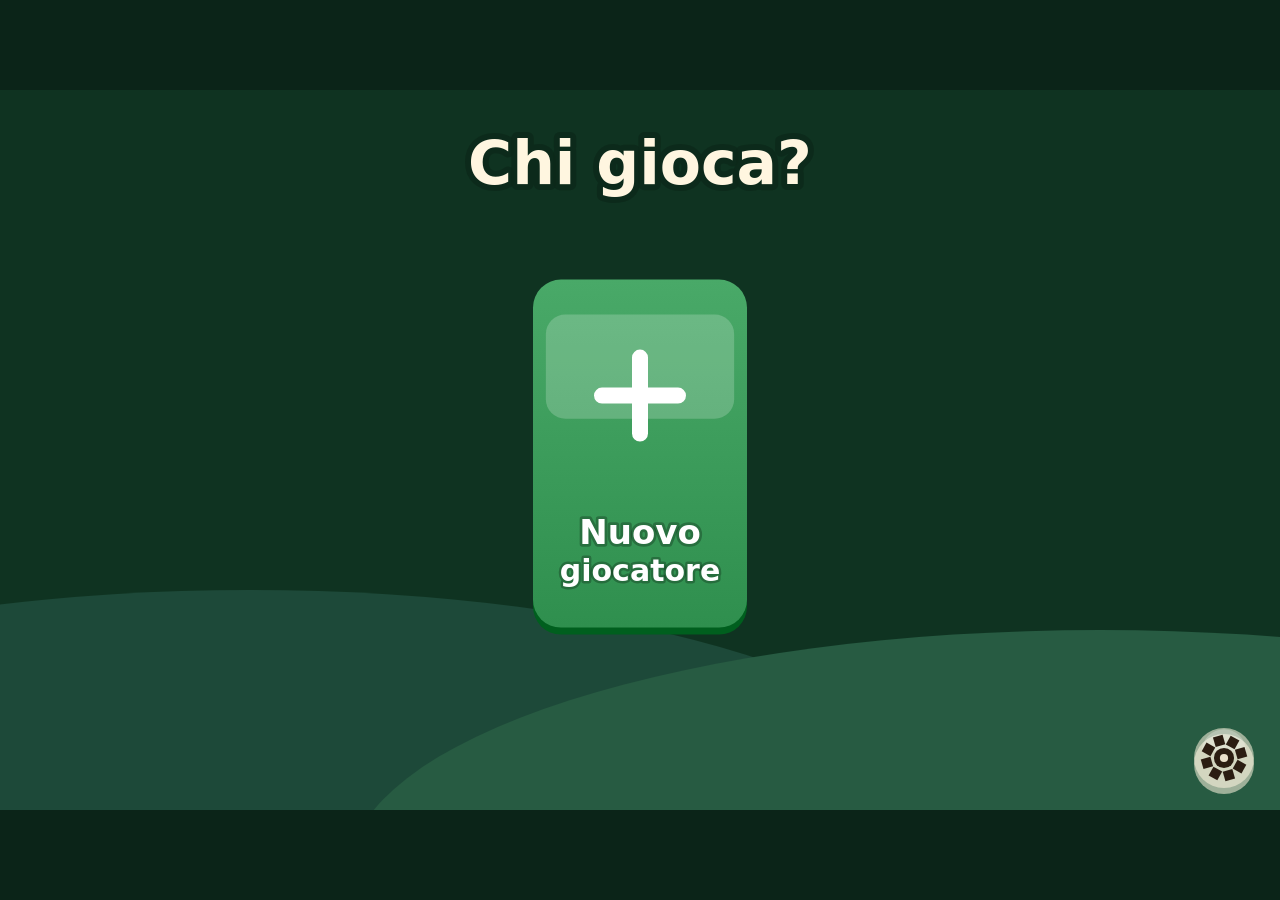
<file: index.html>
<!doctype html>
<html lang="it">
<head>
<meta charset="utf-8">
<meta name="viewport" content="width=device-width,initial-scale=1,maximum-scale=1,user-scalable=no,viewport-fit=cover">
<meta name="description" content="Dino Officina — monta il tuo veicolo e guidalo, per tablet.">
<meta name="theme-color" content="#183f37">
<meta name="mobile-web-app-capable" content="yes">
<meta name="apple-mobile-web-app-capable" content="yes">
<meta name="apple-mobile-web-app-status-bar-style" content="black-translucent">
<meta name="apple-mobile-web-app-title" content="Dino Officina">
<title>Dino Officina</title>
<link rel="manifest" href="manifest.webmanifest">
<link rel="icon" href="icon.svg" type="image/svg+xml">
<link rel="apple-touch-icon" href="icon-180.png">
<style>*, *::before, *::after { box-sizing: border-box; }
html, body {
  margin: 0; padding: 0; height: 100%; width: 100%;
  overflow: hidden; background: #0b2418;
  -webkit-tap-highlight-color: transparent;
  -webkit-user-select: none; user-select: none;
  overscroll-behavior: none; touch-action: none;
  font-family: system-ui, -apple-system, "Segoe UI", Roboto, sans-serif;
}
#c { position: fixed; inset: 0; display: block; touch-action: none; }

/* ---- text entry overlay (only place we use DOM: we want the native keyboard) ---- */
#ovl {
  position: fixed; inset: 0; display: none; z-index: 10;
  align-items: center; justify-content: center;
  background: rgba(8, 26, 18, .72); backdrop-filter: blur(3px);
  padding: 16px;
}
#ovl.on { display: flex; }
#ovl .card {
  background: #fff6e0; border: 6px solid #7a4a26; border-radius: 26px;
  padding: 22px 24px; width: min(460px, 92vw);
  box-shadow: 0 18px 40px rgba(0,0,0,.45);
}
#ovl h2 { margin: 0 0 14px; font-size: 24px; color: #2b1d12; font-weight: 800; }
#ovl input {
  width: 100%; font-size: 26px; padding: 12px 14px; border-radius: 14px;
  border: 4px solid #cdb389; background: #fffdf6; color: #2b1d12;
  font-family: inherit; font-weight: 700; outline: none;
}
#ovl input:focus { border-color: #2f8f4e; }
#ovl .row { display: flex; gap: 12px; margin-top: 18px; }
#ovl button {
  flex: 1; font-size: 22px; font-weight: 800; padding: 14px 10px;
  border-radius: 16px; border: none; color: #fff; font-family: inherit;
  cursor: pointer; min-height: 60px;
}
#ovl .ok { background: #2f8f4e; }
#ovl .no { background: #a8998a; }

/* ---- portrait nudge ---- */
#rot {
  position: fixed; inset: 0; display: none; z-index: 20;
  flex-direction: column; align-items: center; justify-content: center;
  gap: 20px; background: #123d29; color: #fff6e0; text-align: center; padding: 30px;
}
#rot.on { display: flex; }
#rot .ico { font-size: 84px; animation: tilt 1.8s ease-in-out infinite; }
#rot p { font-size: 26px; font-weight: 800; margin: 0; line-height: 1.35; }
@keyframes tilt { 0%,100% { transform: rotate(0deg); } 50% { transform: rotate(-90deg); } }

@media (prefers-reduced-motion: reduce) { #rot .ico { animation: none; } }
</style>
</head>
<body>
<canvas id="c"></canvas>

<div id="ovl" role="dialog" aria-modal="true">
  <div class="card">
    <h2 id="ovl-t">Come ti chiami?</h2>
    <input id="ovl-i" type="text" autocomplete="off" autocapitalize="words" spellcheck="false" maxlength="14">
    <div class="row">
      <button class="no" id="ovl-n">Annulla</button>
      <button class="ok" id="ovl-y">Va bene</button>
    </div>
  </div>
</div>

<div id="rot"><div class="ico">📱</div><p>Gira il tablet<br>di lato!</p></div>

<script>
/* ==================== 00-core.js ==================== */
/* Dino Officina — core engine (shared with Dino Run and Super Dino).
   Fixed 1280x720 logical world, letterboxed. Canvas only, no assets, no deps.
   Everything a scene needs hangs off the global `G`. */
(function () {
  'use strict';

  var W = 1280, H = 720;
  var G = (window.G = { W: W, H: H, t: 0, dt: 0, frame: 0 });

  /* ---------------------------------------------------------------- palette */
  G.C = {
    leaf: '#2f8f4e', leafDark: '#1c5c33', leafLight: '#63c777', leafDeep: '#123d29',
    bark: '#7a4a26', barkDark: '#4e2f18',
    sky: '#8fd8e8', skyDeep: '#4bb6d6', sun: '#ffd75e',
    sand: '#f2d9a8', water: '#3fb6c9',
    cream: '#fff6e0', ink: '#2b1d12', shadow: 'rgba(20,10,0,.22)',
    berry: '#e8536b', plum: '#8f5bd6', tangerine: '#ff9f43', mint: '#38d9a9',
    pinkPop: '#ff6fae', blueberry: '#4d80e4',
    dino: '#57c98a', dinoDark: '#379a67', dinoBelly: '#f6e7c1'
  };

  /* ------------------------------------------------------------------ maths */
  G.clamp = function (v, a, b) { return v < a ? a : v > b ? b : v; };
  G.lerp = function (a, b, t) { return a + (b - a) * t; };
  G.ease = function (t) { t = G.clamp(t, 0, 1); return 1 - Math.pow(1 - t, 3); };
  G.easeIn = function (t) { t = G.clamp(t, 0, 1); return t * t * t; };
  G.easeInOut = function (t) { t = G.clamp(t, 0, 1); return t < .5 ? 4 * t * t * t : 1 - Math.pow(-2 * t + 2, 3) / 2; };
  G.easeBack = function (t) { t = G.clamp(t, 0, 1); var c = 1.70158, c3 = c + 1; return 1 + c3 * Math.pow(t - 1, 3) + c * Math.pow(t - 1, 2); };
  G.rnd = function (a, b) { if (b === undefined) { b = a; a = 0; } return a + Math.random() * (b - a); };
  G.rndi = function (a, b) { return Math.floor(a + Math.random() * (b - a + 1)); };
  G.pick = function (arr) { return arr[Math.floor(Math.random() * arr.length)]; };
  G.shuffle = function (arr) {
    var a = arr.slice(), i, j, t;
    for (i = a.length - 1; i > 0; i--) { j = Math.floor(Math.random() * (i + 1)); t = a[i]; a[i] = a[j]; a[j] = t; }
    return a;
  };
  G.dist = function (ax, ay, bx, by) { return Math.hypot(ax - bx, ay - by); };

  /* ------------------------------------------------------------- canvas fit */
  var cv = document.getElementById('c');
  var ctx = (G.ctx = cv.getContext('2d', { alpha: false }));
  var view = { s: 1, ox: 0, oy: 0, dpr: 1 };
  G.view = view;
  var rotEl = document.getElementById('rot');

  function resize() {
    var cw = window.innerWidth, ch = window.innerHeight;
    var dpr = Math.min(window.devicePixelRatio || 1, 1.5, 1440 / Math.max(window.innerWidth, window.innerHeight));
    view.dpr = dpr;
    view.s = Math.min(cw / W, ch / H);
    view.ox = (cw - W * view.s) / 2;
    view.oy = (ch - H * view.s) / 2;
    cv.width = Math.max(1, Math.round(cw * dpr));
    cv.height = Math.max(1, Math.round(ch * dpr));
    cv.style.width = cw + 'px';
    cv.style.height = ch + 'px';
    ctx.imageSmoothingEnabled = true;
    if (rotEl) rotEl.classList.toggle('on', ch > cw * 1.08);
  }
  window.addEventListener('resize', resize);
  window.addEventListener('orientationchange', function () { setTimeout(resize, 120); });
  resize();

  /* -------------------------------------------------------------- draw help */
  var FONT = '"Trebuchet MS", "Segoe UI", system-ui, -apple-system, Roboto, sans-serif';
  G.font = function (size, weight) { return (weight || 900) + ' ' + size + 'px ' + FONT; };

  G.text = function (str, x, y, o) {
    o = o || {};
    var c = o.ctx || ctx;
    c.save();
    c.font = G.font(o.size || 32, o.weight);
    c.textAlign = o.align || 'center';
    c.textBaseline = o.baseline || 'middle';
    if (o.stroke) {
      c.lineWidth = o.strokeWidth || Math.max(4, (o.size || 32) * .16);
      c.strokeStyle = o.stroke; c.lineJoin = 'round';
      c.strokeText(str, x, y, o.maxWidth);
    }
    c.fillStyle = o.color || G.C.ink;
    c.fillText(str, x, y, o.maxWidth);
    c.restore();
  };

  G.roundRect = function (c, x, y, w, h, r) {
    r = Math.min(r || 0, Math.abs(w) / 2, Math.abs(h) / 2);
    c.beginPath();
    c.moveTo(x + r, y);
    c.arcTo(x + w, y, x + w, y + h, r);
    c.arcTo(x + w, y + h, x, y + h, r);
    c.arcTo(x, y + h, x, y, r);
    c.arcTo(x, y, x + w, y, r);
    c.closePath();
  };
  G.shadow = function (c, blur, color, dy) {
    c.shadowBlur = blur; c.shadowColor = color || G.C.shadow;
    c.shadowOffsetX = 0; c.shadowOffsetY = dy === undefined ? blur * .35 : dy;
  };
  G.noShadow = function (c) { c.shadowBlur = 0; c.shadowColor = 'transparent'; c.shadowOffsetX = 0; c.shadowOffsetY = 0; };

  /* ------------------------------------------------------------------ audio */
  var AC = null, master = null, noiseBuf = null;
  function audio() {
    if (AC) return AC;
    var Ctor = window.AudioContext || window.webkitAudioContext;
    if (!Ctor) return null;
    AC = new Ctor();
    master = AC.createGain();
    master.gain.value = .5;
    master.connect(AC.destination);
    var n = AC.createBuffer(1, AC.sampleRate * .5, AC.sampleRate), d = n.getChannelData(0), i;
    for (i = 0; i < d.length; i++) d[i] = Math.random() * 2 - 1;
    noiseBuf = n;
    return AC;
  }
  G.resumeAudio = function () { var a = audio(); if (a && a.state === 'suspended') a.resume(); };

  function tone(freq, at, dur, type, gain, slideTo) {
    var a = audio(); if (!a) return;
    var t0 = a.currentTime + at;
    var o = a.createOscillator(), g = a.createGain();
    o.type = type || 'sine';
    o.frequency.setValueAtTime(freq, t0);
    if (slideTo) o.frequency.exponentialRampToValueAtTime(Math.max(30, slideTo), t0 + dur);
    g.gain.setValueAtTime(0.0001, t0);
    g.gain.exponentialRampToValueAtTime(gain || .22, t0 + Math.min(.02, dur * .3));
    g.gain.exponentialRampToValueAtTime(0.0001, t0 + dur);
    o.connect(g); g.connect(master);
    o.start(t0); o.stop(t0 + dur + .02);
  }
  function noise(at, dur, gain, freq) {
    var a = audio(); if (!a || !noiseBuf) return;
    var t0 = a.currentTime + at;
    var s = a.createBufferSource(), f = a.createBiquadFilter(), g = a.createGain();
    s.buffer = noiseBuf; f.type = 'bandpass'; f.frequency.value = freq || 1400; f.Q.value = .8;
    g.gain.setValueAtTime(gain || .18, t0);
    g.gain.exponentialRampToValueAtTime(0.0001, t0 + dur);
    s.connect(f); f.connect(g); g.connect(master);
    s.start(t0); s.stop(t0 + dur);
  }

  var SFX = {
    tap: function () { tone(680, 0, .07, 'sine', .16, 880); },
    pop: function () { tone(900, 0, .12, 'sine', .2, 420); },
    good: function () { tone(523, 0, .12, 'triangle', .2); tone(659, .09, .12, 'triangle', .2); tone(784, .18, .2, 'triangle', .22); },
    bad: function () { tone(320, 0, .16, 'sine', .16, 240); },
    coin: function () { tone(1180, 0, .07, 'square', .1); tone(1560, .06, .12, 'square', .1); },
    chime: function () { tone(1046, 0, .5, 'sine', .16); tone(1568, .02, .45, 'sine', .07); },
    whoosh: function () { noise(0, .22, .1, 900); },
    win: function () {
      [523, 659, 784, 1046].forEach(function (f, i) { tone(f, i * .1, .3, 'triangle', .2); });
      tone(1318, .42, .5, 'sine', .14);
    },
    hatch: function () { noise(0, .1, .12, 2400); tone(600, .08, .2, 'triangle', .18, 1000); }
  };
  G.sfx = function (name) {
    if (G.save && G.save.mute) return;
    var f = SFX[name]; if (f) { audio(); if (AC) f(); }
  };

  /* ----------------------------------------------------------------- speech */
  var voice = null, voiceTried = false;
  function findVoice() {
    if (!window.speechSynthesis) return null;
    var vs = speechSynthesis.getVoices() || [];
    if (!vs.length) return null;
    return vs.filter(function (v) { return /^it/i.test(v.lang); })[0] || null;
  }
  if (window.speechSynthesis) {
    speechSynthesis.addEventListener && speechSynthesis.addEventListener('voiceschanged', function () { voice = findVoice(); });
  }
  G.say = function (str, o) {
    if (!window.speechSynthesis || !str) return;
    if (G.save && G.save.mute) return;
    o = o || {};
    if (!voiceTried) { voice = findVoice(); voiceTried = true; }
    try {
      speechSynthesis.cancel();
      var u = new SpeechSynthesisUtterance(String(str));
      u.lang = 'it-IT';
      if (voice) u.voice = voice;
      u.rate = o.rate || .95;
      u.pitch = o.pitch || 1.15;
      u.volume = o.volume === undefined ? 1 : o.volume;
      speechSynthesis.speak(u);
    } catch (e) { /* speech is a bonus, never a blocker */ }
  };
  G.hush = function () { try { window.speechSynthesis && speechSynthesis.cancel(); } catch (e) {} };

  /* ---------------------------------------------------------------- storage */
  var LS = {
    get: function (k, d) { try { var v = localStorage.getItem(k); return v === null ? d : JSON.parse(v); } catch (e) { return d; } },
    set: function (k, v) { try { localStorage.setItem(k, JSON.stringify(v)); return true; } catch (e) { return false; } },
    del: function (k) { try { localStorage.removeItem(k); } catch (e) {} }
  };
  G.LS = LS;

  var K_ACCTS = 'do.accounts', K_LAST = 'do.last', K_SAVE = 'do.save.';

  function blankSave() {
    return {
      fruits: 0, stars: 0, mute: false, hat: null, hats: [],
      conta: {}, fili: {}, nido: {}, seen: {}, playSec: 0, updated: 0
    };
  }
  function fillSave(s) {
    var b = blankSave(), k;
    for (k in b) if (s[k] === undefined || s[k] === null) s[k] = b[k];
    return s;
  }

  G.account = null;
  G.profile = null;
  G.level = 1;
  G.save = blankSave();

  var saveTimer = 0, saveDirty = false;
  function writeSave() {
    if (!G.account) return;
    G.save.updated = Date.now();
    LS.set(K_SAVE + G.account.id, G.save);
    saveDirty = false;
    if (G.cloud && G.cloud.push) G.cloud.push();
  }
  G.saveNow = function () { saveDirty = true; };
  G.saveFlush = writeSave;

  G.accounts = {
    list: function () { return LS.get(K_ACCTS, []); },
    byId: function (id) { return G.accounts.list().filter(function (a) { return a.id === id; })[0] || null; },
    create: function (o) {
      var list = G.accounts.list();
      var acct = {
        id: 'a' + Date.now().toString(36) + Math.floor(Math.random() * 1e4).toString(36),
        name: (o.name || 'Dino').slice(0, 14),
        color: o.color || G.C.dino,
        level: o.level === 2 ? 2 : 1,
        secret: o.secret && o.secret.length ? o.secret : null,
        created: Date.now()
      };
      list.push(acct);
      LS.set(K_ACCTS, list);
      LS.set(K_SAVE + acct.id, blankSave());
      return acct;
    },
    update: function (id, patch) {
      var list = G.accounts.list(), i;
      for (i = 0; i < list.length; i++) if (list[i].id === id) {
        for (var k in patch) list[i][k] = patch[k];
        LS.set(K_ACCTS, list);
        if (G.account && G.account.id === id) G.account = list[i];
        return list[i];
      }
      return null;
    },
    remove: function (id) {
      LS.set(K_ACCTS, G.accounts.list().filter(function (a) { return a.id !== id; }));
      LS.del(K_SAVE + id);
      if (LS.get(K_LAST, null) === id) LS.del(K_LAST);
    },
    login: function (id) {
      var a = G.accounts.byId(id);
      if (!a) return false;
      if (G.account) writeSave();
      G.account = a;
      G.profile = a.id;
      G.level = a.level;
      G.save = fillSave(LS.get(K_SAVE + id, blankSave()));
      LS.set(K_LAST, id);
      if (G.cloud && G.cloud.pull) G.cloud.pull();
      return true;
    },
    logout: function () {
      writeSave();
      G.hush();
      G.account = null; G.profile = null; G.save = blankSave();
      LS.del(K_LAST);
    },
    last: function () { return LS.get(K_LAST, null); }
  };

  /* ------------------------------------------------------------------ input */
  var pointer = { x: 0, y: 0, down: false, id: null };
  G.pointer = pointer;

  function toLogical(clientX, clientY) {
    var r = cv.getBoundingClientRect();
    return {
      x: (clientX - r.left - view.ox) / view.s,
      y: (clientY - r.top - view.oy) / view.s
    };
  }

  /* --------------------------------------------------- immediate-mode UI */
  var uiRects = [];       // registered this frame
  var uiHot = [];         // registered last frame (what the pointer tests against)
  var pressedKey = null;
  var uiPointer = null;
  var activePointers = new Set();
  var ui = (G.ui = {});

  function rectKey(o) { return o.id || (o.label || '') + '|' + Math.round(o.x) + ',' + Math.round(o.y) + ',' + Math.round(o.w) + ',' + Math.round(o.h); }

  function shade(hex, amt) {
    var m = /^#?([a-f\d]{2})([a-f\d]{2})([a-f\d]{2})$/i.exec(hex);
    if (!m) return hex;
    var f = function (h) { return G.clamp(Math.round(parseInt(h, 16) + amt), 0, 255); };
    var to = function (v) { return ('0' + v.toString(16)).slice(-2); };
    return '#' + to(f(m[1])) + to(f(m[2])) + to(f(m[3]));
  }
  G.shade = shade;

  ui.button = function (o) {
    var c = o.ctx || ctx;
    var key = rectKey(o);
    var down = pressedKey === key && !o.disabled;
    var r = o.r === undefined ? Math.min(26, o.h * .32) : o.r;
    var col = o.disabled ? '#b9ada0' : (o.color || G.C.leaf);
    var dy = down ? 5 : 0;

    c.save();
    c.globalAlpha = o.disabled ? .72 : 1;
    if (o.ghost) {
      // Invisible hit area over artwork drawn by the scene (e.g. a player card).
      if (down) {
        c.fillStyle = 'rgba(20,10,0,.14)';
        G.roundRect(c, o.x, o.y, o.w, o.h, r); c.fill();
      }
    } else {
      // base (the "3d" underside)
      c.fillStyle = shade(col, -48);
      G.roundRect(c, o.x, o.y + 7, o.w, o.h, r); c.fill();
      // face
      var g = c.createLinearGradient(0, o.y + dy, 0, o.y + o.h + dy);
      g.addColorStop(0, shade(col, 26)); g.addColorStop(1, col);
      c.fillStyle = g;
      G.roundRect(c, o.x, o.y + dy, o.w, o.h, r); c.fill();
      // gloss
      c.fillStyle = 'rgba(255,255,255,.20)';
      G.roundRect(c, o.x + o.w * .06, o.y + dy + o.h * .10, o.w * .88, o.h * .30, r * .7); c.fill();
    }

    var cx = o.x + o.w / 2, cy = o.y + dy + o.h / 2;
    if (o.icon) {
      var isz = o.iconSize || Math.min(o.w, o.h) * .52;
      o.icon(c, o.label ? o.x + o.h * .58 : cx, cy, isz);
    }
    if (o.label) {
      var tx = o.icon ? cx + o.h * .26 : cx;
      G.text(o.label, tx, o.sub ? cy - o.h * .12 : cy, {
        ctx: c, size: o.fontSize || Math.min(o.h * .40, 46),
        color: o.textColor || '#fff', stroke: o.outline || 'rgba(0,0,0,.22)',
        maxWidth: o.w - (o.icon ? o.h * .9 : o.w * .12)
      });
      if (o.sub) G.text(o.sub, tx, cy + o.h * .24, { ctx: c, size: o.h * .21, color: 'rgba(255,255,255,.9)', weight: 700 });
    }
    c.restore();

    if (!o.disabled) uiRects.push({ key: key, x: o.x, y: o.y, w: o.w, h: o.h, onTap: o.onTap, silent: o.silent, round: false });
    return down;
  };

  ui.round = function (o) {
    var c = o.ctx || ctx;
    var key = o.id || 'r' + Math.round(o.x) + ',' + Math.round(o.y);
    var down = pressedKey === key && !o.disabled;
    var col = o.disabled ? '#b9ada0' : (o.color || G.C.cream);
    var dy = down ? 4 : 0;
    c.save();
    c.globalAlpha = o.alpha === undefined ? 1 : o.alpha;
    c.fillStyle = shade(col, -50);
    c.beginPath(); c.arc(o.x, o.y + 6, o.r, 0, 7); c.fill();
    c.fillStyle = col;
    c.beginPath(); c.arc(o.x, o.y + dy, o.r, 0, 7); c.fill();
    c.fillStyle = 'rgba(255,255,255,.25)';
    c.beginPath(); c.arc(o.x, o.y + dy - o.r * .22, o.r * .74, Math.PI, 0); c.fill();
    if (o.icon) o.icon(c, o.x, o.y + dy, o.r * 1.05);
    c.restore();
    if (!o.disabled) uiRects.push({ key: key, x: o.x - o.r, y: o.y - o.r, w: o.r * 2, h: o.r * 2, onTap: o.onTap, silent: o.silent, round: true, cx: o.x, cy: o.y, cr: o.r });
    return down;
  };

  function hitTest(p) {
    var i, r;
    for (i = uiHot.length - 1; i >= 0; i--) {
      r = uiHot[i];
      if (r.round) { if (G.dist(p.x, p.y, r.cx, r.cy) <= r.cr + 12) return r; }
      else if (p.x >= r.x - 6 && p.x <= r.x + r.w + 6 && p.y >= r.y - 6 && p.y <= r.y + r.h + 6) return r;
    }
    return null;
  }

  /* ----------------------------------------------------------------- scenes */
  var scenes = {};
  var cur = null, curName = '';
  var fade = { a: 0, dir: 0, next: null, params: null };
  G.current = '';

  G.scene = function (name, obj) { scenes[name] = obj; obj._name = name; return obj; };
  G.go = function (name, params) {
    if (!scenes[name]) { console.warn('scena assente:', name); return; }
    if (fade.dir === 1) return;                 // a transition is already under way
    fade.dir = 1; fade.next = name; fade.params = params || null;
    G.hush();
  };
  G.home = function () { G.go('giungla'); };
  G.sceneOf = function (n) { return scenes[n]; };

  function swap() {
    if (cur && cur.exit) { try { cur.exit(); } catch (e) { console.error(e); } }
    writeSave();
    cur = scenes[fade.next];
    curName = fade.next; G.current = curName;
    uiRects = []; uiHot = []; clearPointerInput();
    if (cur && cur.enter) { try { cur.enter(fade.params); } catch (e) { console.error(e); } }
  }

  /* --------------------------------------------------------------- effects */
  var parts = [], floats = [], rings = [], flyers = [];
  var shakeAmt = 0;
  G.shake = function (a) { shakeAmt = Math.min(10, Math.max(shakeAmt, a || 4)); };

  var fx = (G.fx = {});
  fx.burst = function (x, y, o) {
    o = o || {};
    var n = o.count || 14, i, a, sp;
    for (i = 0; i < n; i++) {
      a = o.angle === undefined ? G.rnd(0, Math.PI * 2) : o.angle + G.rnd(-.7, .7);
      sp = (o.speed || 260) * G.rnd(.45, 1.2);
      parts.push({
        x: x, y: y, vx: Math.cos(a) * sp, vy: Math.sin(a) * sp - (o.lift || 0),
        life: o.life || G.rnd(.5, .95), age: 0, size: (o.size || 12) * G.rnd(.6, 1.25),
        color: o.color || G.C.sun, grav: o.gravity === undefined ? 620 : o.gravity,
        shape: o.shape || 'circle', spin: G.rnd(-8, 8), rot: G.rnd(0, 6.3)
      });
    }
  };
  fx.confetti = function () {
    var cols = [G.C.berry, G.C.sun, G.C.mint, G.C.pinkPop, G.C.blueberry, G.C.tangerine], i;
    for (i = 0; i < 90; i++) {
      parts.push({
        x: G.rnd(0, W), y: G.rnd(-160, -10), vx: G.rnd(-70, 70), vy: G.rnd(120, 330),
        life: G.rnd(1.6, 2.8), age: 0, size: G.rnd(9, 18), color: cols[i % cols.length],
        grav: 90, shape: 'rect', spin: G.rnd(-9, 9), rot: G.rnd(0, 6.3)
      });
    }
  };
  fx.text = function (x, y, str, color, size) {
    floats.push({ x: x, y: y, str: String(str), color: color || G.C.cream, size: size || 42, age: 0, life: 1.1 });
  };
  fx.ring = function (x, y, color, max) {
    rings.push({ x: x, y: y, color: color || '#fff', age: 0, life: .55, max: max || 130 });
  };

  var HUD_FRUIT = { x: 48, y: 46 }, HUD_STAR = { x: 212, y: 46 };
  function flyTo(n, x, y, target, kind) {
    var i, count = G.clamp(n, 1, 10);
    var per = Math.floor(n / count), rest = n - per * count;
    for (i = 0; i < count; i++) {
      flyers.push({
        x: x === undefined ? W / 2 : x + G.rnd(-24, 24),
        y: y === undefined ? H / 2 : y + G.rnd(-24, 24),
        tx: target.x, ty: target.y, age: 0, delay: i * .055,
        life: .62, val: per + (i < rest ? 1 : 0), kind: kind
      });
    }
  }
  G.addFruits = function (n, x, y) {
    n = Math.round(n); if (n <= 0) return;
    flyTo(n, x, y, HUD_FRUIT, 'fruit'); G.sfx('coin');
  };
  G.addStars = function (n, x, y) {
    n = Math.round(n); if (n <= 0) return;
    flyTo(n, x, y, HUD_STAR, 'star'); G.sfx('chime');
  };
  G.spend = function (n) {
    if (G.save.fruits < n) return false;
    G.save.fruits -= n; G.saveNow(); G.sfx('pop'); return true;
  };

  function stepFx(dt) {
    var i, p;
    for (i = parts.length - 1; i >= 0; i--) {
      p = parts[i]; p.age += dt;
      if (p.age >= p.life) { parts.splice(i, 1); continue; }
      p.vy += p.grav * dt; p.x += p.vx * dt; p.y += p.vy * dt; p.rot += p.spin * dt;
    }
    for (i = floats.length - 1; i >= 0; i--) {
      p = floats[i]; p.age += dt; p.y -= 62 * dt;
      if (p.age >= p.life) floats.splice(i, 1);
    }
    for (i = rings.length - 1; i >= 0; i--) {
      p = rings[i]; p.age += dt; if (p.age >= p.life) rings.splice(i, 1);
    }
    for (i = flyers.length - 1; i >= 0; i--) {
      p = flyers[i];
      if (p.delay > 0) { p.delay -= dt; continue; }
      p.age += dt;
      if (p.age >= p.life) {
        if (p.kind === 'star') G.save.stars += p.val; else G.save.fruits += p.val;
        G.saveNow();
        fx.ring(p.tx, p.ty, p.kind === 'star' ? G.C.sun : G.C.berry, 60);
        flyers.splice(i, 1);
      }
    }
    if (shakeAmt > 0) shakeAmt = Math.max(0, shakeAmt - dt * 22);
  }

  function drawParts(c) {
    var i, p, k;
    for (i = 0; i < parts.length; i++) {
      p = parts[i];
      k = 1 - p.age / p.life;
      c.save();
      c.globalAlpha = G.clamp(k * 1.6, 0, 1);
      c.translate(p.x, p.y); c.rotate(p.rot);
      c.fillStyle = p.color;
      if (p.shape === 'rect') c.fillRect(-p.size / 2, -p.size / 3, p.size, p.size * .66);
      else if (p.shape === 'star') { starPath(c, 0, 0, p.size); c.fill(); }
      else { c.beginPath(); c.arc(0, 0, p.size / 2, 0, 7); c.fill(); }
      c.restore();
    }
    for (i = 0; i < rings.length; i++) {
      p = rings[i]; k = p.age / p.life;
      c.save();
      c.globalAlpha = (1 - k) * .8;
      c.strokeStyle = p.color; c.lineWidth = 8 * (1 - k) + 2;
      c.beginPath(); c.arc(p.x, p.y, G.ease(k) * p.max, 0, 7); c.stroke();
      c.restore();
    }
    for (i = 0; i < floats.length; i++) {
      p = floats[i]; k = p.age / p.life;
      c.save();
      c.globalAlpha = 1 - k * k;
      G.text(p.str, p.x, p.y, { ctx: c, size: p.size, color: p.color, stroke: 'rgba(40,20,0,.5)' });
      c.restore();
    }
  }
  function drawFlyers(c) {
    var i, p, k, x, y;
    for (i = 0; i < flyers.length; i++) {
      p = flyers[i];
      if (p.delay > 0) continue;
      k = G.ease(p.age / p.life);
      x = G.lerp(p.x, p.tx, k);
      y = G.lerp(p.y, p.ty, k) - Math.sin(k * Math.PI) * 90;
      if (p.kind === 'star') starIcon(c, x, y, 22);
      else if (window.A && A.fruit) A.fruit(c, x, y, 20, 'fragola');
      else { c.fillStyle = G.C.berry; c.beginPath(); c.arc(x, y, 16, 0, 7); c.fill(); }
    }
  }

  function starPath(c, x, y, r) {
    var i, a, rr;
    c.beginPath();
    for (i = 0; i < 10; i++) {
      a = -Math.PI / 2 + i * Math.PI / 5;
      rr = i % 2 ? r * .46 : r;
      c[i ? 'lineTo' : 'moveTo'](x + Math.cos(a) * rr, y + Math.sin(a) * rr);
    }
    c.closePath();
  }
  G.starPath = starPath;
  function starIcon(c, x, y, r) {
    c.save();
    c.fillStyle = G.C.sun; c.strokeStyle = '#c8901c'; c.lineWidth = Math.max(2, r * .12);
    starPath(c, x, y, r); c.fill(); c.stroke();
    c.restore();
  }
  G.starIcon = starIcon;

  /* -------------------------------------------------------------------- HUD */
  var gearHold = 0;
  function drawHUD(c) {
    if (!cur || cur.hud === false || !G.account) return;
    var pill = function (x, w, drawIcon, value, col) {
      c.save();
      G.shadow(c, 12, 'rgba(0,0,0,.28)', 4);
      c.fillStyle = 'rgba(255,246,224,.94)';
      G.roundRect(c, x, 16, w, 60, 30); c.fill();
      G.noShadow(c);
      c.restore();
      drawIcon(c, x + 32, 46, 24);
      // maxWidth or the fruit counter runs out of its own pill at five digits
      // and lands on the star pill, which starts at x = 180.
      G.text(String(value), x + 62, 47, {
        ctx: c, size: 34, color: col, align: 'left', maxWidth: w - 74
      });
    };
    pill(16, 150, function (cc, x, y, r) {
      if (window.A && A.fruit) A.fruit(cc, x, y, r, 'fragola');
      else { cc.fillStyle = G.C.berry; cc.beginPath(); cc.arc(x, y, r, 0, 7); cc.fill(); }
    }, Math.floor(G.save.fruits), G.C.ink);
    pill(180, 132, function (cc, x, y, r) { starIcon(cc, x, y, r); }, Math.floor(G.save.stars), G.C.ink);

    // right cluster
    if (cur.back !== false && curName !== 'giungla') {
      ui.round({
        x: W - 60, y: 48, r: 40, color: G.C.tangerine, id: 'hud-home',
        icon: function (cc, x, y, r) {
          cc.save(); cc.strokeStyle = '#5b2c00'; cc.fillStyle = '#fff6e0';
          cc.lineWidth = 5; cc.lineJoin = 'round';
          cc.beginPath();
          cc.moveTo(x - r * .42, y + r * .04); cc.lineTo(x, y - r * .40); cc.lineTo(x + r * .42, y + r * .04);
          cc.lineTo(x + r * .30, y + r * .04); cc.lineTo(x + r * .30, y + r * .38);
          cc.lineTo(x - r * .30, y + r * .38); cc.lineTo(x - r * .30, y + r * .04);
          cc.closePath(); cc.fill(); cc.stroke(); cc.restore();
        },
        onTap: function () { G.home(); }
      });
    }
    var mx = (cur.back !== false && curName !== 'giungla') ? W - 152 : W - 60;
    ui.round({
      x: mx, y: 48, r: 34, color: G.save.mute ? '#b9ada0' : G.C.cream, id: 'hud-mute',
      icon: function (cc, x, y, r) {
        cc.save(); cc.fillStyle = G.C.ink;
        cc.beginPath();
        cc.moveTo(x - r * .34, y - r * .14); cc.lineTo(x - r * .12, y - r * .14);
        cc.lineTo(x + r * .10, y - r * .38); cc.lineTo(x + r * .10, y + r * .38);
        cc.lineTo(x - r * .12, y + r * .14); cc.lineTo(x - r * .34, y + r * .14);
        cc.closePath(); cc.fill();
        cc.strokeStyle = G.C.ink; cc.lineWidth = r * .12; cc.lineCap = 'round';
        if (G.save.mute) {
          cc.beginPath(); cc.moveTo(x + r * .22, y - r * .20); cc.lineTo(x + r * .48, y + r * .20);
          cc.moveTo(x + r * .48, y - r * .20); cc.lineTo(x + r * .22, y + r * .20); cc.stroke();
        } else {
          cc.beginPath(); cc.arc(x + r * .16, y, r * .26, -.9, .9); cc.stroke();
          cc.beginPath(); cc.arc(x + r * .16, y, r * .46, -.9, .9); cc.stroke();
        }
        cc.restore();
      },
      onTap: function () {
        G.save.mute = !G.save.mute; G.saveNow();
        if (G.save.mute) G.hush(); else G.sfx('pop');
      }
    });
    // parent gear — long press only, so kids cannot wander into settings
    var gx = mx - 84, gy = 48, gr = 26;
    c.save();
    c.globalAlpha = .55 + gearHold * .45;
    c.fillStyle = G.C.cream;
    c.beginPath(); c.arc(gx, gy, gr + gearHold * 6, 0, 7); c.fill();
    c.fillStyle = G.C.ink;
    for (var i = 0; i < 8; i++) {
      var a = i * Math.PI / 4 + G.t * .5;
      c.save(); c.translate(gx + Math.cos(a) * gr * .62, gy + Math.sin(a) * gr * .62); c.rotate(a);
      c.fillRect(-3, -5.5, 11, 11); c.restore();
    }
    c.beginPath(); c.arc(gx, gy, gr * .40, 0, 7); c.fill();
    c.fillStyle = G.C.cream; c.beginPath(); c.arc(gx, gy, gr * .17, 0, 7); c.fill();
    if (gearHold > 0) {
      c.strokeStyle = G.C.berry; c.lineWidth = 5; c.lineCap = 'round';
      c.beginPath(); c.arc(gx, gy, gr + 9, -Math.PI / 2, -Math.PI / 2 + gearHold * 6.283); c.stroke();
    }
    c.restore();
    uiRects.push({ key: 'hud-gear', x: gx - gr - 8, y: gy - gr - 8, w: (gr + 8) * 2, h: (gr + 8) * 2, hold: true, round: true, cx: gx, cy: gy, cr: gr + 10 });
  }

  /* ---------------------------------------------------------------- overlay */
  var ovl = document.getElementById('ovl');
  var ovlT = document.getElementById('ovl-t'), ovlI = document.getElementById('ovl-i');
  var ovlCb = null;
  function closeOvl(val) {
    ovl.classList.remove('on');
    ovlI.blur();
    var cb = ovlCb; ovlCb = null;
    if (cb) cb(val);
  }
  document.getElementById('ovl-y').addEventListener('click', function () { closeOvl(ovlI.value.trim()); });
  document.getElementById('ovl-n').addEventListener('click', function () { closeOvl(null); });
  ovlI.addEventListener('keydown', function (e) { if (e.key === 'Enter') closeOvl(ovlI.value.trim()); });
  G.prompt = function (title, initial, cb) {
    ovlT.textContent = title;
    ovlI.value = initial || '';
    ovlCb = cb;
    ovl.classList.add('on');
    setTimeout(function () { ovlI.focus(); ovlI.select(); }, 60);
  };
  G.overlayOpen = function () { return ovl.classList.contains('on'); };

  /* ------------------------------------------------------------ event wiring */
  function endUIPress() { uiPointer = null; pressedKey = null; gearHold = 0; }
  function clearPointerInput() { activePointers.clear(); pointer.down = false; endUIPress(); }
  function onDown(e) {
    if (G.overlayOpen()) return;
    G.resumeAudio();
    var p = toLogical(e.clientX, e.clientY);
    p.id = e.pointerId;
    activePointers.add(p.id);
    pointer.x = p.x; pointer.y = p.y; pointer.down = true; pointer.id = p.id;
    if (fade.dir !== 0) return;
    var hit = hitTest(p);
    if (hit) {
      if (uiPointer === null) {
        uiPointer = p.id;
        if (hit.hold) gearHold = .001;
        else pressedKey = hit.key;
      }
      return;
    }
    if (cur && cur.onDown) cur.onDown(p);
  }
  function onMove(e) {
    if (G.overlayOpen()) return;
    var p = toLogical(e.clientX, e.clientY);
    p.id = e.pointerId;
    pointer.x = p.x; pointer.y = p.y;
    if (!activePointers.has(p.id)) return;
    if (uiPointer === p.id) {
      var h = hitTest(p);
      if (gearHold > 0 && (!h || !h.hold)) gearHold = 0;
      if (pressedKey && (!h || h.key !== pressedKey)) pressedKey = null;
      return;
    }
    if (cur && cur.onMove) cur.onMove(p);
  }
  function onUp(e) {
    if (G.overlayOpen()) return;
    var p = toLogical(e.clientX, e.clientY);
    p.id = e.pointerId;
    activePointers.delete(p.id);
    pointer.x = p.x; pointer.y = p.y; pointer.down = activePointers.size > 0;
    if (uiPointer === p.id) {
      var hit = hitTest(p);
      var key = pressedKey;
      endUIPress();
      if (key && hit && hit.key === key && hit.onTap) {
        if (!hit.silent) G.sfx('tap');
        hit.onTap();
      }
      return;
    }
    if (cur && cur.onUp) cur.onUp(p);
  }
  cv.addEventListener('pointerdown', function (e) { e.preventDefault(); cv.setPointerCapture && cv.setPointerCapture(e.pointerId); onDown(e); });
  cv.addEventListener('pointermove', function (e) { e.preventDefault(); onMove(e); });
  cv.addEventListener('pointerup', function (e) { e.preventDefault(); onUp(e); });
  cv.addEventListener('pointercancel', function (e) {
    activePointers.delete(e.pointerId); pointer.down = activePointers.size > 0;
    if (uiPointer === e.pointerId) { endUIPress(); return; }
    var p = { x: pointer.x, y: pointer.y, id: e.pointerId };
    if (cur && cur.onCancel) cur.onCancel(p);
    else if (cur && cur.onUp) cur.onUp(p);
  });
  cv.addEventListener('contextmenu', function (e) { e.preventDefault(); });
  window.addEventListener('blur', clearPointerInput);

  /* ------------------------------------------------------------------- loop */
  var last = 0, running = true;
  document.addEventListener('visibilitychange', function () {
    running = !document.hidden;
    if (!running) { clearPointerInput(); writeSave(); G.hush(); }
    else { last = 0; G.resumeAudio(); }
  });
  window.addEventListener('pagehide', writeSave);
  window.addEventListener('beforeunload', writeSave);

  function frame(ts) {
    requestAnimationFrame(frame);
    if (!running) return;
    if (!last) last = ts;
    var dt = Math.min((ts - last) / 1000, .05);
    last = ts;
    G.dt = dt; G.t += dt; G.frame++;

    if (G.account) G.save.playSec += dt;

    // gear long-press
    if (gearHold > 0 && pointer.down) {
      gearHold = Math.min(1, gearHold + dt / 1.4);
      if (gearHold >= 1) {
        clearPointerInput(); G.sfx('chime');
        G.go('gate', { then: 'genitori', back: curName });
      }
    }

    // autosave
    if (saveDirty) { saveTimer += dt; if (saveTimer > .8) { saveTimer = 0; writeSave(); } }

    // fade / scene swap
    if (fade.dir === 1) {
      fade.a += dt / .20;
      if (fade.a >= 1) {
        fade.a = 1;
        // Clear the flag *before* swapping so a scene's enter() is allowed to
        // redirect straight to another scene; if it did, honour that instead.
        fade.dir = 0;
        swap();
        if (fade.dir !== 1) fade.dir = -1;
      }
    } else if (fade.dir === -1) {
      fade.a -= dt / .22;
      if (fade.a <= 0) { fade.a = 0; fade.dir = 0; }
    }

    if (cur && cur.update && fade.dir !== 1) { try { cur.update(dt); } catch (e) { console.error(e); } }
    stepFx(dt);

    // ---- render
    uiHot = uiRects; uiRects = [];
    ctx.setTransform(view.dpr, 0, 0, view.dpr, 0, 0);
    ctx.fillStyle = '#0b2418';
    ctx.fillRect(0, 0, cv.width / view.dpr, cv.height / view.dpr);
    ctx.setTransform(view.dpr * view.s, 0, 0, view.dpr * view.s, view.dpr * view.ox, view.dpr * view.oy);
    ctx.save();
    // Clip first, shake second: otherwise the shake drags the letterbox in.
    ctx.beginPath(); ctx.rect(0, 0, W, H); ctx.clip();
    if (shakeAmt > 0) ctx.translate(G.rnd(-shakeAmt, shakeAmt), G.rnd(-shakeAmt, shakeAmt));

    if (cur && cur.draw) { try { cur.draw(ctx); } catch (e) { console.error(e); } }
    drawParts(ctx);
    drawHUD(ctx);
    drawFlyers(ctx);

    ctx.restore();
    if (fade.a > 0) {
      ctx.fillStyle = 'rgba(9,32,21,' + fade.a.toFixed(3) + ')';
      ctx.fillRect(-200, -200, W + 400, H + 400);
    }
  }
  requestAnimationFrame(frame);

  /* --------------------------------------------------------------- boot API */
  G.start = function (name, params) {
    cur = scenes[name]; curName = name; G.current = name;
    if (cur && cur.enter) cur.enter(params || null);
    fade.a = 1; fade.dir = -1;
  };
})();


/* ==================== 01z-family-art.js ==================== */
/* Dino Giungla — procedural art library (namespace `A`).
   Everything is drawn with canvas paths: no images, no external fonts, no emoji.
   House style: chubby rounded shapes, thick dark outline, warm saturated colors,
   big friendly eyes with a specular dot.
   Outline technique used everywhere: build the path (one or more subpaths),
   stroke it thick with INK, then fill it — the fill covers the inner half of the
   stroke and merges overlapping subpaths into a single silhouette. */
(function () {
  'use strict';

  var G = window.G || {};
  var C = G.C || {};
  var INK = C.ink || '#2b1d12';
  var TAU = 6.2831853;
  var A = (window.A = window.A || {});

  /* ------------------------------------------------------------- primitives */
  function _clamp(v, a, b) { return v < a ? a : v > b ? b : v; }
  function _shade(col, amt) { return G.shade ? G.shade(col, amt) : col; }
  function _rgba(hex, a) {
    var m = /^#?([a-f\d]{2})([a-f\d]{2})([a-f\d]{2})$/i.exec(hex || '');
    if (!m) return 'rgba(40,25,10,' + a + ')';
    return 'rgba(' + parseInt(m[1], 16) + ',' + parseInt(m[2], 16) + ',' + parseInt(m[3], 16) + ',' + a + ')';
  }
  // deterministic pseudo-random, stable across frames
  function _rnd(i) { var v = Math.sin(i * 127.1 + 311.7) * 43758.5453; return v - Math.floor(v); }
  // outline width for a shape of size s
  function _lw(s) { return _clamp(s * 0.034, 2.2, 5.5); }

  // subpath adders: always moveTo first, otherwise arc/ellipse joins the previous subpath
  function _cp(c, x, y, r) { r = Math.max(0.2, r); c.moveTo(x + r, y); c.arc(x, y, r, 0, TAU); }
  function _ep(c, x, y, rx, ry, rot) {
    rx = Math.max(0.2, rx); ry = Math.max(0.2, ry); rot = rot || 0;
    c.moveTo(x + rx * Math.cos(rot), y + rx * Math.sin(rot));
    c.ellipse(x, y, rx, ry, rot, 0, TAU);
  }
  function _smile(c, cx, cy, r, k) {
    c.moveTo(cx - r, cy); c.quadraticCurveTo(cx, cy + r * k * 2, cx + r, cy);
  }
  function _circ(c, x, y, r) { c.beginPath(); _cp(c, x, y, r); }
  function _ell(c, x, y, rx, ry, rot) { c.beginPath(); _ep(c, x, y, rx, ry, rot); }

  /* Stroke-then-fill the path already built on `c`. lw = visible outline width. */
  function _shape(c, col, lw) {
    c.lineJoin = 'round'; c.lineCap = 'round';
    if (lw > 0) { c.strokeStyle = INK; c.lineWidth = lw * 2; c.stroke(); }
    c.fillStyle = col; c.fill();
  }
  /* Thick round limb: dark casing + colored core, one path, two strokes. */
  function _limb(c, x0, y0, x1, y1, w, col, lw) {
    c.lineCap = 'round'; c.lineJoin = 'round';
    c.beginPath(); c.moveTo(x0, y0); c.lineTo(x1, y1);
    c.strokeStyle = INK; c.lineWidth = w + lw * 2; c.stroke();
    c.strokeStyle = col; c.lineWidth = w; c.stroke();
  }
  function _starPath(c, x, y, r, inner) {
    var i, a, rr; inner = inner || 0.46;
    c.beginPath();
    for (i = 0; i < 10; i++) {
      a = -Math.PI / 2 + i * Math.PI / 5;
      rr = i % 2 ? r * inner : r;
      c[i ? 'lineTo' : 'moveTo'](x + Math.cos(a) * rr, y + Math.sin(a) * rr);
    }
    c.closePath();
  }
  /* Small glossy highlight, the thing that makes plastic toys look like toys. */
  function _gloss(c, x, y, rx, ry, rot, a) {
    c.save(); c.globalAlpha = a === undefined ? 0.30 : a;
    _ell(c, x, y, rx, ry, rot); c.fillStyle = '#ffffff'; c.fill();
    c.restore();
  }

  /* cached gradients (fixed screen coordinates only — never per-entity) */
  var _gc = {};
  function _lgrad(c, key, x0, y0, x1, y1, stops) {
    var g = _gc[key], i;
    if (!g) {
      g = c.createLinearGradient(x0, y0, x1, y1);
      for (i = 0; i < stops.length; i++) g.addColorStop(stops[i][0], stops[i][1]);
      _gc[key] = g;
    }
    return g;
  }
  function _rgrad(c, key, x, y, r0, r1, stops) {
    var g = _gc[key], i;
    if (!g) {
      g = c.createRadialGradient(x, y, r0, x, y, r1);
      for (i = 0; i < stops.length; i++) g.addColorStop(stops[i][0], stops[i][1]);
      _gc[key] = g;
    }
    return g;
  }

  /* ==================================================================== EYES */
  /* mode: 'open' | 'closed' | 'star' | 'up'. blink 0..1 = vertical openness. */
  function _eye(c, x, y, r, mode, blink, look, lw, rot) {
    var pr = r * 0.52, px = x + look * r * 0.30, py = y + r * 0.10;
    if (mode === 'star') {
      c.fillStyle = C.sun || '#ffd75e';
      _starPath(c, x, y, r * 1.15, 0.42);
      c.strokeStyle = INK; c.lineWidth = lw * 1.2; c.lineJoin = 'round';
      c.stroke(); c.fill();
      return;
    }
    if (mode === 'closed') {
      c.strokeStyle = INK; c.lineWidth = lw * 1.35; c.lineCap = 'round';
      c.beginPath(); c.arc(x, y - r * 0.25, r * 0.92, 0.62, Math.PI - 0.62); c.stroke();
      return;
    }
    var open = _clamp(blink, 0.05, 1);
    if (open < 0.22) {
      c.strokeStyle = INK; c.lineWidth = lw * 1.35; c.lineCap = 'round';
      c.beginPath(); c.moveTo(x - r * 0.8, y); c.lineTo(x + r * 0.8, y); c.stroke();
      return;
    }
    _ell(c, x, y, r, r * 1.06 * open, rot || 0);
    _shape(c, '#ffffff', lw * 0.85);
    if (mode === 'up') py = y - r * 0.18;
    c.fillStyle = INK;
    _ell(c, px, py, pr, pr * 1.05 * open, rot || 0); c.fill();
    c.fillStyle = '#ffffff';
    _ell(c, px - pr * 0.34, py - pr * 0.42 * open, pr * 0.42, pr * 0.40 * open, 0); c.fill();
    c.globalAlpha = 0.6;
    _ell(c, px + pr * 0.30, py + pr * 0.40 * open, pr * 0.20, pr * 0.18 * open, 0); c.fill();
    c.globalAlpha = 1;
  }

  /* =================================================================== DINO */
  A.dino = function (ctx, x, y, s, o) {
    o = o || {};
    s = s > 0 ? s : 160;
    var t = (o.t === undefined || o.t === null) ? (G.t || 0) : o.t;
    var face = o.facing === -1 ? -1 : 1;
    var pose = o.pose || 'idle';
    var col = o.color || C.dino || '#57c98a';
    var dk = _shade(col, -48), lt = _shade(col, 32);
    var lw = _lw(s), u = s, i, a;

    /* What this dino is wearing (see G.look in 01c-art-gear.js).
       Contract: a caller that specifies appearance must specify ALL of it. If
       `gear` is given we use it; if only `hat` is given the caller is drawing
       somebody else's dino, so we add nothing; only when neither is given do we
       fall back to the current save. That is what keeps the "Chi gioca?" cards
       from putting the current player's glasses on every sibling. */
    var L = o.gear || ((o.hat === undefined && typeof G.look === 'function') ? G.look() : null);
    var hatId = o.hat !== undefined ? o.hat : (L ? L.testa : null);

    /* ---- pose parameters */
    var breath = Math.sin(t * 2.1) * 0.010;
    var bob = 0, hop = 0, tailA = Math.sin(t * 1.5) * 0.12, tilt = 0;
    var legPh = 0, armF = 0.80, armB = 1.05, eyes = 'open', blink = 1, walking = 0;
    if (pose === 'walk') {
      walking = 1;
      legPh = Math.sin(t * 8.4);
      bob = Math.abs(Math.sin(t * 8.4)) * 0.020;
      tailA = Math.sin(t * 8.4 + 1.2) * 0.34;
      armF = 0.80 + legPh * 0.55; armB = 1.05 - legPh * 0.55;
      tilt = 0.03;
    } else if (pose === 'happy') {
      hop = Math.abs(Math.sin(t * 5.0)) * 0.10;
      tailA = Math.sin(t * 9.0) * 0.38;
      armF = -1.80 + Math.sin(t * 13) * 0.26;
      armB = -2.05 - Math.sin(t * 13) * 0.26;
      eyes = 'star';
      bob = -hop * 0.10;
    } else if (pose === 'think') {
      tilt = 0.16; eyes = 'up';
      armB = 1.10;
      bob = Math.sin(t * 1.6) * 0.006;
    } else if (pose === 'sleep') {
      breath = Math.sin(t * 1.05) * 0.024;
      eyes = 'closed'; armF = 1.30; armB = 1.42;
      bob = 0.010 + Math.sin(t * 1.05) * 0.005;
      tailA = Math.sin(t * 0.9) * 0.05;
      tilt = 0.10;
    } else {
      bob = Math.sin(t * 2.1) * 0.008;
      var bt = t % 3.7;
      if (bt < 0.16) blink = _clamp(Math.abs(bt - 0.08) / 0.08, 0.05, 1);
    }

    /* ---- geometry (local space: origin at the feet, y up = negative) */
    var byy = -0.475 * u - bob * u;                 // body centre
    var brx = 0.288 * u, bry = (0.272 + breath) * u;
    var hr = 0.205 * u;
    var hx = 0.055 * u, hy = -0.795 * u - bob * u - breath * u * 0.5;
    var pvx = hx, pvy = hy + hr * 0.86;             // head tilt pivot (the neck)
    var cs = Math.cos(tilt), sn = Math.sin(tilt);
    function rx_(px, py) { var dx = px - pvx, dy = py - pvy; return pvx + dx * cs - dy * sn; }
    function ry_(px, py) { var dx = px - pvx, dy = py - pvy; return pvy + dx * sn + dy * cs; }

    var sxr = hx + hr * 0.86, syr = hy + hr * 0.34;  // snout (pre-tilt)
    var srx = hr * 0.66, sry = hr * 0.50;
    var sx = rx_(sxr, syr), sy = ry_(sxr, syr);
    var hcx = rx_(hx, hy), hcy = ry_(hx, hy);

    ctx.save();

    /* ---- ground shadow (stays put while hopping) */
    ctx.globalAlpha = 0.22 * (1 - hop * 3.2);
    if (ctx.globalAlpha > 0.01) {
      _ell(ctx, x, y - u * 0.012, u * 0.30 * (1 - hop * 1.2), u * 0.072 * (1 - hop * 0.9), 0);
      ctx.fillStyle = '#1b2a10'; ctx.fill();
    }
    ctx.globalAlpha = 1;

    ctx.translate(x, y - hop * u);
    ctx.scale(face, 1);

    /* ---- tail (behind everything) */
    var tipx = -0.60 * u, tipy = byy - 0.05 * u - tailA * 0.20 * u;
    ctx.beginPath();
    ctx.moveTo(-0.20 * u, byy - 0.11 * u);
    ctx.quadraticCurveTo(-0.44 * u, byy - 0.30 * u - tailA * 0.16 * u, tipx, tipy);
    ctx.quadraticCurveTo(-0.42 * u, byy + 0.20 * u - tailA * 0.08 * u, -0.18 * u, byy + 0.16 * u);
    ctx.closePath();
    _shape(ctx, col, lw);

    /* ---- crest: spikes along the back + three on the tail */
    ctx.beginPath();
    for (i = 0; i < 4; i++) {
      a = -2.56 + i * 0.20;
      var e0 = a - 0.11, e1 = a + 0.11;
      ctx.moveTo(brx * Math.cos(e0), byy + bry * Math.sin(e0));
      ctx.lineTo(brx * 1.30 * Math.cos(a), byy + bry * 1.32 * Math.sin(a));
      ctx.lineTo(brx * Math.cos(e1), byy + bry * Math.sin(e1));
      ctx.closePath();
    }
    for (i = 0; i < 3; i++) {
      var p = 0.34 + i * 0.24, q = 1 - p;
      var qx = q * q * (-0.20 * u) + 2 * q * p * (-0.44 * u) + p * p * tipx;
      var qy = q * q * (byy - 0.11 * u) + 2 * q * p * (byy - 0.30 * u - tailA * 0.16 * u) + p * p * tipy;
      var sz = (0.062 - i * 0.012) * u;
      ctx.moveTo(qx - sz * 0.8, qy + sz * 0.30);
      ctx.lineTo(qx - sz * 0.15, qy - sz * 1.25);
      ctx.lineTo(qx + sz * 0.7, qy + sz * 0.10);
      ctx.closePath();
    }
    _shape(ctx, _shade(col, -22), lw * 0.9);

    /* ---- tail gear: sits on the tail, behind the body, and rides the wag.
       Drawn at p = 0.70 along the quadratic, where the tail still has some
       thickness, rotated onto the curve's tangent so it never floats. */
    if (L && L.coda && A.gear) {
      var tp = 0.70, tq = 1 - tp;
      var tcx = tq * tq * (-0.20 * u) + 2 * tq * tp * (-0.44 * u) + tp * tp * tipx;
      var tcy = tq * tq * (byy - 0.11 * u) + 2 * tq * tp * (byy - 0.30 * u - tailA * 0.16 * u) + tp * tp * tipy;
      var tdx = 2 * tq * (-0.24 * u) + 2 * tp * (tipx + 0.44 * u);
      var tdy = 2 * tq * (-0.19 * u - tailA * 0.16 * u) + 2 * tp * (tipy - byy + 0.30 * u + tailA * 0.16 * u);
      ctx.save();
      ctx.translate(tcx, tcy);
      ctx.rotate(Math.atan2(tdy, tdx));
      A.gear(ctx, L.coda, 0, 0, u * 0.088, { lw: lw });
      ctx.restore();
    }

    /* ---- far limbs (darker, read as depth) */
    var hipY = byy + 0.16 * u;
    var bLegX = -0.055 * u - (walking ? legPh * 0.10 * u : 0);
    var bLift = walking ? Math.max(0, -legPh) * 0.075 * u : 0;
    _limb(ctx, -0.05 * u, hipY, bLegX, -0.045 * u - bLift, u * 0.125, dk, lw);
    _ell(ctx, bLegX + u * 0.012, -u * 0.036 - bLift, u * 0.098, u * 0.052, 0);
    _shape(ctx, dk, lw);

    var shx = 0.135 * u, shy = byy - 0.045 * u, aL = u * 0.185;
    var bhx = shx + Math.cos(armB) * aL, bhy = shy + Math.sin(armB) * aL;
    _limb(ctx, shx, shy, bhx, bhy, u * 0.085, dk, lw);
    _circ(ctx, bhx, bhy, u * 0.055); _shape(ctx, dk, lw);

    /* ---- body + head + snout as one merged silhouette */
    ctx.beginPath();
    _ep(ctx, 0, byy, brx, bry, 0);
    _ep(ctx, 0.03 * u, byy - bry * 0.62, brx * 0.62, bry * 0.62, 0);   // chest/neck filler
    _ep(ctx, hcx, hcy, hr, hr * 0.98, tilt);
    _ep(ctx, sx, sy, srx, sry, tilt);
    _shape(ctx, col, lw);

    /* ---- belly + volume highlight */
    ctx.globalAlpha = 0.95;
    _ell(ctx, 0.085 * u, byy + 0.055 * u, 0.168 * u, 0.185 * u, 0);
    ctx.fillStyle = C.dinoBelly || '#f6e7c1'; ctx.fill();
    ctx.globalAlpha = 1;
    ctx.strokeStyle = _rgba(_shade(C.dinoBelly || '#f6e7c1', -40), 0.55);
    ctx.lineWidth = lw * 0.55; ctx.lineCap = 'round';
    ctx.beginPath();
    ctx.moveTo(-0.03 * u, byy + 0.01 * u); ctx.quadraticCurveTo(0.085 * u, byy + 0.055 * u, 0.20 * u, byy + 0.01 * u);
    ctx.moveTo(-0.02 * u, byy + 0.115 * u); ctx.quadraticCurveTo(0.085 * u, byy + 0.155 * u, 0.19 * u, byy + 0.115 * u);
    ctx.stroke();
    ctx.globalAlpha = 0.35;
    _ell(ctx, -0.03 * u, byy - bry * 0.66, brx * 0.42, bry * 0.20, -0.25);
    ctx.fillStyle = lt; ctx.fill();
    ctx.globalAlpha = 1;

    /* ---- neck gear: anchored to the tilt pivot, NOT to the chest ellipse.
       pvy carries bob plus half the breath while bry carries the whole breath,
       so anchoring on the chest opens a gap in time with the breathing.
       Drawn before the near limbs on purpose: in 'happy' the raised arm passes
       over it, which is where an arm belongs. */
    if (L && L.collo && A.gear) {
      A.gear(ctx, L.collo, 0.03 * u, pvy + hr * 0.30, u * 0.26, { lw: lw });
    }

    /* ---- near limbs */
    var fLegX = 0.105 * u + (walking ? legPh * 0.10 * u : 0);
    var fLift = walking ? Math.max(0, legPh) * 0.075 * u : 0;
    _limb(ctx, 0.075 * u, hipY, fLegX, -0.045 * u - fLift, u * 0.135, col, lw);
    _ell(ctx, fLegX + u * 0.016, -u * 0.036 - fLift, u * 0.105, u * 0.056, 0);
    _shape(ctx, col, lw);
    ctx.strokeStyle = _rgba(INK, 0.45); ctx.lineWidth = lw * 0.6;
    ctx.beginPath();
    ctx.moveTo(fLegX + u * 0.055, -u * 0.062 - fLift); ctx.lineTo(fLegX + u * 0.062, -u * 0.020 - fLift);
    ctx.moveTo(fLegX + u * 0.008, -u * 0.070 - fLift); ctx.lineTo(fLegX + u * 0.010, -u * 0.016 - fLift);
    ctx.stroke();

    var fhx, fhy;
    if (pose === 'think') { fhx = sx + srx * 0.30; fhy = sy + sry * 1.35; }
    else { fhx = shx + Math.cos(armF) * aL; fhy = shy + Math.sin(armF) * aL; }
    _limb(ctx, shx, shy, fhx, fhy, u * 0.095, col, lw);
    _circ(ctx, fhx, fhy, u * 0.062); _shape(ctx, col, lw);

    /* ---- face */
    var mx = sx + Math.sin(tilt) * 0 + srx * 0.02, my = sy + sry * 0.40;
    ctx.strokeStyle = INK; ctx.lineWidth = lw * 1.05; ctx.lineCap = 'round';
    if (pose === 'happy') {
      ctx.beginPath();
      ctx.moveTo(mx - srx * 0.55, my - sry * 0.18);
      ctx.quadraticCurveTo(mx, my + sry * 0.85, mx + srx * 0.58, my - sry * 0.18);
      ctx.closePath();
      ctx.fillStyle = '#5b2233'; ctx.fill(); ctx.stroke();
      _ell(ctx, mx + srx * 0.02, my + sry * 0.42, srx * 0.30, sry * 0.24, 0);
      ctx.fillStyle = C.pinkPop || '#ff6fae'; ctx.fill();
    } else if (pose === 'sleep') {
      ctx.beginPath(); _smile(ctx, mx, my, srx * 0.46, 0.35); ctx.stroke();
    } else {
      ctx.beginPath();
      ctx.moveTo(mx - srx * 0.48, my - sry * 0.12);
      ctx.quadraticCurveTo(mx, my + sry * 0.52, mx + srx * 0.52, my - sry * 0.14);
      ctx.stroke();
    }
    // nostril
    ctx.fillStyle = _rgba(INK, 0.7);
    _ell(ctx, sx + srx * 0.42 - sn * sry * 0.4, sy - sry * 0.42, srx * 0.13, sry * 0.15, tilt); ctx.fill();
    // cheek
    ctx.globalAlpha = 0.32;
    _ell(ctx, rx_(hx + hr * 0.62, hy + hr * 0.40), ry_(hx + hr * 0.62, hy + hr * 0.40), hr * 0.24, hr * 0.16, tilt);
    ctx.fillStyle = C.pinkPop || '#ff6fae'; ctx.fill();
    ctx.globalAlpha = 1;

    // eyes
    var e1x = hx - hr * 0.24, e1y = hy - hr * 0.20;
    var e2x = hx + hr * 0.46, e2y = hy - hr * 0.16;
    var lk = pose === 'think' ? -0.6 : 0.55;
    _eye(ctx, rx_(e1x, e1y), ry_(e1x, e1y), hr * 0.29, eyes, blink, lk, lw, tilt);
    _eye(ctx, rx_(e2x, e2y), ry_(e2x, e2y), hr * 0.31, eyes, blink, lk, lw, tilt);
    // brows for the "think" pose
    if (pose === 'think') {
      ctx.strokeStyle = INK; ctx.lineWidth = lw * 1.1; ctx.lineCap = 'round';
      ctx.beginPath();
      ctx.moveTo(rx_(e1x - hr * 0.24, e1y - hr * 0.46), ry_(e1x - hr * 0.24, e1y - hr * 0.46));
      ctx.lineTo(rx_(e1x + hr * 0.20, e1y - hr * 0.58), ry_(e1x + hr * 0.20, e1y - hr * 0.58));
      ctx.moveTo(rx_(e2x - hr * 0.18, e2y - hr * 0.60), ry_(e2x - hr * 0.18, e2y - hr * 0.60));
      ctx.lineTo(rx_(e2x + hr * 0.26, e2y - hr * 0.44), ry_(e2x + hr * 0.26, e2y - hr * 0.44));
      ctx.stroke();
    }

    /* ---- eye gear + hat (both ride with the head tilt, drawn pre-tilt) */
    if (L && L.occhi && A.gear) {
      ctx.save();
      ctx.translate(pvx, pvy); ctx.rotate(tilt); ctx.translate(-pvx, -pvy);
      // midpoint of the two pupils: they sit at hx-0.24hr and hx+0.46hr
      A.gear(ctx, L.occhi, hx + hr * 0.11, hy - hr * 0.18, hr * 0.70, { eyes: eyes, lw: lw });
      ctx.restore();
    }
    if (hatId) {
      ctx.save();
      ctx.translate(pvx, pvy); ctx.rotate(tilt); ctx.translate(-pvx, -pvy);
      A.hat(ctx, hx + hr * 0.06, hy - hr * 0.86, hr * 1.95, hatId);
      ctx.restore();
    }

    ctx.restore();

    /* ---- floating extras, drawn unmirrored so text is never flipped */
    if (pose === 'sleep') {
      ctx.save();
      for (i = 0; i < 3; i++) {
        var ph = ((t * 0.42) + i * 0.34) % 1;
        ctx.globalAlpha = Math.sin(ph * Math.PI) * 0.9;
        if (G.text) {
          G.text('z', x + face * (0.24 * u + ph * 0.16 * u), y - u * (1.02 + ph * 0.34), {
            ctx: ctx, size: u * (0.11 + ph * 0.09), color: C.cream || '#fff6e0',
            stroke: _rgba(INK, 0.55)
          });
        }
      }
      ctx.restore();
    } else if (pose === 'think') {
      ctx.save();
      for (i = 0; i < 3; i++) {
        var ph2 = ((t * 0.55) + i * 0.33) % 1;
        ctx.globalAlpha = Math.sin(ph2 * Math.PI) * 0.85;
        _circ(ctx, x - face * (0.16 * u) - face * ph2 * 0.10 * u, y - u * (1.02 + ph2 * 0.30), u * (0.018 + ph2 * 0.030));
        _shape(ctx, C.cream || '#fff6e0', lw * 0.55);
      }
      ctx.restore();
    }
  };

  /* ================================================================== FRUIT */
  /* (x,y) = centre, r ≈ half the height. Must stay readable down to r = 18
     because the core HUD and the reward flyers draw fruit at ~20px. */
  A.fruit = function (ctx, x, y, r, kind) {
    r = r > 0 ? r : 20;
    var lw = _clamp(r * 0.16, 1.8, 4.2);
    ctx.save();
    switch (kind) {
      case 'banana':
        ctx.beginPath();
        ctx.moveTo(x - r * 0.86, y - r * 0.52);
        ctx.quadraticCurveTo(x - r * 0.30, y + r * 1.02, x + r * 0.90, y + r * 0.46);
        ctx.quadraticCurveTo(x - r * 0.10, y + r * 0.46, x - r * 0.52, y - r * 0.62);
        ctx.closePath();
        _shape(ctx, '#ffd93d', lw);
        ctx.fillStyle = '#e0a53a';
        _ell(ctx, x - r * 0.70, y - r * 0.56, r * 0.16, r * 0.13, -0.5); ctx.fill();
        _ell(ctx, x + r * 0.84, y + r * 0.48, r * 0.14, r * 0.12, 0.3); ctx.fill();
        _gloss(ctx, x - r * 0.10, y + r * 0.05, r * 0.42, r * 0.11, 0.55, 0.38);
        break;

      case 'uva':
        ctx.strokeStyle = C.bark || '#7a4a26'; ctx.lineWidth = lw * 1.1; ctx.lineCap = 'round';
        ctx.beginPath(); ctx.moveTo(x, y - r * 0.62); ctx.lineTo(x + r * 0.10, y - r * 1.02); ctx.stroke();
        ctx.beginPath();
        _cp(ctx, x - r * 0.44, y - r * 0.26, r * 0.36);
        _cp(ctx, x + r * 0.40, y - r * 0.28, r * 0.36);
        _cp(ctx, x, y - r * 0.02, r * 0.38);
        _cp(ctx, x - r * 0.40, y + r * 0.40, r * 0.35);
        _cp(ctx, x + r * 0.38, y + r * 0.38, r * 0.35);
        _cp(ctx, x, y + r * 0.72, r * 0.32);
        _shape(ctx, C.plum || '#8f5bd6', lw);
        ctx.fillStyle = C.leaf || '#2f8f4e';
        _ell(ctx, x + r * 0.44, y - r * 0.92, r * 0.30, r * 0.17, -0.5);
        _shape(ctx, C.leaf || '#2f8f4e', lw * 0.8);
        _gloss(ctx, x - r * 0.44, y - r * 0.38, r * 0.16, r * 0.11, -0.6, 0.45);
        _gloss(ctx, x + r * 0.02, y - r * 0.14, r * 0.15, r * 0.10, -0.6, 0.4);
        break;

      case 'melone':
        ctx.beginPath();
        ctx.moveTo(x - r, y + r * 0.46);
        ctx.arc(x, y + r * 0.46, r, Math.PI, 0);
        ctx.closePath();
        _shape(ctx, '#6fbf5a', lw);
        ctx.beginPath();
        ctx.moveTo(x - r * 0.80, y + r * 0.44);
        ctx.arc(x, y + r * 0.44, r * 0.80, Math.PI, 0);
        ctx.closePath();
        ctx.fillStyle = '#fff0c6'; ctx.fill();
        ctx.beginPath();
        ctx.moveTo(x - r * 0.68, y + r * 0.42);
        ctx.arc(x, y + r * 0.42, r * 0.68, Math.PI, 0);
        ctx.closePath();
        ctx.fillStyle = '#ff9f43'; ctx.fill();
        ctx.fillStyle = '#5b3a16';
        _ell(ctx, x - r * 0.30, y + r * 0.10, r * 0.09, r * 0.13, 0.2); ctx.fill();
        _ell(ctx, x + r * 0.04, y - r * 0.06, r * 0.09, r * 0.13, -0.1); ctx.fill();
        _ell(ctx, x + r * 0.36, y + r * 0.12, r * 0.09, r * 0.13, 0.3); ctx.fill();
        break;

      case 'mela':
        ctx.beginPath();
        _ep(ctx, x - r * 0.30, y + r * 0.06, r * 0.66, r * 0.74, -0.08);
        _ep(ctx, x + r * 0.30, y + r * 0.06, r * 0.66, r * 0.74, 0.08);
        _shape(ctx, C.berry || '#e8536b', lw);
        ctx.strokeStyle = C.barkDark || '#4e2f18'; ctx.lineWidth = lw * 1.1; ctx.lineCap = 'round';
        ctx.beginPath();
        ctx.moveTo(x, y - r * 0.58); ctx.quadraticCurveTo(x + r * 0.10, y - r * 0.92, x + r * 0.02, y - r * 1.06);
        ctx.stroke();
        _ell(ctx, x + r * 0.38, y - r * 0.86, r * 0.34, r * 0.18, -0.42);
        _shape(ctx, C.leafLight || '#63c777', lw * 0.8);
        _gloss(ctx, x - r * 0.34, y - r * 0.30, r * 0.24, r * 0.14, -0.6, 0.5);
        break;

      case 'cocco':
        ctx.beginPath(); _cp(ctx, x, y, r * 0.92);
        _shape(ctx, '#8a5a30', lw);
        ctx.strokeStyle = _rgba('#4e2f18', 0.45); ctx.lineWidth = lw * 0.7;
        ctx.beginPath();
        ctx.moveTo(x - r * 0.55, y - r * 0.42); ctx.quadraticCurveTo(x - r * 0.10, y, x - r * 0.48, y + r * 0.48);
        ctx.moveTo(x + r * 0.10, y - r * 0.70); ctx.quadraticCurveTo(x + r * 0.34, y, x + r * 0.06, y + r * 0.68);
        ctx.stroke();
        ctx.fillStyle = '#4a2c14';
        _cp2(ctx, x - r * 0.26, y - r * 0.20, r * 0.13);
        _cp2(ctx, x + r * 0.20, y - r * 0.26, r * 0.13);
        _cp2(ctx, x - r * 0.02, y + r * 0.14, r * 0.13);
        _gloss(ctx, x - r * 0.36, y - r * 0.48, r * 0.26, r * 0.13, -0.6, 0.30);
        break;

      default: /* fragola */
        ctx.beginPath();
        ctx.moveTo(x, y + r * 0.98);
        ctx.quadraticCurveTo(x - r * 0.92, y + r * 0.10, x - r * 0.58, y - r * 0.46);
        ctx.quadraticCurveTo(x, y - r * 0.86, x + r * 0.58, y - r * 0.46);
        ctx.quadraticCurveTo(x + r * 0.92, y + r * 0.10, x, y + r * 0.98);
        ctx.closePath();
        _shape(ctx, C.berry || '#e8536b', lw);
        ctx.fillStyle = '#ffe9a8';
        var si, sj, sx2, sy2;
        for (si = 0; si < 3; si++) {
          for (sj = 0; sj < 2 + (si < 2 ? 1 : 0); sj++) {
            sx2 = x + (sj - (si < 2 ? 1 : 0.5)) * r * 0.40 + (si % 2) * r * 0.10;
            sy2 = y - r * 0.24 + si * r * 0.40;
            _ell(ctx, sx2, sy2, r * 0.08, r * 0.12, 0.2); ctx.fill();
          }
        }
        ctx.beginPath();
        for (si = 0; si < 5; si++) {
          var aa = -Math.PI / 2 + (si - 2) * 0.52;
          ctx.moveTo(x, y - r * 0.44);
          ctx.lineTo(x + Math.cos(aa) * r * 0.76, y - r * 0.44 + Math.sin(aa) * r * 0.48);
          ctx.lineTo(x + Math.cos(aa + 0.26) * r * 0.30, y - r * 0.40 + Math.sin(aa + 0.26) * r * 0.20);
          ctx.closePath();
        }
        _shape(ctx, C.leaf || '#2f8f4e', lw * 0.75);
        _gloss(ctx, x - r * 0.28, y + r * 0.06, r * 0.20, r * 0.12, -0.5, 0.45);
        break;
    }
    ctx.restore();
  };
  function _cp2(c, x, y, r) { c.beginPath(); _cp(c, x, y, r); c.fill(); }

  /* ==================================================================== EGG */
  /* (x,y) = centre, s = height. o.crack 0..1 — at 1 the shell is split in two. */
  A.egg = function (ctx, x, y, s, o) {
    o = o || {};
    s = s > 0 ? s : 120;
    var crack = _clamp(o.crack || 0, 0, 1);
    var col = o.color || '#fff3d6';
    var lw = _lw(s * 0.9);
    var rx = s * 0.355, ry = s * 0.50;
    var i, zx, zy;
    var cy = -ry * 0.06;                     // crack line, in egg-local coords
    var split = crack > 0.62 ? (crack - 0.62) / 0.38 : 0;
    var gap = split * s * 0.17;

    function eggPath(c) {
      c.beginPath();
      c.moveTo(0, -ry);
      c.bezierCurveTo(rx * 0.82, -ry * 0.88, rx * 1.06, ry * 0.28, 0, ry);
      c.bezierCurveTo(-rx * 1.06, ry * 0.28, -rx * 0.82, -ry * 0.88, 0, -ry);
      c.closePath();
    }
    function speckles(c) {
      c.fillStyle = _rgba(_shade(col, -60), 0.30);
      for (i = 0; i < 7; i++) {
        c.beginPath();
        c.ellipse(_rnd(i * 3 + 1) * rx * 1.3 - rx * 0.65, _rnd(i * 3 + 2) * ry * 1.5 - ry * 0.75,
          s * 0.030 * (0.6 + _rnd(i * 3 + 3)), s * 0.024 * (0.6 + _rnd(i * 3 + 3)), 0, 0, TAU);
        c.fill();
      }
    }
    // zigzag used both as the visible crack and as the split boundary
    function zig(c, from) {
      var n = 9, px, py;
      for (i = 0; i <= n; i++) {
        px = -rx * 1.25 + (i / n) * rx * 2.5;
        py = cy + (i % 2 ? -ry * 0.11 : ry * 0.05);
        if (i === 0 && from) c.moveTo(px, py); else c.lineTo(px, py);
      }
    }

    ctx.save();
    ctx.translate(x, y);
    // ground contact shadow
    ctx.globalAlpha = 0.18;
    _ell(ctx, 0, ry * 0.92, rx * 0.86, ry * 0.14, 0);
    ctx.fillStyle = '#1b2a10'; ctx.fill();
    ctx.globalAlpha = 1;

    if (split <= 0) {
      eggPath(ctx); _shape(ctx, col, lw);
      speckles(ctx);
      _gloss(ctx, -rx * 0.36, -ry * 0.40, rx * 0.24, ry * 0.16, -0.5, 0.55);
      if (crack > 0.02) {
        var shown = _clamp(crack / 0.60, 0, 1);
        ctx.save();
        ctx.beginPath(); ctx.rect(-rx * 1.3, cy - ry * 0.4, rx * 2.6 * shown, ry * 0.8); ctx.clip();
        ctx.strokeStyle = INK; ctx.lineWidth = lw * 1.1; ctx.lineJoin = 'round'; ctx.lineCap = 'round';
        ctx.beginPath(); zig(ctx, true); ctx.stroke();
        ctx.restore();
      }
    } else {
      // bottom bowl
      ctx.save();
      ctx.beginPath();
      ctx.moveTo(-rx * 1.4, ry * 1.6); ctx.lineTo(-rx * 1.4, cy + ry * 0.05); zig(ctx, false);
      ctx.lineTo(rx * 1.4, ry * 1.6); ctx.closePath();
      ctx.clip();
      eggPath(ctx); _shape(ctx, col, lw); speckles(ctx);
      ctx.restore();
      ctx.strokeStyle = INK; ctx.lineWidth = lw * 1.2; ctx.lineJoin = 'round'; ctx.lineCap = 'round';
      ctx.beginPath(); zig(ctx, true); ctx.stroke();
      // lifted top half
      ctx.save();
      ctx.translate(gap * 0.35, -gap); ctx.rotate(-split * 0.22);
      ctx.beginPath();
      ctx.moveTo(-rx * 1.4, -ry * 1.6); ctx.lineTo(-rx * 1.4, cy + ry * 0.05); zig(ctx, false);
      ctx.lineTo(rx * 1.4, -ry * 1.6); ctx.closePath();
      ctx.clip();
      eggPath(ctx); _shape(ctx, col, lw); speckles(ctx);
      _gloss(ctx, -rx * 0.36, -ry * 0.42, rx * 0.24, ry * 0.16, -0.5, 0.55);
      ctx.restore();
    }
    ctx.restore();
  };

  /* ================================================================== CHICK */
  /* Newborn dino. (x,y) = centre (per contract), s = height. */
  A.chick = function (ctx, x, y, s, o) {
    o = o || {};
    s = s > 0 ? s : 80;
    var t = (o.t === undefined || o.t === null) ? (G.t || 0) : o.t;
    var col = o.color || C.dino || '#57c98a';
    var dk = _shade(col, -46);
    var lw = _lw(s * 1.4), u = s, i;
    var wob = Math.sin(t * 2.4) * 0.05;
    var brt = Math.sin(t * 3.1) * 0.012;
    var feet = y + u * 0.48;
    var byy = y + u * 0.12, brx = u * 0.335, bry = u * (0.315 + brt);
    var hy = y - u * 0.20, hr = u * 0.30;
    var blink = 1, bt = t % 3.1;
    if (bt < 0.15) blink = _clamp(Math.abs(bt - 0.075) / 0.075, 0.05, 1);

    ctx.save();
    ctx.globalAlpha = 0.18;
    _ell(ctx, x, feet + u * 0.03, u * 0.30, u * 0.06, 0);
    ctx.fillStyle = '#1b2a10'; ctx.fill();
    ctx.globalAlpha = 1;
    ctx.translate(x, feet); ctx.rotate(wob * 0.12); ctx.translate(-x, -feet);

    // tiny tail
    ctx.beginPath();
    ctx.moveTo(x - brx * 0.60, byy - u * 0.04);
    ctx.quadraticCurveTo(x - brx * 1.70, byy - u * 0.16 + wob * u * 0.10, x - brx * 1.52, byy + u * 0.10);
    ctx.quadraticCurveTo(x - brx * 1.10, byy + u * 0.12, x - brx * 0.62, byy + u * 0.10);
    ctx.closePath();
    _shape(ctx, col, lw * 0.9);
    // crest
    ctx.beginPath();
    for (i = 0; i < 3; i++) {
      var ca = -2.42 + i * 0.30, cx0 = x + hr * 0.98 * Math.cos(ca), cy0 = hy + hr * 0.98 * Math.sin(ca);
      ctx.moveTo(cx0 - u * 0.045, cy0 + u * 0.020);
      ctx.lineTo(x + hr * 1.34 * Math.cos(ca - 0.06), hy + hr * 1.36 * Math.sin(ca - 0.06));
      ctx.lineTo(cx0 + u * 0.035, cy0 + u * 0.045);
      ctx.closePath();
    }
    _shape(ctx, _shade(col, -20), lw * 0.8);
    // legs
    _limb(ctx, x - u * 0.09, byy + bry * 0.72, x - u * 0.11, feet - u * 0.02, u * 0.075, dk, lw * 0.8);
    _limb(ctx, x + u * 0.09, byy + bry * 0.72, x + u * 0.12, feet - u * 0.02, u * 0.080, col, lw * 0.8);
    ctx.beginPath();
    _ep(ctx, x - u * 0.105, feet - u * 0.015, u * 0.085, u * 0.045, 0);
    _ep(ctx, x + u * 0.125, feet - u * 0.015, u * 0.088, u * 0.047, 0);
    _shape(ctx, _shade(col, -10), lw * 0.8);
    // body + head, one blob
    ctx.beginPath();
    _ep(ctx, x, byy, brx, bry, 0);
    _ep(ctx, x, hy, hr, hr * 0.96, 0);
    _shape(ctx, col, lw);
    // belly
    ctx.globalAlpha = 0.95;
    _ell(ctx, x, byy + u * 0.055, brx * 0.62, bry * 0.66, 0);
    ctx.fillStyle = C.dinoBelly || '#f6e7c1'; ctx.fill();
    ctx.globalAlpha = 1;
    // stubby arms
    _limb(ctx, x - brx * 0.72, byy - u * 0.05, x - brx * 1.02, byy + u * 0.06 + wob * u * 0.03, u * 0.062, col, lw * 0.8);
    _limb(ctx, x + brx * 0.72, byy - u * 0.05, x + brx * 1.02, byy + u * 0.06 - wob * u * 0.03, u * 0.062, col, lw * 0.8);
    // face
    ctx.globalAlpha = 0.34;
    ctx.fillStyle = C.pinkPop || '#ff6fae';
    _ell(ctx, x - hr * 0.66, hy + hr * 0.34, hr * 0.22, hr * 0.14, 0); ctx.fill();
    _ell(ctx, x + hr * 0.66, hy + hr * 0.34, hr * 0.22, hr * 0.14, 0); ctx.fill();
    ctx.globalAlpha = 1;
    _eye(ctx, x - hr * 0.36, hy - hr * 0.06, hr * 0.30, 'open', blink, 0.25, lw * 0.9, 0);
    _eye(ctx, x + hr * 0.36, hy - hr * 0.06, hr * 0.30, 'open', blink, 0.25, lw * 0.9, 0);
    // little beaky smile
    ctx.strokeStyle = INK; ctx.lineWidth = lw * 0.95; ctx.lineCap = 'round';
    ctx.beginPath(); _smile(ctx, x, hy + hr * 0.50, hr * 0.24, 0.5); ctx.stroke();
    // eggshell cap — freshly hatched
    ctx.beginPath();
    ctx.moveTo(x - hr * 0.86, hy - hr * 0.52);
    ctx.quadraticCurveTo(x, hy - hr * 1.62, x + hr * 0.86, hy - hr * 0.52);
    ctx.lineTo(x + hr * 0.60, hy - hr * 0.66);
    ctx.lineTo(x + hr * 0.30, hy - hr * 0.48);
    ctx.lineTo(x, hy - hr * 0.68);
    ctx.lineTo(x - hr * 0.32, hy - hr * 0.48);
    ctx.lineTo(x - hr * 0.62, hy - hr * 0.66);
    ctx.closePath();
    _shape(ctx, '#fff3d6', lw * 0.9);
    ctx.restore();
  };

  /* =================================================================== STAR */
  A.star = function (ctx, x, y, r, color) {
    r = r > 0 ? r : 20;
    ctx.save();
    _starPath(ctx, x, y, r, 0.46);
    _shape(ctx, color || C.sun || '#ffd75e', _clamp(r * 0.15, 1.6, 4));
    _gloss(ctx, x - r * 0.26, y - r * 0.34, r * 0.20, r * 0.11, -0.6, 0.5);
    ctx.restore();
  };

  /* ================================================================= SHAPES */
  /* Filled silhouettes for the matching minigame: colour-blind children must be
     able to pair them by form alone. Every one is (ctx, x, y, r, color). */
  function _mk(fn) {
    return function (ctx, x, y, r, color) {
      r = r > 0 ? r : 30;
      ctx.save();
      fn(ctx, x, y, r);
      _shape(ctx, color || C.berry || '#e8536b', _clamp(r * 0.16, 2, 5));
      _gloss(ctx, x - r * 0.30, y - r * 0.42, r * 0.26, r * 0.13, -0.55, 0.34);
      ctx.restore();
    };
  }
  A.SHAPES = {
    cerchio: _mk(function (c, x, y, r) { _circ(c, x, y, r); }),
    quadrato: _mk(function (c, x, y, r) {
      var d = r * 0.86;
      if (G.roundRect) G.roundRect(c, x - d, y - d, d * 2, d * 2, r * 0.26);
      else { c.beginPath(); c.rect(x - d, y - d, d * 2, d * 2); }
    }),
    triangolo: _mk(function (c, x, y, r) {
      c.beginPath();
      c.moveTo(x, y - r * 1.02);
      c.lineTo(x + r * 0.94, y + r * 0.68);
      c.lineTo(x - r * 0.94, y + r * 0.68);
      c.closePath();
    }),
    cuore: _mk(function (c, x, y, r) {
      c.beginPath();
      c.moveTo(x, y + r * 0.92);
      c.bezierCurveTo(x - r * 1.42, y - r * 0.18, x - r * 0.68, y - r * 1.18, x, y - r * 0.42);
      c.bezierCurveTo(x + r * 0.68, y - r * 1.18, x + r * 1.42, y - r * 0.18, x, y + r * 0.92);
      c.closePath();
    }),
    stella: _mk(function (c, x, y, r) { _starPath(c, x, y, r, 0.46); }),
    fiore: _mk(function (c, x, y, r) {
      var i, a;
      c.beginPath();
      for (i = 0; i < 6; i++) {
        a = i * TAU / 6;
        _ep(c, x + Math.cos(a) * r * 0.56, y + Math.sin(a) * r * 0.56, r * 0.46, r * 0.36, a);
      }
      _cp(c, x, y, r * 0.40);
    }),
    luna: _mk(function (c, x, y, r) {
      var a = 0.62, dx = r * 0.55;
      var px = r * Math.cos(a) - dx, py = r * Math.sin(a);
      var r2 = Math.sqrt(px * px + py * py), ang = Math.atan2(py, px);
      c.beginPath();
      c.arc(x, y, r, a, -a, false);
      c.arc(x + dx, y, r2, -ang, ang, true);
      c.closePath();
    }),
    rombo: _mk(function (c, x, y, r) {
      c.beginPath();
      c.moveTo(x, y - r * 1.04);
      c.lineTo(x + r * 0.76, y);
      c.lineTo(x, y + r * 1.04);
      c.lineTo(x - r * 0.76, y);
      c.closePath();
    })
  };

  A._ok = true;
})();


/* ==================== 05-migrate.js ==================== */
/* The old Dino Officina ran on its own small engine and kept its children in
   'dino-officina.profiles'. The new one shares the engine of Dino Run and
   Super Dino ('do.' keys). On the first start we carry every child over —
   same id, name, colour, age and three-figure secret — so nobody has to make
   their dino again, and the stars they earned come along. Runs once. */
(function () {
  'use strict';
  try {
    if (localStorage.getItem('do.accounts')) return;
    var old = JSON.parse(localStorage.getItem('dino-officina.profiles') || '[]');
    if (!Array.isArray(old) || !old.length) return;
    var list = old.map(function (p) {
      return { id: p.id, name: String(p.name || 'Dino').slice(0, 14), color: p.color || G.C.dino, level: p.level === 2 ? 2 : 1,
        secret: p.secret && p.secret.length === 3 ? p.secret : null, created: p.created || Date.now() };
    });
    list.forEach(function (p) {
      var prev = {};
      try { prev = JSON.parse(localStorage.getItem('dino-officina.save.' + p.id) || '{}') || {}; } catch (e) {}
      localStorage.setItem('do.save.' + p.id, JSON.stringify({ fruits: 0, stars: Math.max(0, prev.stars | 0), mute: !!prev.mute, hat: null, hats: [], conta: {}, fili: {}, nido: {}, seen: {}, playSec: 0, updated: 0 }));
    });
    localStorage.setItem('do.accounts', JSON.stringify(list));
    var last = localStorage.getItem('dino-officina.last');
    if (last) localStorage.setItem('do.last', JSON.stringify(last));
  } catch (e) { /* a broken old save must never stop the game from starting */ }
})();


/* ==================== 10-veicolo.js ==================== */
/* The vehicle: four slots, and every piece changes how it drives.
     telaio  auto (fast on land) | barca (floats, a bit slower on land)
     ruote   piccole (fast, climbs little) | grandi (climbs hills) | cingoli (climbs anything, slow)
     motore  normale | turbo (faster, a little more grip) | elica (pushes in water)
     extra   niente | razzo (button: thrust) | ali (glide) | palloncini (light) | molla (button: jump)
   The numbers are what the courses are built around: a 'ripida' hill is 26°,
   piccole hold 16° (21° with the turbo), grandi 30°, cingoli 44°. */
(function () {
  'use strict';
  var C = G.C;
  var SLOTS = ['telaio', 'ruote', 'motore', 'extra'];
  var PARTS = {
    telaio: [{ id: 'auto', name: 'Macchina' }, { id: 'barca', name: 'Barca' }],
    ruote: [{ id: 'piccole', name: 'Ruote piccole' }, { id: 'grandi', name: 'Ruote giganti' }, { id: 'cingoli', name: 'Cingoli' }],
    motore: [{ id: 'normale', name: 'Motore' }, { id: 'turbo', name: 'Turbo' }, { id: 'elica', name: 'Elica' }],
    extra: [{ id: 'niente', name: 'Nessuno' }, { id: 'razzo', name: 'Razzo' }, { id: 'ali', name: 'Ali' }, { id: 'palloncini', name: 'Palloncini' }, { id: 'molla', name: 'Molla' }]
  };
  var WHEEL_R = { piccole: 19, grandi: 31, cingoli: 22 };

  function stats(v) {
    var w = v.ruote, m = v.motore;
    return {
      speed: 330 * ({ piccole: 1.15, grandi: .95, cingoli: .7 })[w] * ({ normale: 1, turbo: 1.35, elica: .85 })[m] * (v.telaio === 'barca' ? .88 : 1) * (v.extra === 'palloncini' ? .9 : 1),
      accel: 430 * ({ normale: 1, turbo: 1.3, elica: .9 })[m],
      climb: ({ piccole: 16, grandi: 30, cingoli: 44 })[w] + (m === 'turbo' ? 5 : 0),
      floats: v.telaio === 'barca', swim: m === 'elica' ? 1.15 : .6,
      gravity: v.extra === 'palloncini' ? .55 : 1, glide: v.extra === 'ali', rocket: v.extra === 'razzo', spring: v.extra === 'molla',
      wheel: WHEEL_R[w]
    };
  }

  /* ---------------------------------------------------------------- drawing
     (x, y) = the ground under the middle of the vehicle; s = scale (1 = road size). */
  function wheel(c, x, y, r, rot) {
    c.fillStyle = '#2b2b33'; c.beginPath(); c.arc(x, y, r, 0, 7); c.fill();
    c.fillStyle = '#c9ced4'; c.beginPath(); c.arc(x, y, r * .5, 0, 7); c.fill();
    c.strokeStyle = '#6e7780'; c.lineWidth = r * .14;
    for (var k = 0; k < 3; k++) { var a = rot + k * 2.094; c.beginPath(); c.moveTo(x, y); c.lineTo(x + Math.cos(a) * r * .5, y + Math.sin(a) * r * .5); c.stroke(); }
  }
  function drawVehicle(c, v, x, y, o) {
    o = o || {};
    var s = o.s || 1, ang = o.ang || 0, rot = o.rot || 0, t = o.t || G.t, col = o.color || (G.account && G.account.color) || C.dino;
    var r = WHEEL_R[v.ruote] || 20, bodyY = -r - 8;
    if (!v.telaio || !v.ruote) return drawPartial(c, v, x, y, s, ang, rot, t, col, r, bodyY, o);
    c.save(); c.translate(x, y); c.scale(s, s); c.rotate(ang);
    if (o.ghost) c.globalAlpha = .28;
    // palloncini above everything else, on strings
    if (v.extra === 'palloncini') {
      [[-30, -150, C.berry], [8, -168, C.sun], [40, -146, C.blueberry]].forEach(function (b, i) {
        var bob = Math.sin(t * 2 + i) * 4;
        c.strokeStyle = '#6e7780'; c.lineWidth = 2; c.beginPath(); c.moveTo(0, bodyY - 40); c.lineTo(b[0], b[1] + 26 + bob); c.stroke();
        c.fillStyle = b[2]; c.beginPath(); c.ellipse(b[0], b[1] + bob, 20, 25, 0, 0, 7); c.fill();
        c.fillStyle = 'rgba(255,255,255,.45)'; c.beginPath(); c.ellipse(b[0] - 7, b[1] - 8 + bob, 5, 8, -.4, 0, 7); c.fill();
      });
    }
    if (v.extra === 'ali') {
      c.fillStyle = '#e9f3f7'; c.strokeStyle = '#7fa6b5'; c.lineWidth = 3;
      c.beginPath(); c.moveTo(-60, bodyY - 30); c.quadraticCurveTo(-10, bodyY - 70, 75, bodyY - 44); c.lineTo(70, bodyY - 30); c.quadraticCurveTo(0, bodyY - 42, -60, bodyY - 30); c.fill(); c.stroke();
    }
    // the driver: a little dino behind the dashboard
    if (window.A && A.dino) A.dino(c, 4, bodyY - 18, 64, { facing: 1, pose: o.happy ? 'happy' : 'idle', t: t, color: col, hat: null });
    // engine at the back
    if (v.motore === 'elica') {
      c.fillStyle = '#6e7780'; c.fillRect(-92, bodyY - 30, 14, 18);
      c.save(); c.translate(-96, bodyY - 21); c.scale(.35, 1); c.rotate(t * 30);
      c.fillStyle = '#8a5a32'; c.fillRect(-4, -30, 8, 60); c.fillRect(-30, -4, 60, 8); c.restore();
    } else if (v.motore) {
      c.fillStyle = v.motore === 'turbo' ? '#e8362b' : '#7b8188'; G.roundRect(c, -96, bodyY - 36, 30, 28, 6); c.fill();
      c.fillStyle = '#4a4f55'; c.fillRect(-104, bodyY - 20, 12, 7);
      if (v.motore === 'turbo') { c.fillStyle = C.sun; c.beginPath(); c.moveTo(-84, bodyY - 36); c.lineTo(-80, bodyY - 48); c.lineTo(-76, bodyY - 36); c.fill(); }
      if (o.gas) { c.fillStyle = 'rgba(200,200,200,.6)'; c.beginPath(); c.arc(-112 - (t * 60 % 20), bodyY - 18, 7, 0, 7); c.fill(); }
    }
    // body
    if (v.telaio === 'barca') {
      c.fillStyle = '#b07a44'; c.beginPath(); c.moveTo(-82, bodyY - 30); c.lineTo(84, bodyY - 30); c.lineTo(66, bodyY + 6); c.lineTo(-70, bodyY + 6); c.closePath(); c.fill();
      c.fillStyle = '#8a5a32'; c.fillRect(-82, bodyY - 30, 166, 8);
      c.fillStyle = '#fff6e0'; c.beginPath(); c.arc(50, bodyY - 12, 7, 0, 7); c.fill(); c.strokeStyle = C.berry; c.lineWidth = 3; c.stroke();
    } else {
      c.fillStyle = col; G.roundRect(c, -82, bodyY - 32, 166, 40, 16); c.fill();
      c.fillStyle = G.shade ? G.shade(col, -40) : col; c.fillRect(-82, bodyY - 4, 166, 8);
      c.fillStyle = '#bfe7f5'; G.roundRect(c, 40, bodyY - 56, 30, 28, 8); c.fill();
      c.fillStyle = C.sun; c.beginPath(); c.arc(78, bodyY - 16, 6, 0, 7); c.fill();
    }
    if (v.extra === 'razzo') {
      c.fillStyle = '#e9e2d0'; G.roundRect(c, -60, bodyY - 56, 70, 22, 11); c.fill();
      c.fillStyle = C.berry; c.beginPath(); c.moveTo(10, bodyY - 56); c.lineTo(28, bodyY - 45); c.lineTo(10, bodyY - 34); c.fill();
      c.fillStyle = C.berry; c.fillRect(-60, bodyY - 60, 12, 30);
      if (o.boost) { c.fillStyle = C.tangerine; c.beginPath(); c.moveTo(-60, bodyY - 52); c.lineTo(-100 - Math.sin(t * 40) * 10, bodyY - 45); c.lineTo(-60, bodyY - 38); c.fill(); c.fillStyle = C.sun; c.beginPath(); c.moveTo(-60, bodyY - 49); c.lineTo(-80, bodyY - 45); c.lineTo(-60, bodyY - 41); c.fill(); }
    }
    if (v.extra === 'molla') {
      c.strokeStyle = '#4d80e4'; c.lineWidth = 5; c.beginPath();
      var sq = o.spring ? 6 : 14;
      for (var k = 0; k <= 6; k++) c.lineTo(-30 + (k % 2) * 14, bodyY + 6 + k * sq / 6 * (r / 14));
      c.stroke();
    }
    // wheels / tracks
    if (o.noWheels) { c.restore(); return; }
    if (v.ruote === 'cingoli') {
      c.fillStyle = '#3a3d44'; G.roundRect(c, -64, -2 * r, 128, 2 * r, r); c.fill();
      c.strokeStyle = '#6e7780'; c.lineWidth = 3; c.setLineDash ? c.setLineDash([6, 6]) : 0; c.lineDashOffset = -rot * 10;
      G.roundRect(c, -64, -2 * r, 128, 2 * r, r); c.stroke(); if (c.setLineDash) c.setLineDash([]);
      wheel(c, -42, -r, r * .7, rot); wheel(c, 42, -r, r * .7, rot); wheel(c, 0, -r, r * .55, rot);
    } else { wheel(c, -52, -r, r, rot); wheel(c, 52, -r, r, rot); }
    c.restore();
  }

  /* a vehicle still being built: a bare frame on stands, and only the pieces already on it */
  function drawPartial(c, v, x, y, s, ang, rot, t, col, r, bodyY, o) {
    c.save(); c.translate(x, y); c.scale(s, s);
    c.fillStyle = '#6e7780'; c.fillRect(-60, -r * 2 + 4, 14, r * 2 - 4); c.fillRect(46, -r * 2 + 4, 14, r * 2 - 4);
    c.restore();
    var full = { telaio: v.telaio || 'auto', ruote: v.ruote || 'piccole', motore: v.motore, extra: v.extra };
    // the missing frame is drawn as an outline, missing wheels are not drawn at all
    c.save(); c.translate(x, y); c.scale(s, s);
    if (!v.telaio) { c.strokeStyle = '#6e7780'; c.lineWidth = 6; c.setLineDash && c.setLineDash([12, 10]); G.roundRect(c, -82, bodyY - 32, 166, 40, 16); c.stroke(); c.setLineDash && c.setLineDash([]); }
    c.restore();
    if (v.telaio) drawVehicle(c, { telaio: v.telaio, ruote: 'none', motore: v.motore, extra: v.extra }, x, y, Object.assign({}, o, { noWheels: true }));
    if (v.ruote) {
      c.save(); c.translate(x, y); c.scale(s, s);
      if (v.ruote === 'cingoli') { c.fillStyle = '#3a3d44'; G.roundRect(c, -64, -2 * r, 128, 2 * r, r); c.fill(); wheel(c, -42, -r, r * .7, rot); wheel(c, 42, -r, r * .7, rot); }
      else { wheel(c, -52, -r, r, rot); wheel(c, 52, -r, r, rot); }
      c.restore();
    }
  }

  /* one piece alone, for the cards in the workshop */
  function drawPart(c, cat, id, x, y, sz) {
    var f = sz / 60, base = { telaio: 'auto', ruote: 'piccole', motore: 'normale', extra: 'niente' };
    c.save(); c.translate(x, y); c.scale(f, f);
    if (cat === 'ruote') {
      if (id === 'cingoli') { c.fillStyle = '#3a3d44'; G.roundRect(c, -40, -16, 80, 32, 16); c.fill(); wheel(c, -24, 0, 12, 0); wheel(c, 24, 0, 12, 0); }
      else wheel(c, 0, 0, WHEEL_R[id] * 1.15, .5);
    } else if (cat === 'extra') {
      if (id === 'niente') { c.strokeStyle = '#b9ada0'; c.lineWidth = 6; c.beginPath(); c.arc(0, 0, 22, 0, 7); c.moveTo(-15, 15); c.lineTo(15, -15); c.stroke(); }
      else { var v = { telaio: 'none', ruote: 'none', motore: 'none', extra: id }; drawExtraIcon(c, id); }
    } else if (cat === 'motore') {
      if (id === 'elica') { c.fillStyle = '#8a5a32'; c.save(); c.rotate(.5); c.fillRect(-6, -34, 12, 68); c.fillRect(-34, -6, 68, 12); c.restore(); c.fillStyle = '#6e7780'; c.beginPath(); c.arc(0, 0, 9, 0, 7); c.fill(); }
      else { c.fillStyle = id === 'turbo' ? '#e8362b' : '#7b8188'; G.roundRect(c, -30, -22, 60, 44, 10); c.fill(); c.fillStyle = '#4a4f55'; c.fillRect(-42, 0, 14, 9); if (id === 'turbo') { c.fillStyle = C.sun; c.beginPath(); c.moveTo(-6, -22); c.lineTo(0, -40); c.lineTo(6, -22); c.fill(); } }
    } else {
      if (id === 'barca') { c.fillStyle = '#b07a44'; c.beginPath(); c.moveTo(-44, -14); c.lineTo(44, -14); c.lineTo(32, 16); c.lineTo(-34, 16); c.closePath(); c.fill(); c.fillStyle = '#8a5a32'; c.fillRect(-44, -14, 88, 6); }
      else { c.fillStyle = (G.account && G.account.color) || C.dino; G.roundRect(c, -44, -14, 88, 28, 10); c.fill(); c.fillStyle = '#bfe7f5'; G.roundRect(c, 14, -30, 20, 18, 5); c.fill(); }
    }
    c.restore();
  }
  function drawExtraIcon(c, id) {
    if (id === 'razzo') { c.rotate(-.6); c.fillStyle = '#e9e2d0'; G.roundRect(c, -30, -11, 56, 22, 11); c.fill(); c.fillStyle = C.berry; c.beginPath(); c.moveTo(26, -11); c.lineTo(42, 0); c.lineTo(26, 11); c.fill(); c.fillStyle = C.tangerine; c.beginPath(); c.moveTo(-30, -7); c.lineTo(-48, 0); c.lineTo(-30, 7); c.fill(); }
    else if (id === 'ali') { c.fillStyle = '#e9f3f7'; c.strokeStyle = '#7fa6b5'; c.lineWidth = 4; c.beginPath(); c.moveTo(-44, 8); c.quadraticCurveTo(0, -36, 44, -4); c.lineTo(40, 10); c.quadraticCurveTo(0, -6, -44, 8); c.fill(); c.stroke(); }
    else if (id === 'palloncini') { [[-16, -6, C.berry], [6, -18, C.sun], [20, 0, C.blueberry]].forEach(function (b) { c.fillStyle = b[2]; c.beginPath(); c.ellipse(b[0], b[1], 14, 18, 0, 0, 7); c.fill(); }); c.strokeStyle = '#6e7780'; c.lineWidth = 2; c.beginPath(); c.moveTo(0, 34); c.lineTo(-16, 12); c.moveTo(0, 34); c.lineTo(6, 0); c.moveTo(0, 34); c.lineTo(20, 18); c.stroke(); }
    else if (id === 'molla') { c.strokeStyle = '#4d80e4'; c.lineWidth = 7; c.beginPath(); for (var k = 0; k <= 6; k++) c.lineTo(k % 2 ? 18 : -18, 30 - k * 10); c.stroke(); c.fillStyle = C.berry; G.roundRect(c, -24, -36, 48, 10, 5); c.fill(); }
  }

  G.officina = { SLOTS: SLOTS, PARTS: PARTS, stats: stats, drawVehicle: drawVehicle, drawPart: drawPart, WHEEL_R: WHEEL_R };
})();


/* ==================== 20-percorsi.js ==================== */
/* Courses: a ground line sampled every 8 px, built from segments. The
   obstacles are what makes a piece necessary:
     steep (26°)    -> ruote grandi or cingoli       vsteep (38°) -> cingoli
     water          -> the barca                       gap          -> razzo, ali (or a fast ramp jump)
     wall           -> molla or razzo
   Every mission has a `sol`: the vehicle Piccolo sees as a silhouette, and the
   one test/smoke.js drives to the finish. */
(function () {
  'use strict';
  var STEP = 8, BASE = 520;

  function build(segs) {
    var ys = [], zone = [], obst = [], cps = [0], fruits = [], waters = [], pickup = null, y = BASE, x = 0;
    function put(yy, z) { ys.push(yy); zone.push(z || 0); x += STEP; }
    function fruitsAlong(x0, x1, lift) { for (var fx = x0 + 60; fx < x1 - 40; fx += 140) fruits.push({ x: fx, dy: lift || 70 }); }
    function smooth(t) { return t * t * (3 - 2 * t); }
    segs.forEach(function (s) {
      var k = s[0], L = s[1] || 0, h = s[2] || 0, x0 = x, i, n = Math.round(L / STEP);
      if (k === 'pickup') { pickup = x; return; }
      if (k !== 'flat' && k !== 'hills' && k !== 'down' && k !== 'finish') cps.push(Math.max(0, x0 - 160));
      if (k === 'flat') { for (i = 0; i < n; i++) put(y); fruitsAlong(x0, x); }
      else if (k === 'hills') { var bumps = Math.max(1, Math.round(L / 400)); for (i = 0; i < n; i++) put(y - h * (1 - Math.cos(Math.PI * 2 * bumps * i / n)) / 2); fruitsAlong(x0, x, 70 + h); }
      else if (k === 'up' || k === 'steep' || k === 'vsteep') { for (i = 0; i < n; i++) put(y - h * smooth(i / n)); y -= h; if (k !== 'up') obst.push({ k: k === 'vsteep' ? 'vsteep' : 'steep', x0: x0, x1: x }); fruitsAlong(x0, x, 60); }
      else if (k === 'down') { for (i = 0; i < n; i++) put(y + h * smooth(i / n)); y += h; fruitsAlong(x0, x, 60); }
      // a ramp is a kicker: straight, so it throws you at the lip, and any wheel can take it
      else if (k === 'ramp') { n = Math.round(150 / STEP); for (i = 0; i < n; i++) put(y - h * (i + 1) / n, 'ramp'); }
      else if (k === 'gap') {
        var top = ys[ys.length - 1];
        for (i = 0; i < n; i++) { put(9999, 'gap'); if (i % 6 === 3) fruits.push({ x: x - STEP / 2, y: top - 140 * Math.sin(Math.PI * (i + .5) / n) - 30, abs: true }); }
        y += h; obst.push({ k: 'gap', x0: x0, x1: x });
      }
      else if (k === 'water') {
        var wl = y, bank = 10, depth = h || 90; waters.push({ x0: x0, x1: x0 + n * STEP, level: wl });
        for (i = 0; i < n; i++) { var u = i < bank ? smooth(i / bank) : i > n - bank ? smooth((n - i) / bank) : 1; put(wl + depth * u, 'water'); }
        for (var wx = x0 + 120; wx < x - 80; wx += 130) fruits.push({ x: wx, y: wl - 70, abs: true });
        obst.push({ k: 'water', x0: x0, x1: x });
      }
      else if (k === 'wall') { put(y); y -= h; put(y); obst.push({ k: 'wall', x0: x0, x1: x }); }
      else if (k === 'finish') { for (i = 0; i < Math.round(700 / STEP); i++) put(y); }
    });
    fruits.forEach(function (f) { if (!f.abs) { var i = Math.min(ys.length - 1, Math.floor(f.x / STEP)); f.y = ys[i] - f.dy; } });
    return { ys: ys, zone: zone, obst: obst, cps: cps, fruits: fruits, waters: waters, pickup: pickup, len: x, finish: x - 500 };
  }

  var V = function (telaio, ruote, motore, extra) { return { telaio: telaio, ruote: ruote, motore: motore, extra: extra }; };
  var RACCOLTE = [
    { name: 'Prime gite', color: '#f5b82e', sky: ['#8fd8e8', '#e3f6f7'], missions: [
      { name: 'La prima gita', segs: [['flat', 400], ['hills', 1200, 26], ['flat', 300], ['hills', 800, 30], ['finish']], sol: V('auto', 'piccole', 'normale', 'niente') },
      { name: 'Su e giù', segs: [['flat', 300], ['up', 500, 85], ['down', 500, 85], ['hills', 800, 30], ['up', 400, 70], ['down', 400, 70], ['finish']], sol: V('auto', 'grandi', 'normale', 'niente') },
      { name: 'La rampa', segs: [['flat', 500], ['hills', 400, 20], ['flat', 200], ['ramp', 0, 90], ['gap', 230], ['flat', 400], ['ramp', 0, 90], ['gap', 250], ['flat', 400], ['finish']], sol: V('auto', 'piccole', 'turbo', 'niente') },
      { name: 'La salita ripida', segs: [['flat', 400], ['steep', 500, 165], ['flat', 300], ['down', 500, 165], ['flat', 200], ['steep', 450, 150], ['flat', 300], ['finish']], sol: V('auto', 'grandi', 'normale', 'niente') }] },
    { name: 'Acqua', color: '#4d80e4', sky: ['#7fd0f0', '#dff4fb'], missions: [
      { name: 'Il laghetto', segs: [['flat', 400], ['hills', 400, 24], ['water', 500, 90], ['flat', 400], ['finish']], sol: V('barca', 'piccole', 'elica', 'niente') },
      { name: 'Fiume e collina', segs: [['flat', 300], ['water', 400, 90], ['flat', 200], ['steep', 450, 150], ['down', 400, 150], ['water', 500, 90], ['flat', 300], ['finish']], sol: V('barca', 'grandi', 'elica', 'niente') },
      { name: 'Il fiume largo', segs: [['flat', 300], ['water', 1100, 100], ['flat', 200], ['hills', 500, 24], ['water', 700, 90], ['flat', 300], ['finish']], sol: V('barca', 'piccole', 'elica', 'niente') },
      { name: 'La cascata', segs: [['flat', 300], ['up', 400, 110], ['flat', 150], ['down', 300, 110], ['water', 600, 100], ['steep', 400, 135], ['flat', 300], ['finish']], sol: V('barca', 'grandi', 'elica', 'niente') }] },
    { name: 'Cielo', color: '#8f5bd6', sky: ['#b9a8f0', '#f0eaff'], missions: [
      { name: 'Il burrone', segs: [['flat', 400], ['hills', 400, 20], ['flat', 200], ['gap', 260, 60], ['flat', 400], ['finish']], sol: V('auto', 'piccole', 'normale', 'razzo') },
      { name: 'Salto lungo', segs: [['flat', 500], ['ramp', 0, 120], ['gap', 380, 100], ['flat', 500], ['finish']], sol: V('auto', 'piccole', 'normale', 'ali') },
      { name: 'Il muro', segs: [['flat', 400], ['wall', 0, 110], ['flat', 300], ['wall', 0, 110], ['flat', 300], ['finish']], sol: V('auto', 'piccole', 'normale', 'molla') },
      { name: 'Nuvole', segs: [['flat', 400], ['ramp', 0, 100], ['gap', 300, 60], ['flat', 250], ['wall', 0, 100], ['flat', 250], ['gap', 260, 60], ['flat', 300], ['finish']], sol: V('auto', 'piccole', 'normale', 'razzo') }] },
    { name: 'Montagna', color: '#2f9e57', sky: ['#a8d8c8', '#eef8f2'], missions: [
      { name: 'Cingoli in salita', segs: [['flat', 300], ['vsteep', 420, 220], ['flat', 300], ['down', 600, 220], ['flat', 200], ['vsteep', 380, 200], ['flat', 300], ['finish']], sol: V('auto', 'cingoli', 'normale', 'niente') },
      { name: 'Sassi e salite', segs: [['flat', 300], ['hills', 900, 30], ['steep', 500, 165], ['down', 400, 165], ['hills', 600, 28], ['steep', 450, 150], ['flat', 300], ['finish']], sol: V('auto', 'grandi', 'turbo', 'niente') },
      { name: 'Il ponte rotto', segs: [['flat', 300], ['steep', 450, 150], ['flat', 250], ['gap', 260, 60], ['flat', 250], ['down', 400, 90], ['flat', 300], ['finish']], sol: V('auto', 'grandi', 'normale', 'razzo') },
      { name: 'La vetta', segs: [['flat', 300], ['steep', 450, 150], ['flat', 200], ['vsteep', 380, 200], ['flat', 250], ['wall', 0, 100], ['flat', 300], ['finish']], sol: V('auto', 'cingoli', 'turbo', 'molla') }] },
    { name: 'Gran tour', color: '#ff6fae', sky: ['#ffc98a', '#fff1dc'], missions: [
      { name: 'Lago e collina', segs: [['flat', 300], ['water', 600, 90], ['flat', 200], ['steep', 450, 150], ['down', 450, 150], ['flat', 300], ['finish']], sol: V('barca', 'grandi', 'elica', 'niente') },
      { name: 'Fiume e burrone', segs: [['flat', 300], ['water', 500, 90], ['flat', 300], ['gap', 260, 60], ['flat', 300], ['finish']], sol: V('barca', 'piccole', 'elica', 'razzo') },
      { name: 'Palloncini', segs: [['flat', 600], ['ramp', 0, 110], ['gap', 520, 150], ['flat', 500], ['finish']], sol: V('auto', 'piccole', 'turbo', 'palloncini') },
      { name: 'Il gran tour', segs: [['flat', 300], ['hills', 500, 26], ['steep', 450, 150], ['down', 400, 150], ['water', 500, 90], ['flat', 250], ['gap', 260, 60], ['flat', 250], ['wall', 0, 100], ['flat', 300], ['finish']], sol: V('barca', 'grandi', 'turbo', 'razzo') }] }
  ];
  var MISSIONS = [];
  RACCOLTE.forEach(function (r, ri) { r.missions.forEach(function (m, mi) { m.r = ri; m.n = mi; m.idx = MISSIONS.length; m.course = build(m.segs); MISSIONS.push(m); }); });
  // Short test tracks, available as soon as the garage opens.
  var FREE_TRACKS = {
    colline: { name: 'Colline', r: 0, tip: 'Prova le ruote e i motori.', segs: [['flat', 320], ['hills', 800, 26], ['up', 400, 64], ['down', 400, 64], ['finish']] },
    acqua: { name: 'Acqua', r: 1, tip: 'Prova la barca e l’elica.', segs: [['flat', 400], ['water', 560, 80], ['flat', 400], ['finish']] },
    salti: { name: 'Salti', r: 2, tip: 'Prendi la rincorsa e prova il razzo.', segs: [['flat', 600], ['gap', 200, 80], ['flat', 500], ['ramp', 0, 100], ['gap', 192, 60], ['flat', 380], ['finish']] }
  };
  Object.keys(FREE_TRACKS).forEach(function (key) { var track = FREE_TRACKS[key]; track.course = build(track.segs); });
  function freeTrack(key) {
    return Object.prototype.hasOwnProperty.call(FREE_TRACKS, key) ? FREE_TRACKS[key] : FREE_TRACKS.colline;
  }

  var RESCUE_ID = -2;
  var RESCUE_ROUTES = {
    fiume: {
      id: 'fiume', name: 'Via del fiume', r: 1, icon: 'water', tip: 'Due bracci di fiume con una forte corrente.',
      sol: V('barca', 'piccole', 'elica', 'niente'),
      course: build([['flat', 520], ['water', 670, 90], ['flat', 320], ['pickup'], ['flat', 300], ['water', 750, 90], ['flat', 400], ['finish']])
    },
    rampa: {
      id: 'rampa', name: 'Via delle rampe', r: 2, icon: 'gap', tip: 'Una salita ripida, due rampe e due burroni.',
      sol: V('auto', 'grandi', 'normale', 'razzo'),
      course: build([['flat', 380], ['steep', 420, 145], ['ramp', 0, 98], ['gap', 390, 85], ['flat', 480], ['pickup'], ['flat', 420], ['ramp', 0, 90], ['gap', 360, 95], ['flat', 400], ['finish']])
    }
  };
  Object.keys(RESCUE_ROUTES).forEach(function (id) { RESCUE_ROUTES[id].course.fruits = []; });
  var returnWater = RESCUE_ROUTES.fiume.course.waters[1];
  RESCUE_ROUTES.fiume.course.waves = [160, 360, 565].map(function (offset, i) {
    return { x: returnWater.x0 + offset, y: returnWater.level, width: 74, height: [48, 55, 63][i] };
  });

  function mission(mi, track) {
    if (mi === RESCUE_ID) return track === 'rampa' ? RESCUE_ROUTES.rampa : RESCUE_ROUTES.fiume;
    return mi < 0 ? freeTrack(track) : MISSIONS[mi];
  }

  function groundAt(cs, x) {
    var f = x / STEP, i = Math.floor(f);
    if (i < 0) return { y: cs.ys[0], slope: 0, zone: 0 };
    if (i >= cs.ys.length - 1) return { y: cs.ys[cs.ys.length - 1], slope: 0, zone: 0 };
    var a = cs.ys[i], b = cs.ys[i + 1], z = cs.zone[i];
    if (z === 'gap' || a > 5000 || b > 5000) return { y: 99999, slope: 0, zone: 'gap' };
    return { y: a + (b - a) * (f - i), slope: (b - a) / STEP, zone: z };
  }
  function waterAt(cs, x) { for (var i = 0; i < cs.waters.length; i++) { var w = cs.waters[i]; if (x >= w.x0 && x <= w.x1) return w; } return null; }
  function obstacleAt(cs, x) { var best = null; cs.obst.forEach(function (o) { if (x >= o.x0 - 260 && x <= o.x1 + 60) best = o; }); return best; }

  G.percorsi = {
    RACCOLTE: RACCOLTE, MISSIONS: MISSIONS, FREE: FREE_TRACKS.colline, FREE_TRACKS: FREE_TRACKS, freeTrack: freeTrack,
    RESCUE_ID: RESCUE_ID, RESCUE_ROUTES: RESCUE_ROUTES, mission: mission, groundAt: groundAt, waterAt: waterAt, obstacleAt: obstacleAt, STEP: STEP
  };
})();


/* ==================== 30-officina.js ==================== */
/* The workshop: four rows of pieces on the left, the vehicle on the lift on
   the right, and PROVA.
   A new mission starts from an empty frame and any piece can go on: the road
   decides. A wrong piece is not refused here — the vehicle just will not
   climb the hill, float on the river or clear the ravine, and the road says
   why and offers 'Aggiusta'.
   Piccolo: a framed picture of the vehicle ('il progetto') to copy; a green
   tick marks every row that matches it. Grande: no picture; the mission shows
   what is on the road (hill, river, ravine, wall), and working out which
   pieces it needs is the game. */
(function () {
  'use strict';
  var C = G.C, W = G.W, H = G.H;
  var S = {}, CARD = { w: 94, h: 112, gap: 8, x0: 126 }, ROWS = [118, 268, 418, 568];
  var LABEL = { telaio: 'Telaio', ruote: 'Ruote', motore: 'Motore', extra: 'Extra' };
  var PART_TIP = {
    auto: 'La macchina va più veloce sulla terra.', barca: 'La barca galleggia sull’acqua.',
    piccole: 'Le ruote piccole corrono in piano.', grandi: 'Le ruote grandi scalano le salite.', cingoli: 'I cingoli salgono anche sui pendii più ripidi.',
    normale: 'Il motore va bene per una gita.', turbo: 'Il turbo ti fa andare più veloce.', elica: 'L’elica spinge la barca in acqua.',
    niente: 'Il veicolo è più semplice, senza extra.', razzo: 'Tocca il razzo per volare sopra gli ostacoli.', ali: 'Le ali ti fanno planare dopo una rampa.',
    palloncini: 'I palloncini ti fanno scendere piano.', molla: 'Tocca la molla per saltare in alto.'
  };

  G.officinaSave = function () {
    var s = G.save.officina || (G.save.officina = {});
    s.open = s.open || 0; s.stars = s.stars || {}; s.builds = s.builds || {}; s.rescues = s.rescues || {};
    return s;
  };
  function rescue() { return S.mi === G.percorsi.RESCUE_ID; }
  function mission() { return G.percorsi.mission(S.mi, S.track); }
  // the project is a picture to copy, never a lock: any piece can go on, and the road decides
  function matches(slot) { var m = mission(); return G.level === 1 && !!m.sol && S.v[slot] === m.sol[slot]; }
  function complete() { return G.officina.SLOTS.every(function (s) { return !!S.v[s]; }); }
  var EMPTY = function () { return { telaio: null, ruote: null, motore: null, extra: null }; };
  function buildKey() { return rescue() ? 'soccorso-' + S.track : S.mi; }
  function restoreBuild(sv) { S.v = Object.assign(EMPTY(), sv.builds[buildKey()]); }

  function obstacleKinds(m) { var k = []; m.course.obst.forEach(function (o) { if (k.indexOf(o.k) < 0) k.push(o.k); }); return k; }
  function obstIcon(c, k, x, y, s) {
    c.save(); c.translate(x, y); c.scale(s, s);
    c.fillStyle = '#9fd18a'; G.roundRect(c, -40, -32, 80, 64, 14); c.fill();
    if (k === 'steep' || k === 'vsteep') { c.fillStyle = '#9a6b3f'; c.beginPath(); c.moveTo(-36, 28); c.lineTo(k === 'vsteep' ? 14 : 30, -22); c.lineTo(36, -22); c.lineTo(36, 28); c.fill(); c.fillStyle = '#4fae4a'; c.fillRect(-36, 24, 72, 6); }
    else if (k === 'water') { c.fillStyle = '#9a6b3f'; c.fillRect(-36, 6, 72, 22); c.fillStyle = '#3fa9d6'; c.fillRect(-24, 0, 48, 28); c.fillStyle = '#fff'; c.fillRect(-18, 6, 14, 3); c.fillRect(4, 12, 14, 3); }
    else if (k === 'gap') { c.fillStyle = '#9a6b3f'; c.fillRect(-36, 4, 24, 24); c.fillRect(12, 4, 24, 24); c.fillStyle = '#2b1d12'; c.fillRect(-12, 10, 24, 18); }
    else if (k === 'wall') { c.fillStyle = '#c8703a'; c.fillRect(-6, -24, 30, 52); c.strokeStyle = '#7a3b1a'; c.lineWidth = 3; for (var i = 0; i < 4; i++) { c.beginPath(); c.moveTo(-6, -12 + i * 12); c.lineTo(24, -12 + i * 12); c.stroke(); } c.fillStyle = '#9a6b3f'; c.fillRect(-36, 20, 72, 8); }
    c.restore();
  }
  G.officinaObstIcon = obstIcon; G.officinaObstacleKinds = obstacleKinds;

  function enter(o) {
    o = o || {};
    var sv = G.officinaSave();
    S = { mi: o.mi === undefined ? -1 : o.mi, hint: o.hint || null, track: sv.track || 'colline', snap: {}, tip: '', preview: 0 };
    if (rescue()) {
      S.track = G.percorsi.mission(S.mi, o.track || sv.rescueRoute).id;
      if (sv.rescueRoute !== S.track) { sv.rescueRoute = S.track; G.saveNow(); }
    }
    var m = mission();
    restoreBuild(sv);
    var current = S;
    if (!G.mute) setTimeout(function () {
      if (G.current !== 'officina' || S !== current || S.tip) return;
      if (rescue()) G.say('Un uovo è rimasto sull’isolotto! Scegli la strada e monta il veicolo.');
      else if (S.mi < 0) G.say('Monta quello che vuoi, poi provalo!');
      else if (G.level === 1) G.say('Guarda il progetto e monta i pezzi!');
      else G.say(m.name + '. Guarda cosa c\'è sulla strada e scegli i pezzi.');
    }, 300);
  }
  function saveBuild() {
    G.officinaSave().builds[buildKey()] = Object.assign({}, S.v);
    G.saveNow();
  }
  function choose(slot, id) {
    S.v[slot] = id; S.snap[slot] = .35; S.preview = 0; S.hint = null;
    S.tip = PART_TIP[id]; saveBuild(); G.sfx('pop');
    var missing = G.officina.SLOTS.find(function (s) { return !S.v[s]; });
    G.say(S.tip + (!missing ? ' Puoi provare su strada.' : missing === 'extra' ? ' Scegli un extra, oppure Nessuno.' : ''));
  }
  function chooseTrack(key) {
    if (S.track === key) return;
    S.track = key; S.hint = null; S.tip = '';
    var sv = G.officinaSave();
    if (rescue()) {
      sv.rescueRoute = key;
      S.preview = 0; S.snap = {};
      restoreBuild(sv);
    } else sv.track = key;
    G.saveNow();
    G.say(mission().tip);
  }
  function prova() {
    if (!complete()) {
      var missing = G.officina.SLOTS.find(function (slot) { return !S.v[slot]; });
      S.tip = 'Scegli un pezzo nella riga ' + LABEL[missing] + '.';
      G.sfx('tap'); G.say(S.tip); return;
    }
    G.go('strada', { mi: S.mi, v: Object.assign({}, S.v), track: S.track });
  }

  function draw(c) {
    var m = mission(), OF = G.officina;
    // the workshop: wall, pegboard, floor
    c.fillStyle = '#1c3446'; c.fillRect(0, 0, W, H);
    c.fillStyle = '#27485b'; G.roundRect(c, 675, 104, 589, 600, 26); c.fill();
    c.fillStyle = '#365a6d';
    for (var x = 700; x < 1240; x += 26) c.fillRect(x, 112, 1, 572);
    for (var y0 = 126; y0 < 698; y0 += 26) c.fillRect(682, y0, 575, 1);
    c.fillStyle = '#304f60'; G.roundRect(c, 16, 104, 650, 600, 26); c.fill();
    // top bar
    c.fillStyle = '#122c3a'; c.fillRect(0, 0, W, 96);
    G.ui.button({ id: 'of-map', x: 16, y: 8, w: 200, h: 80, r: 24, color: C.water, label: 'Mappa', fontSize: 30, onTap: function () { G.go('menu'); } });
    var title = rescue() ? 'L’uovo sull’isolotto' : S.mi >= 0 ? G.percorsi.RACCOLTE[m.r].name + ' · ' + m.name : 'Officina libera';
    G.text(title, 640, 48, { size: 34, color: C.sun, maxWidth: 760 });
    if (OF.SLOTS.some(function (slot) { return !!S.v[slot]; })) {
      G.ui.button({ id: 'of-clear', x: 1072, y: 16, w: 188, h: 64, r: 20, color: '#39596b', label: 'Smonta tutto', fontSize: 23, onTap: function () {
        S.v = EMPTY(); S.preview = 0; S.hint = null; S.tip = 'Scegli i pezzi per il prossimo veicolo.'; saveBuild();
      } });
    }
    // the rows of pieces
    OF.SLOTS.forEach(function (slot, r) {
      var y = ROWS[r], ok = matches(slot);
      c.fillStyle = S.v[slot] ? '#3e6575' : '#234454'; G.roundRect(c, 26, y - 8, 630, CARD.h + 16, 20); c.fill();
      G.text(LABEL[slot], 74, y + CARD.h / 2, { size: 21, color: C.cream, maxWidth: 96 });
      if (ok) { c.fillStyle = C.leaf; c.beginPath(); c.arc(74, y + 20, 14, 0, 7); c.fill(); c.strokeStyle = '#fff'; c.lineWidth = 4; c.beginPath(); c.moveTo(67, y + 20); c.lineTo(73, y + 26); c.lineTo(82, y + 14); c.stroke(); }
      OF.PARTS[slot].forEach(function (p, i) {
        var cx = CARD.x0 + i * (CARD.w + CARD.gap), sel = S.v[slot] === p.id;
        c.fillStyle = sel ? '#fff0ad' : '#e4edf1'; G.roundRect(c, cx, y, CARD.w, CARD.h, 18); c.fill();
        if (sel) { c.strokeStyle = '#f4b646'; c.lineWidth = 5; G.roundRect(c, cx + 3, y + 3, CARD.w - 6, CARD.h - 6, 16); c.stroke(); }
        OF.drawPart(c, slot, p.id, cx + CARD.w / 2, y + 46, 62);
        G.text(p.name.replace('Ruote ', ''), cx + CARD.w / 2, y + CARD.h - 16, { size: 16, color: C.ink, maxWidth: CARD.w - 8 });
        G.ui.button({ id: 'pc-' + slot + i, ghost: true, x: cx, y: y, w: CARD.w, h: CARD.h, r: 18, onTap: function () { choose(slot, p.id); } });
      });
    });
    // the lift and the vehicle
    c.fillStyle = '#152e3e'; G.roundRect(c, 750, 551, 422, 30, 13); c.fill();
    c.fillStyle = '#f4b646';
    for (var stripe = 766; stripe < 1154; stripe += 38) c.fillRect(stripe, 560, 18, 9);
    var bounce = 0; OF.SLOTS.forEach(function (s) { if (S.snap[s] > 0) bounce = Math.max(bounce, S.snap[s]); });
    var active = S.preview > 0;
    var lift = active ? 56 * Math.sin(Math.PI * S.preview / 1.2) : 0;
    OF.drawVehicle(c, S.v, 1027 + (active ? (1.2 - S.preview) * 22 : 0), 552 - lift - Math.sin(bounce * 9) * 10 * bounce,
      { s: 1.43, t: G.t, happy: complete(), boost: active && S.v.extra === 'razzo', spring: active && S.v.extra === 'molla' });
    if (complete() && (S.v.extra === 'razzo' || S.v.extra === 'molla')) {
      G.ui.button({ id: 'of-preview', x: 692, y: 440, w: 157, h: 62, r: 18, color: C.plum, label: S.v.extra === 'razzo' ? 'Accendi razzo' : 'Prova molla', fontSize: 20,
        onTap: function () { S.preview = 1.2; G.sfx(S.v.extra === 'razzo' ? 'whoosh' : 'pop'); } });
    }
    // Piccolo: the picture to copy. Grande: what waits on the road.
    if (rescue()) {
      G.text(G.level === 1 ? 'Scegli il tuo progetto' : 'Scegli la strada', 970, 125, { size: 24, color: C.cream });
      Object.keys(G.percorsi.RESCUE_ROUTES).forEach(function (key, i) {
        var route = G.percorsi.RESCUE_ROUTES[key], x = 700 + i * 280;
        c.fillStyle = route === m ? '#fff0ad' : '#e4edf1'; G.roundRect(c, x, 145, 260, 112, 18); c.fill();
        if (route === m) { c.strokeStyle = '#f4b646'; c.lineWidth = 4; c.stroke(); }
        G.text(route.name, x + 130, 165, { size: 22, color: C.ink });
        if (G.level === 1) OF.drawVehicle(c, route.sol, x + 130, 248, { s: .46, t: G.t });
        else if (key === 'rampa') { obstIcon(c, 'steep', x + 86, 217, .77); obstIcon(c, 'gap', x + 174, 217, .77); }
        else obstIcon(c, route.icon, x + 130, 217, .83);
        if (G.officinaSave().rescues[key]) A.star(c, x + 234, 174, 13, C.sun);
        G.ui.button({ id: 'rescue-' + key, ghost: true, x: x, y: 145, w: 260, h: 112, r: 18, onTap: function () { chooseTrack(key); } });
      });
      if (G.level === 1 && OF.SLOTS.some(function (slot) { return !matches(slot); })) {
        G.ui.button({ id: 'rescue-build', x: 699, y: 357, w: 227, h: 61, r: 18,
          color: '#356981', label: 'Monta il progetto', fontSize: 22, onTap: function () {
            S.v = Object.assign({}, m.sol);
            OF.SLOTS.forEach(function (slot) { S.snap[slot] = .35; });
            S.hint = null; S.tip = 'Veicolo pronto per il soccorso!';
            saveBuild(); G.sfx('chime'); G.say(S.tip);
          } });
      }
    } else if (S.mi >= 0 && G.level === 1) {
      c.fillStyle = '#fff6e0'; G.roundRect(c, 760, 112, 340, 150, 20); c.fill(); c.strokeStyle = '#8a5a32'; c.lineWidth = 8; c.stroke();
      G.text('Il progetto', 930, 140, { size: 22, color: C.leafDeep });
      OF.drawVehicle(c, m.sol, 930, 249, { s: .65, t: G.t });
    } else if (S.mi >= 0) {
      c.fillStyle = 'rgba(255,246,224,.9)'; G.roundRect(c, 700, 112, 560, 150, 20); c.fill();
      G.text('Sulla strada:', 980, 140, { size: 22, color: C.leafDeep });
      var ks = obstacleKinds(m), x0 = 980 - (ks.length - 1) * 55;
      if (!ks.length) G.text('solo colline: buon viaggio!', 980, 205, { size: 22, color: C.ink });
      ks.forEach(function (k, i) { obstIcon(c, k, x0 + i * 110, 208, 1.05); });
    } else {
      G.text('Scegli la pista di prova', 970, 136, { size: 30, color: C.cream });
      Object.keys(G.percorsi.FREE_TRACKS).forEach(function (key, i) {
        var track = G.percorsi.FREE_TRACKS[key];
        G.ui.button({ id: 'track-' + key, x: 710 + i * 172, y: 167, w: 160, h: 75, r: 19,
          color: track === m ? C.plum : '#3d687b', label: track.name, fontSize: 27, onTap: function () { chooseTrack(key); } });
      });
    }
    var tip = S.hint ? G.strada.HINT[S.hint] : S.tip || (S.mi < 0 ? m.tip : '');
    if (tip) {
      c.fillStyle = '#1b3546'; G.roundRect(c, 700, 272, 540, 52, 16); c.fill();
      G.text(tip, 970, 298, { size: 22, color: C.cream, maxWidth: 511 });
    }
    var ready = complete();
    var count = OF.SLOTS.filter(function (s) { return !!S.v[s]; }).length;
    G.text(count + ' di 4 pezzi montati', 950, 600, { size: 22, color: '#fff6e0', stroke: '#59402f', strokeWidth: 5 });
    G.ui.button({ id: 'prova', x: 762, y: 617, w: 376, h: 90, r: 28, color: ready ? C.leaf : '#77695e', label: rescue() ? 'Salva l’uovo!' : 'Prova su strada', fontSize: 34, onTap: prova });
  }

  G.scene('officina', {
    hud: false, back: false, enter: enter, draw: draw,
    update: function (dt) { S.preview = Math.max(0, S.preview - dt); for (var k in S.snap) S.snap[k] = Math.max(0, S.snap[k] - dt); }
  });
  G.officinaShop = { state: function () { return S; }, choose: choose, chooseTrack: chooseTrack, prova: prova, complete: complete, matches: matches };
})();


/* ==================== 40-strada.js ==================== */
/* The road: drive what you built. Side view, the vehicle is a point on the
   ground line with a velocity — simple enough to be sure about, rich enough
   that every piece shows: grip on hills, speed, floating, flying.

   No punishment: falling in a river or a ravine puts you back just before it,
   with a hint about the piece that would help; being stuck on a hill for a few
   seconds offers to go back to the workshop and fix the vehicle.
   All rules live in S (plain data, fixed 1/60 s step) for test/smoke.js. */
(function () {
  'use strict';
  var C = G.C, W = G.W, H = G.H, DT = 1 / 60, GRAV = 1400, PICKUP_TIME = 1.05;
  var P = function () { return G.percorsi; }, O = function () { return G.officina; };
  var S = null, quiet = false, acc = 0, touches = {}, keys = {}, actPending = false;

  var HINT = {
    steep: 'Troppo ripida! Servono ruote più grandi.',
    vsteep: 'Ripidissima! Solo i cingoli si arrampicano qui.',
    water: 'Splash! Per l\'acqua serve la barca.',
    current: 'Monta l’elica per risalire la corrente.',
    cargo: 'Il cesto ha salvato l’uovo! Usa «Tieni l’uovo» al prossimo urto.',
    gap: 'Il burrone è largo: prova il razzo, le ali o i palloncini.',
    wall: 'Il muro è alto: serve la molla o il razzo.'
  };

  function sfx(n) { if (!quiet) G.sfx(n); }
  function say(s) { if (!quiet) G.say(s); }
  function course() { return mission().course; }
  function mission() { return P().mission(S.mi, S.track); }
  function rescue() { return S.mi === P().RESCUE_ID; }

  function reset(mi, v, track) {
    var m = P().mission(mi, track), cs = m.course;
    if (mi === P().RESCUE_ID) track = m.id;
    S = { mi: mi, v: v, track: track, phase: 'drive', t: 0, x: 120, y: P().groundAt(cs, 120).y, vx: 0, vy: 0, on: true, ang: 0, rot: 0, got: {}, fruit: 0, fails: 0, failAt: {},
      rt: 0, rcd: 0, spring: 0, maxX: 120, stuckT: 0, hint: null, msgT: 0, timer: 0, prevAct: false, lastFail: null, cruise: false,
      cargo: false, wobble: 0, wobbleSpeed: 0, assist: false, strain: 0, secured: false, jolt: 0, afloat: false };
    acc = 0; clearControls();
  }

  function launchNearby(cs) {
    return cs.obst.some(function (o) {
      return (o.k === 'gap' || o.k === 'wall') && o.x0 - S.x >= -20 && o.x0 - S.x <= 95;
    });
  }
  function settleCargo() {
    S.cargo = true; S.phase = 'drive'; S.maxX = S.x; S.stuckT = 0; S.rcd = 0;
    say(S.track === 'fiume' ? 'Ora ci sono le onde! Premi «Tieni l’uovo» mentre le attraversi.' :
      'Al prossimo salto hai l’uovo con te! Premi «Tieni l’uovo» mentre atterri.');
  }
  function liftEgg() {
    if (S.phase !== 'island') return;
    S.phase = 'pickup'; S.timer = PICKUP_TIME; sfx('chime');
  }
  function fail(kind) {
    if (S.phase !== 'drive') return;
    S.phase = 'fail'; S.timer = 1.1; S.fails++; S.lastFail = kind;
    S.failAt[kind] = (S.failAt[kind] || 0) + 1;
    S.hint = kind; S.msgT = 3.5;
    sfx('bad'); say(HINT[kind] || 'Riproviamo!');
    if (!quiet) G.shake(5);
  }
  function respawn() {
    var cs = course(), cp = 0;
    cs.cps.forEach(function (c) { if (c < S.x - 30 && c > cp) cp = c; });
    if (S.cargo) cp = Math.max(cp, cs.pickup);
    S.x = Math.max(120, cp); S.y = P().groundAt(cs, S.x).y; S.vx = 0; S.vy = 0; S.on = true; S.rt = 0; S.rcd = 0; S.spring = 0; S.phase = 'drive';
    S.maxX = S.x; S.stuckT = 0; S.wobble = 0; S.wobbleSpeed = 0; S.assist = false; S.strain = 0; S.jolt = 0; S.afloat = false;
  }

  function waterline(cs, level, x) {
    var waves = cs.waves;
    if (!waves) return level;
    for (var i = 0; i < waves.length; i++) {
      var wave = waves[i], u = (x - wave.x) / wave.width;
      if (Math.abs(u) < 1) return level - wave.height * (.5 + .5 * Math.cos(Math.PI * u));
    }
    return level;
  }
  function waterSlope(cs, level, x) {
    return (waterline(cs, level, x + 18) - waterline(cs, level, x - 18)) / 36;
  }

  function step(inp) {
    S.t += DT; S.msgT = Math.max(0, S.msgT - DT);
    if (S.phase === 'win' && rescue()) {
      var eggWasClosed = S.timer < 1.15;
      S.timer += DT;
      if (eggWasClosed && S.timer >= 1.15) sfx('chime');
      return;
    }
    if (S.phase === 'fail') { if ((S.timer -= DT) <= 0) respawn(); return; }
    if (S.phase === 'island') { if (inp.fire) liftEgg(); return; }
    if (S.phase === 'pickup') { if ((S.timer -= DT) <= 0) settleCargo(); return; }
    if (S.phase !== 'drive') return;
    var cs = course(), st = O().stats(S.v), g = GRAV * st.gravity, gr = P().groundAt(cs, S.x), w = P().waterAt(cs, S.x);
    var previousVX = S.vx, previousX = S.x, landing = 0;
    if (S.cargo) {
      S.secured = !!inp.secure;
      S.jolt = Math.max(0, S.jolt - DT);
      S.strain = Math.max(0, S.strain - DT * (S.secured ? .36 : .018));
      st.speed *= S.secured && S.on ? .72 : .84; st.accel *= .78;
    }
    var actEdge = inp.fire || (inp.act && !S.prevAct); S.prevAct = !!inp.act;
    S.rcd = Math.max(0, S.rcd - DT); S.spring = Math.max(0, S.spring - DT);

    if (rescue() && G.level === 1 && st.rocket && S.on && S.rcd <= 0 && launchNearby(cs)) {
      if (!S.assist && !actEdge && !inp.back) say('Tocca il razzo!');
      S.assist = !inp.back;
      if (S.assist && !actEdge) { S.vx = 0; return; }
      if (S.assist) S.vx = Math.max(S.vx, st.speed * .85);
    }
    S.assist = false;
    // buttons: rocket and spring
    if (actEdge && st.rocket && S.rcd <= 0) { S.rt = 1.1; S.rcd = 2.6; S.vy = Math.min(-100, S.vy); sfx('whoosh'); }
    if (actEdge && st.spring && S.on) { S.vy = -720; S.on = false; S.spring = .3; sfx('pop'); }
    if (S.rt > 0) { S.rt -= DT; S.on = false; S.vy -= 1900 * DT; S.vx = Math.min(st.speed * 1.6, S.vx + 700 * DT); }

    var inWater = w && gr.y > w.level + 2;   // the bed is under water here
    var surfaceY = inWater ? waterline(cs, w.level, S.x) : 0;
    if (inWater && (S.afloat || S.y >= surfaceY - 1) && S.rt <= 0) {
      if (!st.floats) { if (S.y > surfaceY + 6) { fail('water'); return; } }
      else {
        // afloat: the propeller pushes, wheels only paddle
        var top = st.speed * st.swim;
        if (inp.gas) S.vx = Math.min(top, S.vx + st.accel * .6 * DT); else S.vx *= Math.pow(.4, DT);
        if (inp.back) S.vx = Math.max(-top * .5, S.vx - st.accel * .5 * DT);
        var current = rescue() ? 75 + 20 * Math.sin(S.t * 2) : 0;
        var slope = waterSlope(cs, w.level, S.x);
        var drag = G.clamp(-slope * 51, -18, 60);
        S.x += (S.vx - current - drag) * DT;
        S.y = waterline(cs, w.level, S.x); S.vy = 0; S.on = true; S.afloat = true;
        S.ang += (G.clamp(Math.atan(waterSlope(cs, w.level, S.x)), -.49, .49) - S.ang) * (cs.waves ? .18 : .10);
        S.rot += S.vx * DT / st.wheel;
        return after(cs, inp, previousVX, previousX, 0);
      }
    }
    S.afloat = false;

    if (S.on && S.rt <= 0) {
      var ang = Math.atan(gr.slope), uphill = -ang * 180 / Math.PI, ramp = gr.zone === 'ramp', grip = ramp || uphill <= st.climb, a = 0;
      if (inp.gas && grip) {
        // wheels that hold: the engine wins, slower the steeper it gets
        var target = st.speed * (uphill > 0 && !ramp ? Math.max(.35, 1 - uphill / 80) : 1 + Math.max(0, -uphill) / 70);
        a = S.vx < target ? st.accel : -st.accel * .6;
      } else {
        if (inp.back) a -= st.accel * .8;
        if (!inp.gas && !inp.back) a -= Math.sign(S.vx) * Math.min(Math.abs(S.vx) / DT, 260);
        a += g * Math.sin(ang) * (ramp ? .2 : .9);      // no grip: it rolls back down
      }
      S.vx = G.clamp(S.vx + a * DT, -st.speed * .6, st.speed * 1.3);
      S.vy = S.vx * gr.slope;
      var nx = S.x + S.vx * DT, g2 = P().groundAt(cs, nx), by = S.y + S.vy * DT + .5 * g * DT * DT;
      if (g2.zone !== 'gap' && g2.y < S.y - 26) { S.vx = 0; S.vy = 0; }            // a wall: wheels stop against it
      else if (g2.zone === 'gap' || g2.y > by + 1) { S.x = nx; S.y = by; S.vy += g * DT; S.on = false; } // the ground falls away: we fly
      else { S.x = nx; S.y = g2.y; }
      S.ang += (Math.atan(P().groundAt(cs, S.x).slope) - S.ang) * .3;
    } else {
      S.vy += g * DT;
      if (st.glide && S.vy > 110 && S.rt <= 0) { S.vy = 110; S.vx = Math.max(S.vx, st.speed * .8); }
      if (inp.gas) S.vx = Math.min(Math.max(S.vx, 0) + 120 * DT, Math.max(S.vx, st.speed));
      var ax = S.x + S.vx * DT, ay = S.y + S.vy * DT, ga = P().groundAt(cs, ax), here = P().groundAt(cs, S.x);
      if (ga.zone !== 'gap' && ay >= ga.y) {
        if (here.zone !== 'gap' && here.y - ga.y > 26 && S.y > ga.y - 2) { S.vx = 0; S.y = ay; }   // hit the face of a wall
        else if (here.zone === 'gap' && S.y > ga.y + 20) { S.vx = 0; S.y = ay; }                            // under the far rim of a ravine
        else { landing = S.vy; S.x = ax; S.y = ga.y; S.on = true; S.vy = S.vx * ga.slope; if (!quiet && Math.abs(S.vy) < 600) sfx('tap'); }
      } else { S.x = ax; S.y = ay; }
      S.ang += (G.clamp(S.vy / 900, -.5, .5) - S.ang) * .08;
      if (S.y > lowest(cs) + 500) { fail('gap'); return; }
    }
    S.rot += S.vx * DT / st.wheel;
    after(cs, inp, previousVX, previousX, landing);
  }
  function after(cs, inp, previousVX, previousX, landing) {
    var start = S.cargo ? cs.pickup : 0;
    if (S.x < start) { S.x = start; S.vx = Math.max(0, S.vx); }
    if (S.cargo) {
      var lean = G.clamp((previousVX - S.vx) / 15, -.48, .48) - .55 * S.ang;
      S.wobbleSpeed += (lean - S.wobble) * 19 * DT;
      S.wobbleSpeed *= S.secured ? .86 : .93; S.wobble += S.wobbleSpeed * DT;
      var wave = cs.waves && cs.waves.some(function (crest) { return previousX < crest.x && S.x >= crest.x; });
      var impact = wave ? (Math.abs(S.x - previousX) / DT > 130 ? .43 : .21) : landing > 435 ? 1.06 : 0;
      if (impact) {
        S.strain += impact * (S.secured ? .12 : G.level === 1 && !wave ? .74 : 1);
        S.wobbleSpeed += S.secured ? .9 : 4.6;
        S.jolt = .36;
        sfx(S.secured ? 'tap' : 'pop');
        if (S.strain >= 1) { fail('cargo'); return; }
      }
    }
    if (rescue() && !S.cargo && S.x >= cs.pickup) {
      S.x = cs.pickup; S.vx = 0;
      if (S.on) {
        S.phase = 'island'; S.hint = null; S.msgT = 0;
        S.rt = 0; S.spring = 0; S.ang = 0; sfx('coin'); say('Tocca l’uovo per metterlo nel cesto!');
      }
      return;
    }
    // fruit
    cs.fruits.forEach(function (f, i) { if (!S.got[i] && Math.hypot(f.x - S.x, f.y - (S.y - 50)) < 62) { S.got[i] = 1; S.fruit++; sfx('coin'); } });
    // stuck on a hill: offer to fix the vehicle instead of letting the child push forever
    if (S.x > S.maxX + 4) { S.maxX = S.x; S.stuckT = 0; }
    else if (inp.gas) S.stuckT += DT;
    if (S.stuckT > 3.5 && S.msgT <= 0) {
      var o = P().obstacleAt(cs, S.x);
      S.hint = o ? o.k : 'steep';
      if (rescue() && S.hint === 'water' && S.v.telaio === 'barca') S.hint = 'current';
      S.msgT = 4; S.stuckT = 0; say(HINT[S.hint]);
    }
    if (S.x >= cs.finish) {
      if (rescue() && !S.on) { S.x = cs.finish; S.vx = 0; }
      else win();
    }
  }
  function lowest(cs) { if (cs.low === undefined) { cs.low = 0; cs.ys.forEach(function (y) { if (y < 5000 && y > cs.low) cs.low = y; }); } return cs.low; }
  function stars() { var n = course().fruits.length; var f = n ? S.fruit / n : 1; return f >= .8 ? 3 : f >= .45 ? 2 : 1; }
  function win() {
    S.phase = 'win'; S.timer = 0; sfx('win'); if (!quiet) G.fx.confetti();
    if (S.mi >= 0) {
      var sv = G.officinaSave(); sv.stars[S.mi] = Math.max(sv.stars[S.mi] || 0, stars()); sv.open = Math.max(sv.open, Math.min(P().MISSIONS.length - 1, S.mi + 1)); G.saveNow();
    } else if (rescue()) {
      var saved = G.officinaSave();
      saved.rescues[S.track] = 1; saved.rescueRoute = S.track; G.saveNow();
    }
    say(rescue() ? 'Missione compiuta! L’uovo è al sicuro nel nido.' : 'Ce l\'hai fatta! Che macchina!');
  }

  /* ================================================================ drawing */
  var camX = 0, camY = 0;
  function egg(c, x, y, r) {
    c.save(); c.translate(x, y); c.scale(r / 30, r / 30);
    c.fillStyle = '#fff0b9'; c.strokeStyle = '#5a4651'; c.lineWidth = 3;
    c.beginPath(); c.moveTo(0, -35); c.bezierCurveTo(19, -35, 29, -7, 27, 12);
    c.bezierCurveTo(23, 37, -23, 37, -27, 12); c.bezierCurveTo(-29, -7, -19, -35, 0, -35);
    c.closePath(); c.fill(); c.stroke();
    c.fillStyle = '#6ab7ab';
    [[-13, 11, 6], [10, -8, 7], [11, 20, 4]].forEach(function (spot) {
      c.beginPath(); c.arc(spot[0], spot[1], spot[2], 0, 7); c.fill();
    });
    c.restore();
  }
  G.officinaEgg = egg;
  function nest(c, x, y, radius) {
    c.fillStyle = '#7a4536'; c.beginPath(); c.ellipse(x, y, radius, radius * .33, 0, 0, 7); c.fill();
    c.strokeStyle = '#bd814c'; c.lineWidth = 4;
    for (var i = -2; i <= 2; i++) {
      c.beginPath(); c.moveTo(x + i * radius * .35 - 8, y - radius * .19);
      c.lineTo(x + i * radius * .35 + 6, y + radius * .19); c.stroke();
    }
  }
  function hatch(c, x, y) {
    nest(c, x, y + 44, 70);
    if (S.timer >= 1.15) {
      var rise = Math.min(1, (S.timer - 1.15) * 5);
      A.dino(c, x + 8, y + 66 - rise * 30, 94, { pose: 'happy', hat: null, facing: 1, t: S.timer, color: '#7cd2a4' });
      c.fillStyle = '#fff0b9'; c.strokeStyle = '#76574a'; c.lineWidth = 3;
      c.beginPath(); c.moveTo(x - 33, y + 20); c.lineTo(x - 14, y + 28); c.lineTo(x + 1, y + 18);
      c.lineTo(x + 16, y + 29); c.lineTo(x + 32, y + 19);
      c.quadraticCurveTo(x + 30, y + 48, x, y + 49); c.quadraticCurveTo(x - 29, y + 48, x - 33, y + 20); c.closePath(); c.fill(); c.stroke();
    } else {
      var shake = S.timer > .55 ? Math.sin(S.timer * 34) * 4 : 0;
      egg(c, x + shake, y + 4, 39);
      if (S.timer > .55) {
        c.strokeStyle = '#9c6854'; c.lineWidth = 3; c.beginPath();
        c.moveTo(x - 24 + shake, y + 3); c.lineTo(x - 8 + shake, y + 1);
        c.lineTo(x + 2 + shake, y + 11); c.lineTo(x + 14 + shake, y + 4); c.lineTo(x + 28 + shake, y + 13); c.stroke();
      }
    }
  }
  function rescueLandmark(c, cs, marker, label) {
    var x = marker - camX, y = P().groundAt(cs, marker).y - camY;
    if (x < -150 || x > W + 150) return;
    c.fillStyle = '#714537'; c.fillRect(x - 5, y - 170, 10, 107);
    c.fillStyle = '#234355'; G.roundRect(c, x - 92, y - 196, 184, 48, 14); c.fill();
    G.text(label, x, y - 172, { size: 24, color: '#fff1bd' });
    c.fillStyle = '#e7bc76'; G.roundRect(c, x - 70, y - 61, 140, 48, 13); c.fill();
    nest(c, x, y - 63, 45);
    if (marker === cs.pickup && !S.cargo && S.phase !== 'pickup') {
      egg(c, x, y - 97 + Math.sin(S.t * 3) * 3, 30);
      A.star(c, x + 37, y - 123, 8 + 3 * Math.sin(S.t * 5), C.sun);
    } else if (marker === cs.finish) {
      A.dino(c, x + 115, y + 2, 85, { facing: -1, pose: S.phase === 'win' ? 'happy' : 'idle', t: S.t, color: '#f0a463', hat: null });
      if (S.phase === 'win') egg(c, x, y - 97, 30);
    }
  }
  function drawCargo(c, st, x, y) {
    if (S.phase === 'win' || (!S.cargo && S.phase !== 'pickup')) return;
    c.save(); c.translate(x, y); c.rotate(S.ang);
    var progress = S.cargo ? 1 : 1 - S.timer / PICKUP_TIME;
    var holderY = -st.wheel - 36, eggY = holderY - 27;
    nest(c, 63, holderY, 32);
    if (S.cargo) {
      c.translate(63, eggY - Math.sin(S.jolt / .36 * Math.PI) * (S.secured ? 4 : 16));
      c.rotate(S.wobble); egg(c, 0, 0, 25);
      if (S.secured) {
        c.strokeStyle = '#21686c'; c.lineWidth = 7; c.beginPath();
        c.moveTo(-20, 4); c.quadraticCurveTo(4, 19, 22, -5); c.stroke();
      }
    }
    else egg(c, progress * 63, -97 + progress * (eggY + 97) - 45 * Math.sin(progress * Math.PI), 30 - 5 * progress);
    c.restore();
  }
  function hash(n) { n = Math.imul(n ^ 0x5bd1e995, 0x27d4eb2d); n ^= n >>> 15; return ((n >>> 0) % 1000) / 1000; }
  function rescueScenery(c) {
    var high = S.track === 'rampa', g = c.createLinearGradient(0, 0, 0, H);
    g.addColorStop(0, high ? '#717cc2' : '#70c8d0'); g.addColorStop(1, high ? '#ffcbaa' : '#f0ebba');
    c.fillStyle = g; c.fillRect(0, 0, W, H);
    c.fillStyle = '#fff0bd'; c.beginPath(); c.arc(high ? 980 : 1030, 167, 72, 0, 7); c.fill();
    for (var layer = 0; layer < 2; layer++) {
      c.fillStyle = layer === 0 ? (high ? '#9788ba' : '#7ab9ad') : (high ? '#737daa' : '#528f90');
      c.beginPath(); c.moveTo(0, H);
      for (var i = -1; i <= 9; i++) {
        var x = i * 175 - (camX * (.14 + layer * .13)) % 175;
        var y = 382 + layer * 66 + 35 * Math.sin(i * 2) - camY * (.10 + layer * .12);
        c.lineTo(x, y + 49); c.quadraticCurveTo(x + 45, y - 82 - hash(i + layer) * 47, x + 150, y + 55);
      }
      c.lineTo(W, H); c.closePath(); c.fill();
    }
    c.fillStyle = high ? '#669fab' : '#5daeb0'; c.fillRect(0, 535 - camY * .25, W, H);
    c.fillStyle = '#f6e5bd';
    for (var j = 0; j < 6; j++) {
      var ax = ((j * 319 - camX * .12) % 1510 + 1510) % 1510 - 190;
      var ay = 120 + (j % 3) * 63;
      c.beginPath(); c.ellipse(ax, ay, 71, 10, 0, 0, 7); c.ellipse(ax - 11, ay - 7, 36, 14, 0, 0, 7); c.fill();
    }
  }
  function scenery(c) {
    if (rescue()) { rescueScenery(c); return; }
    var r = P().RACCOLTE[mission().r], g = c.createLinearGradient(0, 0, 0, H);
    g.addColorStop(0, r.sky[0]); g.addColorStop(1, r.sky[1]); c.fillStyle = g; c.fillRect(0, 0, W, H);
    c.fillStyle = 'rgba(255,247,208,.9)'; c.beginPath(); c.arc(1050, 130, 50, 0, 7); c.fill();
    var i, x;
    c.fillStyle = 'rgba(120,160,150,.45)';
    for (i = -1; i < 6; i++) { x = i * 360 - (camX * .15) % 360; c.beginPath(); c.moveTo(x - 220, 520); c.quadraticCurveTo(x, 200 - camY * .1, x + 220, 520); c.fill(); }
    c.fillStyle = 'rgba(255,255,255,.85)';
    for (i = 0; i < 5; i++) { x = ((i * 410 - camX * .08) % 1700 + 1700) % 1700 - 200; c.beginPath(); c.arc(x, 110 + (i % 3) * 40, 34, 0, 7); c.arc(x + 36, 100 + (i % 3) * 40, 28, 0, 7); c.arc(x + 66, 112 + (i % 3) * 40, 24, 0, 7); c.fill(); }
  }
  function terrain(c) {
    var cs = course(), x0 = Math.floor(camX / 8) * 8, sx, open = false, k;
    function close(endX) { c.lineTo(endX, H + 40); c.closePath(); c.fill(); open = false; }
    c.fillStyle = rescue() ? '#a97458' : '#9a6b3f';
    for (sx = x0; sx <= camX + W + 16; sx += 8) {
      var gr = P().groundAt(cs, sx);
      if (gr.zone === 'gap') { if (open) close(sx - camX); continue; }
      if (!open) { c.beginPath(); c.moveTo(sx - camX, H + 40); open = true; }
      c.lineTo(sx - camX, gr.y - camY);
    }
    if (open) close(camX + W + 16 - camX);
    // grass on top
    c.strokeStyle = rescue() ? '#64bc87' : '#4fae4a'; c.lineWidth = 12; c.lineJoin = 'round'; c.beginPath(); open = false;
    for (sx = x0; sx <= camX + W + 16; sx += 8) {
      var g2 = P().groundAt(cs, sx);
      if (g2.zone === 'gap' || g2.zone === 'water') { open = false; continue; }
      if (!open) { c.moveTo(sx - camX, g2.y - camY); open = true; } else c.lineTo(sx - camX, g2.y - camY);
    }
    c.stroke();
    // water
    cs.waters.forEach(function (w) {
      if (w.x1 < camX || w.x0 > camX + W) return;
      c.fillStyle = 'rgba(63,169,214,.78)';
      if (cs.waves && cs.waves.some(function (wave) { return wave.x > w.x0 && wave.x < w.x1; })) {
        c.beginPath(); c.moveTo(w.x0 - camX, w.level - camY);
        for (var px = w.x0 + 6; px < w.x1; px += 6) c.lineTo(px - camX, waterline(cs, w.level, px) - camY);
        c.lineTo(w.x1 - camX, w.level - camY); c.lineTo(w.x1 - camX, H); c.lineTo(w.x0 - camX, H);
        c.closePath(); c.fill();
      } else c.fillRect(w.x0 - camX, w.level - camY, w.x1 - w.x0, H);
      c.fillStyle = 'rgba(255,255,255,.55)';
      for (k = 0; k < (w.x1 - w.x0) / 60; k++) c.fillRect(w.x0 - camX + k * 60 + (Math.sin(S.t * 2 + k) * 8), w.level - camY + 6 + (k % 2) * 8, 26, 3);
      if (rescue()) {
        c.strokeStyle = '#d0f8ed'; c.lineWidth = 4;
        for (var wx = w.x0 + 50; wx < w.x1 - 30; wx += 145) {
          var lx = wx - camX - (S.t * 21) % 42, ly = w.level - camY + 40 + 10 * Math.sin(wx);
          c.beginPath(); c.moveTo(lx + 43, ly); c.lineTo(lx, ly); c.lineTo(lx + 9, ly - 7);
          c.moveTo(lx, ly); c.lineTo(lx + 9, ly + 7); c.stroke();
        }
      }
    });
    // trees and flowers on flat ground
    for (k = Math.floor(camX / 220); k < (camX + W) / 220 + 1; k++) {
      var tx = k * 220 + hash(k) * 120, tg = P().groundAt(cs, tx);
      if (tg.zone || Math.abs(tg.slope) > .25 || tx > cs.finish) continue;
      var sx2 = tx - camX, sy = tg.y - camY + 4;
      if (hash(k * 3) < .5) { c.fillStyle = '#7a4a26'; c.fillRect(sx2 - 5, sy - 46, 10, 46); c.fillStyle = '#2f8f4e'; c.beginPath(); c.arc(sx2, sy - 60, 28, 0, 7); c.fill(); }
      else { c.fillStyle = C.pinkPop; c.beginPath(); c.arc(sx2, sy - 10, 6, 0, 7); c.arc(sx2 + 16, sy - 6, 5, 0, 7); c.fill(); }
    }
    if (rescue()) {
      if (cs.waves) cs.waves.forEach(function (wave) {
        var x = wave.x - camX;
        if (x < -85 || x > W + 85) return;
        c.strokeStyle = '#dbfff9'; c.lineWidth = 6; c.beginPath();
        var start = wave.x - 46, end = wave.x + 43;
        c.moveTo(start - camX, waterline(cs, wave.y, start) - camY + 2);
        for (var fx = start + 3; fx <= end; fx += 3) c.lineTo(fx - camX, waterline(cs, wave.y, fx) - camY + 2);
        c.stroke();
        c.strokeStyle = 'rgba(209,252,247,.52)'; c.lineWidth = 3; c.beginPath();
        c.moveTo(x - 13, wave.y - wave.height - camY + 15);
        c.quadraticCurveTo(x + 13, wave.y - wave.height - camY + 10, x + 44, wave.y - camY - 6);
        c.stroke();
      });
      cs.obst.forEach(function (o) {
        if (o.k !== 'gap' || o.x1 < camX || o.x0 > camX + W) return;
        var surface = P().groundAt(cs, o.x1 + 8).y - camY + 100;
        c.fillStyle = '#55b1cf'; c.fillRect(o.x0 - camX, surface, o.x1 - o.x0, H);
        c.fillStyle = '#dcf9f1';
        for (var px = o.x0 + 24; px < o.x1 - 54; px += 77) c.fillRect(px - camX + Math.sin(S.t * 2 + px) * 10, surface + 9, 39, 3);
      });
      rescueLandmark(c, cs, cs.pickup, 'Isolotto');
      rescueLandmark(c, cs, cs.finish, 'Nido');
      return;
    }
    // finish arch
    var fx = cs.finish - camX, fy = P().groundAt(cs, cs.finish).y - camY;
    for (k = 0; k < 8; k++) { c.fillStyle = k % 2 ? '#fff' : '#2b1d12'; c.fillRect(fx - 6, fy - 180 + k * 22, 12, 22); c.fillRect(fx + 194, fy - 180 + k * 22, 12, 22); }
    for (k = 0; k < 10; k++) { c.fillStyle = k % 2 ? '#fff' : '#2b1d12'; c.fillRect(fx - 6 + k * 21, fy - 190, 21, 18); }
  }
  function draw(c) {
    var cs = course(), st = O().stats(S.v);
    camX += (S.x - 380 - camX) * .15; camY += (S.y - 470 - camY) * .08;
    if (Math.abs(S.x - 380 - camX) > 600) camX = S.x - 380;
    scenery(c); terrain(c);
    cs.fruits.forEach(function (f, i) { if (!S.got[i] && f.x > camX - 40 && f.x < camX + W + 40) A.fruit(c, f.x - camX, f.y - camY + Math.sin(S.t * 3 + i) * 4, 17, ['fragola', 'banana', 'uva', 'mela'][i % 4]); });
    O().drawVehicle(c, S.v, S.x - camX, S.y - camY, { ang: S.ang, rot: S.rot, gas: inputs().gas, boost: S.rt > 0, spring: S.spring > 0, happy: S.phase === 'win' });
    if (rescue()) drawCargo(c, st, S.x - camX, S.y - camY);
    if (S.phase === 'fail' && S.lastFail === 'water') { c.fillStyle = 'rgba(255,255,255,.8)'; for (var k = 0; k < 6; k++) { c.beginPath(); c.arc(S.x - camX - 40 + k * 16, S.y - camY - 20 - Math.sin(k) * 20 * (1.1 - S.timer), 8, 0, 7); c.fill(); } }
    if (!rescue() || S.phase !== 'win') { pads(c, st); hud(c, cs); }
    if (S.phase === 'island') {
      c.fillStyle = 'rgba(17,48,65,.43)'; c.fillRect(0, 90, W, H - 90);
      c.fillStyle = '#fff1d1'; G.roundRect(c, 448, 187, 384, 299, 34); c.fill();
      G.text('Eccolo!', 640, 240, { size: 46, color: '#234355' });
      egg(c, 640, 326 + Math.sin(S.t * 3) * 7, 48);
      G.ui.button({ id: 'lift-egg', x: 480, y: 378, w: 320, h: 81, r: 26, label: 'Carica l’uovo', color: C.leaf, fontSize: 32, onTap: liftEgg });
      G.ui.button({ id: 'lift-egg-tap', ghost: true, x: 573, y: 267, w: 134, h: 111, r: 30, onTap: liftEgg });
    }
    if (S.phase === 'win') {
      c.fillStyle = 'rgba(18,61,41,.66)'; c.fillRect(0, 0, W, H);
      c.fillStyle = C.cream; G.roundRect(c, 260, 130, 760, 460, 36); c.fill();
      G.text(rescue() ? (S.timer >= 1.15 ? 'È nato!' : 'L’uovo è al sicuro!') : 'Ce l\'hai fatta!', 640, 205, { size: 56, color: C.leafDeep });
      G.text(rescue() ? mission().name + ' completata' : S.fruit + ' frutti raccolti', 640, 262, { size: 28, color: C.ink });
      var n = S.mi >= 0 ? stars() : 0;
      for (var s2 = 0; s2 < 3 && S.mi >= 0; s2++) A.star(c, 560 + s2 * 80, 330, 30, s2 < n ? C.sun : '#d8cdb8');
      if (rescue()) {
        hatch(c, 640, 337);
        A.star(c, 561, 333, 17, C.sun); A.star(c, 719, 333, 17, C.sun);
        if (S.timer < 1.15) return;
        G.ui.button({ id: 'w-again', x: 290, y: 420, w: 220, h: 110, color: C.water, label: 'Rigioca', onTap: function () { reset(S.mi, S.v, S.track); } });
        G.ui.button({ id: 'w-other', x: 530, y: 420, w: 220, h: 110, color: C.leaf, label: 'Altra via', onTap: function () { G.go('officina', { mi: S.mi, track: S.track === 'rampa' ? 'fiume' : 'rampa' }); } });
        G.ui.button({ id: 'w-map', x: 770, y: 420, w: 220, h: 110, color: C.tangerine, label: 'Mappa', onTap: function () { G.go('menu'); } });
        return;
      }
      var last = S.mi === P().MISSIONS.length - 1 || S.mi < 0;
      G.ui.button({ id: 'w-again', x: 290, y: 420, w: 220, h: 110, color: C.water, label: 'Riprova', onTap: function () { reset(S.mi, S.v, S.track); } });
      if (!last) G.ui.button({ id: 'w-next', x: 530, y: 420, w: 220, h: 110, color: C.leaf, label: 'Avanti', onTap: function () { G.go('officina', { mi: S.mi + 1 }); } });
      G.ui.button({ id: 'w-map', x: last ? 530 : 770, y: 420, w: 220, h: 110, color: C.tangerine, label: S.mi < 0 ? 'Officina' : 'Mappa', onTap: function () { if (S.mi < 0) G.go('officina', { mi: -1 }); else G.go('menu'); } });
    }
  }
  var PAD = { back: { x: 26, y: 560, w: 150, h: 140 }, gas: { x: 1086, y: 470, w: 170, h: 230 }, act: { cx: 306, cy: 612, r: 86 },
    secure: { x: 448, y: 559, w: 200, h: 141 } };
  function pads(c, st) {
    var inp = inputs();
    function box(b, on, col, dir) {
      c.fillStyle = on ? col : 'rgba(255,246,224,.55)'; G.roundRect(c, b.x, b.y, b.w, b.h, 30); c.fill();
      c.strokeStyle = 'rgba(43,29,18,.35)'; c.lineWidth = 4; c.stroke();
      var cx = b.x + b.w / 2, cy = b.y + b.h / 2; c.fillStyle = C.leafDeep; c.beginPath(); c.moveTo(cx + dir * 34, cy); c.lineTo(cx - dir * 24, cy - 38); c.lineTo(cx - dir * 24, cy + 38); c.fill();
    }
    box(PAD.back, inp.back, 'rgba(255,159,67,.85)', -1);
    box(PAD.gas, inp.gas, 'rgba(99,199,119,.9)', 1);
    if (st.rocket || st.spring) {
      var a = PAD.act, ready = st.rocket ? S.rcd <= 0 : S.on;
      var near = ready && launchNearby(course());
      c.fillStyle = ready ? '#fff1dc' : '#d6ccc1'; c.beginPath(); c.arc(a.cx, a.cy, a.r, 0, 7); c.fill();
      c.strokeStyle = near ? C.sun : ready ? C.berry : '#93887c'; c.lineWidth = near ? 12 : 5; c.stroke();
      if (st.rocket && !ready) {
        c.strokeStyle = C.berry; c.lineWidth = 9; c.beginPath();
        c.arc(a.cx, a.cy, a.r, -Math.PI / 2, -Math.PI / 2 + 2 * Math.PI * (1 - S.rcd / 2.6)); c.stroke();
      }
      O().drawPart(c, 'extra', st.rocket ? 'razzo' : 'molla', a.cx, a.cy - 20, 84);
      G.text(S.assist ? 'SALTA ORA!' : ready ? st.rocket ? 'RAZZO' : 'MOLLA' : st.rocket ? 'RICARICA' : 'IN VOLO', a.cx, a.cy + 41, { size: 22, color: C.ink });
    }
    if (S.cargo && S.phase !== 'win') {
      var b = PAD.secure, center = b.x + b.w / 2;
      var waves = course().waves;
      var impactSoon = !S.on && S.vy > 80 || waves && waves.some(function (wave) { return wave.x > S.x && wave.x - S.x < 210; });
      c.fillStyle = S.secured ? '#b2f1d3' : '#fff1d1';
      c.strokeStyle = S.secured ? '#316879' : S.strain > .66 ? '#ed6564' : impactSoon ? '#ffce65' : '#316879';
      c.lineWidth = impactSoon && !S.secured ? 9 : 5;
      G.roundRect(c, b.x, b.y, b.w, b.h, 27); c.fill(); c.stroke();
      egg(c, center, b.y + 37, 22);
      c.strokeStyle = '#316879'; c.lineWidth = 5; c.beginPath(); c.moveTo(center - 18, b.y + 45); c.lineTo(center + 17, b.y + 31); c.stroke();
      G.text(S.secured ? 'UOVO FISSATO' : 'TIENI L’UOVO', center, b.y + 84, { size: 21, color: '#214757' });
      G.text('Tieni premuto · ↓', center, b.y + 117, { size: 16, color: '#214757' });
      if (S.strain > 0) {
        c.fillStyle = '#f5c78c'; G.roundRect(c, b.x + 12, b.y + 3, (b.w - 24) * Math.min(1, S.strain), 8, 4); c.fill();
      }
    }
  }
  function hud(c, cs) {
    c.fillStyle = 'rgba(23,63,55,.86)'; G.roundRect(c, 250, 10, 780, 76, 24); c.fill();
    var progress = G.clamp(S.x / cs.finish, 0, 1);
    if (rescue()) {
      egg(c, 294, 49, 19);
      G.text(S.cargo ? 'Torna al nido' : S.phase === 'pickup' || S.phase === 'island' ? 'Uovo trovato!' : 'Raggiungi l’isolotto', 327, 49, { size: 25, color: C.cream, align: 'left' });
      c.fillStyle = 'rgba(255,246,224,.25)'; G.roundRect(c, 670, 40, 318, 18, 9); c.fill();
      c.fillStyle = S.cargo ? '#95e6b9' : C.sun; G.roundRect(c, 670, 40, 318 * progress, 18, 9); c.fill();
      c.fillStyle = C.cream; c.beginPath(); c.arc(670 + 318 * cs.pickup / cs.finish, 49, 7, 0, 7); c.fill();
    } else {
      A.fruit(c, 290, 48, 20, 'fragola'); G.text(String(S.fruit), 318, 49, { size: 32, color: C.cream, align: 'left' });
      c.fillStyle = 'rgba(255,246,224,.25)'; G.roundRect(c, 400, 40, 420, 18, 9); c.fill();
      c.fillStyle = C.sun; G.roundRect(c, 400, 40, 420 * progress, 18, 9); c.fill();
      G.text(mission().name, 925, 49, { size: 24, color: C.cream, maxWidth: 190 });
    }
    G.ui.button({ id: 'to-shop', x: 16, y: 8, w: 220, h: 84, r: 24, color: C.tangerine, label: 'Officina', fontSize: 30, onTap: function () { G.go('officina', { mi: S.mi, track: S.track }); } });
    G.ui.button({ id: 'to-map', x: 1048, y: 8, w: 216, h: 84, r: 24, color: C.water, label: 'Mappa', fontSize: 30, onTap: function () { G.go('menu'); } });
    if (S.phase !== 'win') {
      G.ui.button({ id: 'cruise', x: 1048, y: 104, w: 216, h: 64, r: 20, color: S.cruise ? C.berry : C.leafDeep,
        label: S.cruise ? 'Ferma il gas' : 'Gas automatico', fontSize: 23, onTap: function () { S.cruise = !S.cruise; } });
    }
    if (S.msgT > 0 && S.hint && S.phase !== 'win') {
      var canAdjust = S.hint !== 'cargo';
      c.fillStyle = 'rgba(23,63,55,.9)'; G.roundRect(c, 250, 104, 780, canAdjust ? 120 : 68, 26); c.fill();
      G.text(HINT[S.hint], 640, 138, { size: 27, color: C.cream, maxWidth: 740 });
      if (canAdjust) G.ui.button({ id: 'fix', x: 520, y: 160, w: 240, h: 56, r: 20, color: C.tangerine, label: 'Aggiusta', fontSize: 26, onTap: function () { G.go('officina', { mi: S.mi, track: S.track, hint: S.hint }); } });
    }
  }

  function inputs() {
    var o = { gas: !!keys.gas, back: !!keys.back, act: !!keys.act, secure: !!keys.secure };
    for (var id in touches) o[touches[id]] = true;
    o.gas = !o.back && (o.gas || S.cruise);
    return o;
  }
  function clearControls() { touches = {}; keys = {}; actPending = false; if (S) S.cruise = false; }
  function ctrlAt(p) {
    function inR(b) { return p.x >= b.x - 12 && p.x <= b.x + b.w + 12 && p.y >= b.y - 12 && p.y <= b.y + b.h + 12; }
    if (inR(PAD.gas)) return 'gas';
    if (inR(PAD.back)) return 'back';
    if (S.cargo && inR(PAD.secure)) return 'secure';
    var st = O().stats(S.v);
    if ((st.rocket || st.spring) && Math.hypot(p.x - PAD.act.cx, p.y - PAD.act.cy) < PAD.act.r + 14) return 'act';
    if (p.x > 640 && p.y > 240) return 'gas';    // the right half drives too: small hands miss pedals
    return null;
  }

  G.scene('strada', {
    hud: false, back: false,
    enter: function (o) {
      reset(o.mi, o.v, o.track); camX = S.x - 380; camY = S.y - 470;
      var st = O().stats(o.v);
      say(rescue() && G.level === 1 ? 'Raggiungi l’isolotto! Puoi usare il gas automatico.' :
        st.rocket ? 'Tieni premuto il pedale verde. Quando il razzo si illumina, toccalo!' :
        st.spring ? 'Tieni premuto il pedale verde. Tocca la molla per saltare!' : 'Tieni premuto il pedale verde!');
    },
    update: function (dt) {
      acc += dt; var n = 0;
      while (acc >= DT && n < 4) {
        var inp = inputs(); inp.fire = actPending; actPending = false;
        if (inp.back) S.cruise = false;
        step(inp); acc -= DT; n++;
      }
      if (n === 4) acc = 0;
    },
    draw: draw,
    onDown: function (p) { var k = ctrlAt(p); if (k) touches[p.id] = k; if (k === 'act') actPending = true; },
    onMove: function (p) {
      var prev = touches[p.id];
      if (!prev) return;
      var k = ctrlAt(p);
      if (!k || k === prev) return;
      touches[p.id] = k;
      if (k === 'act') actPending = true;
    },
    onUp: function (p) { delete touches[p.id]; },
    onCancel: function (p) { delete touches[p.id]; },
    exit: clearControls
  });
  var KEY = { ArrowRight: 'gas', d: 'gas', D: 'gas', ArrowLeft: 'back', a: 'back', A: 'back', ' ': 'act', ArrowUp: 'act', w: 'act', W: 'act', ArrowDown: 'secure' };
  window.addEventListener('keydown', function (e) {
    if (G.current !== 'strada') return;
    var k = KEY[e.key]; if (!k || (k === 'secure' && !rescue())) return;
    e.preventDefault();
    if (k === 'act' && !keys.act && !e.repeat) actPending = true;
    keys[k] = true;
  });
  window.addEventListener('keyup', function (e) { var k = KEY[e.key]; if (k) keys[k] = false; });
  window.addEventListener('blur', clearControls);
  document.addEventListener('visibilitychange', function () { if (document.hidden) clearControls(); });

  G.strada = { reset: reset, step: step, state: function () { return S; }, quiet: function (q) { quiet = q; }, HINT: HINT, snap: function () { return JSON.stringify(S); }, load: function (s) { S = JSON.parse(s); } };
})();


/* ==================== 50-menu.js ==================== */
/* The map: five collections of four missions, one page each; a mission opens
   when the previous one is done. Plus the free workshop, always open. */
(function () {
  'use strict';
  var C = G.C, W = G.W, H = G.H, page = -1;
  var CARD = { w: 252, h: 290, y: 272, gap: 20 };

  function rescueCard(c, sv) {
    var rescued = Object.keys(sv.rescues).length;
    c.fillStyle = '#173344'; G.roundRect(c, 652, 110, 508, 105, 30); c.fill();
    c.fillStyle = '#285b60'; G.roundRect(c, 652, 103, 508, 105, 30); c.fill();
    c.fillStyle = '#f8cb7c'; c.beginPath(); c.arc(711, 155, 36, 0, 7); c.fill();
    G.officinaEgg(c, 711, 153, 25);
    G.text('Squadra di soccorso', 767, 137, { size: 31, color: '#fff1bd', align: 'left', maxWidth: 325 });
    var line = rescued === 2 ? 'Entrambe le vie completate' : rescued ? 'Prova anche l’altra via' : 'L’uovo sull’isolotto';
    G.text(line, 767, 173, { size: 21, color: '#d9effb', align: 'left' });
    G.text('▶', 1117, 153, { size: 29, color: '#f8cb7c' });
    G.ui.button({ id: 'rescue', ghost: true, x: 652, y: 103, w: 508, h: 105, r: 30,
      onTap: function () { G.go('officina', { mi: G.percorsi.RESCUE_ID }); } });
  }

  function benchCard(c, sv) {
    c.fillStyle = '#182e48'; G.roundRect(c, 120, 110, 508, 105, 30); c.fill();
    c.fillStyle = '#2c4e74'; G.roundRect(c, 120, 103, 508, 105, 30); c.fill();
    c.fillStyle = '#f8cb7c'; c.beginPath(); c.arc(179, 155, 36, 0, 7); c.fill();
    G.officina.drawPart(c, 'ruote', 'piccole', 179, 155, 65);
    G.text('Banco di prova', 234, 137, { size: 34, color: '#fff1bd', align: 'left' });
    G.text(sv.bancoCleared ? 'Fosso superato!' : 'Sposta i pezzi e prova il veicolo', 234, 173, { size: 21, color: '#d9effb', align: 'left' });
    G.text('▶', 583, 153, { size: 29, color: '#f8cb7c' });
    G.ui.button({ id: 'banco', ghost: true, x: 120, y: 103, w: 508, h: 105, r: 30, onTap: function () { G.go('banco'); } });
  }

  function card(c, m, i, x, y, open, stars) {
    var r = G.percorsi.RACCOLTE[m.r];
    c.fillStyle = '#123d29'; G.roundRect(c, x, y + 8, CARD.w, CARD.h, 26); c.fill();
    c.fillStyle = C.cream; G.roundRect(c, x, y, CARD.w, CARD.h, 26); c.fill();
    c.fillStyle = r.color; G.roundRect(c, x + 12, y + 12, CARD.w - 24, 150, 18); c.fill();
    // Piccolo sees the project (it is his puzzle); for Grande the right pieces are the riddle, so no spoiler
    if (G.level === 1) G.officina.drawVehicle(c, m.sol, x + CARD.w / 2, y + 140, { s: .62, t: G.t });
    else { G.officina.drawVehicle(c, { telaio: 'auto', ruote: 'piccole', motore: 'normale', extra: 'niente' }, x + CARD.w / 2 - 24, y + 140, { s: .58, t: G.t, ghost: true }); c.fillStyle = '#fff6e0'; c.beginPath(); c.arc(x + CARD.w - 56, y + 74, 30, 0, 7); c.fill(); G.text('?', x + CARD.w - 56, y + 76, { size: 44, color: r.color }); }
    G.text((i + 1) + '. ' + m.name, x + CARD.w / 2, y + 188, { size: 23, color: C.leafDeep, maxWidth: CARD.w - 20 });
    var ks = G.officinaObstacleKinds(m), x0 = x + CARD.w / 2 - (ks.length - 1) * 30;
    ks.forEach(function (k, j) { G.officinaObstIcon(c, k, x0 + j * 60, y + 228, .62); });
    if (!ks.length) G.text('una bella gita', x + CARD.w / 2, y + 228, { size: 19, color: C.ink });
    for (var s = 0; s < 3; s++) A.star(c, x + CARD.w / 2 - 36 + s * 36, y + 268, 13, s < stars ? C.sun : '#d8cdb8');
    if (!open) {
      c.fillStyle = 'rgba(23,63,55,.66)'; G.roundRect(c, x, y, CARD.w, CARD.h, 26); c.fill();
      c.strokeStyle = C.cream; c.lineWidth = 9; c.beginPath(); c.arc(x + CARD.w / 2, y + 128, 20, Math.PI, 0); c.stroke();
      c.fillStyle = C.cream; G.roundRect(c, x + CARD.w / 2 - 30, y + 128, 60, 46, 10); c.fill();
    }
  }

  G.scene('menu', {
    hud: false, back: false,
    draw: function (c) {
      var sv = G.officinaSave(), R = G.percorsi.RACCOLTE, all = G.percorsi.MISSIONS;
      if (page < 0) page = all[Math.min(sv.open, all.length - 1)].r;
      var g = c.createLinearGradient(0, 0, 0, H); g.addColorStop(0, '#4d9eaa'); g.addColorStop(.7, '#b9e2df'); g.addColorStop(.71, '#c8a879'); g.addColorStop(1, '#8e6f4e');
      c.fillStyle = g; c.fillRect(0, 0, W, H);
      G.text('DINO OFFICINA', 640, 55, { size: 62, color: C.cream, stroke: C.leafDeep, strokeWidth: 12 });
      benchCard(c, sv); rescueCard(c, sv);
      G.text((page + 1) + ' · ' + R[page].name, 640, 244, { size: 29, color: C.cream, stroke: C.leafDeep, strokeWidth: 8 });
      var list = R[page].missions, x0 = (W - (4 * CARD.w + 3 * CARD.gap)) / 2;
      list.forEach(function (m, j) {
        var x = x0 + j * (CARD.w + CARD.gap), open = m.idx <= sv.open;
        card(c, m, m.idx, x, CARD.y, open, sv.stars[m.idx] || 0);
        G.ui.button({ id: 'm' + m.idx, ghost: true, x: x, y: CARD.y, w: CARD.w, h: CARD.h, r: 26, onTap: function () {
          if (open) G.go('officina', { mi: m.idx });
          else { G.sfx('bad'); G.say('Prima finisci ' + all[m.idx - 1].name); }
        } });
      });
      [[-1, 46], [1, 1234]].forEach(function (d) {
        var to = page + d[0]; if (to < 0 || to >= R.length) return;
        G.ui.round({ id: 'pg' + d[0], x: d[1], y: CARD.y + CARD.h / 2, r: 46, color: C.sun, icon: function (cc, x, y) { cc.fillStyle = C.leafDeep; cc.beginPath(); cc.moveTo(x + d[0] * 20, y); cc.lineTo(x - d[0] * 13, y - 20); cc.lineTo(x - d[0] * 13, y + 20); cc.fill(); }, onTap: function () { page = to; G.sfx('whoosh'); } });
      });
      G.ui.button({ id: 'profiles', x: 20, y: 600, w: 260, h: 100, color: C.water, label: 'Cambia dino', onTap: function () { G.accounts.logout(); G.go('accesso'); } });
      G.ui.button({ id: 'free', x: 300, y: 600, w: 300, h: 100, color: C.plum, label: 'Officina libera', fontSize: 30, onTap: function () { G.go('officina', { mi: -1 }); } });
      var next = Math.min(sv.open, all.length - 1);
      G.ui.button({ id: 'play', x: 620, y: 594, w: 360, h: 110, r: 30, color: C.leaf, label: 'GIOCA!', onTap: function () { G.go('officina', { mi: next }); } });
      G.ui.button({ id: 'parents', x: 1000, y: 600, w: 260, h: 100, color: C.bark, label: 'Genitori', onTap: function () { G.go('gate'); } });
    }
  });
})();


/* ==================== 55-banco.js ==================== */
/* A short test run for the vehicle assembled on the bench. Wheel contacts and
   thrust are applied at their mounted positions around the centre of mass. */
(function () {
  'use strict';
  var C = G.C, W = G.W, H = G.H, DT = 1 / 60, RADIUS = 26;
  var WHEEL = [-79, -26, 26, 79], WHEEL_Y = 25;
  var ROCKET = [{ x: -47, y: -55 }, { x: -47, y: 13 }];
  var GAP_START = 652, GAP_END = 742, FINISH = 1220;
  var S, build, selected, acc = 0, firePending = false, cam = 0;

  function ground(x) {
    if (x >= GAP_START && x < GAP_END) return null;
    if (x < 354) return 550;
    if (x < 537) {
      var p = (x - 354) / 183;
      return 550 - 36 * p * p * (3 - 2 * p);
    }
    return x < GAP_START ? 514 : 528;
  }
  function wheelGround(x) {
    var floor = ground(x);
    if (floor !== null) return floor;
    var left = x - GAP_START, right = GAP_END - x, distance = Math.min(left, right);
    if (distance >= RADIUS) return null;
    return (left < right ? ground(GAP_START - 1) : ground(GAP_END)) +
      RADIUS - Math.sqrt(RADIUS * RADIUS - distance * distance);
  }
  function layout() {
    var parts = [{ x: 0, y: 0, mass: 5, inertia: 16000 }];
    build.wheels.forEach(function (i) { parts.push({ x: WHEEL[i], y: WHEEL_Y, mass: .8, inertia: 230 }); });
    if (build.rocket !== null) parts.push({ x: ROCKET[build.rocket].x, y: ROCKET[build.rocket].y, mass: 1.1, inertia: 290 });
    var m = 0, x = 0, y = 0, I = 0;
    parts.forEach(function (p) { m += p.mass; x += p.x * p.mass; y += p.y * p.mass; });
    x /= m; y /= m;
    parts.forEach(function (p) { I += p.inertia + p.mass * (Math.pow(p.x - x, 2) + Math.pow(p.y - y, 2)); });
    return { x: x, y: y, mass: m, inertia: I };
  }
  function point(x, y) {
    var dx = x - S.layout.x, dy = y - S.layout.y, a = Math.cos(S.angle), b = Math.sin(S.angle);
    return { x: dx * a - dy * b, y: dx * b + dy * a };
  }
  function start() {
    var m = layout();
    S = { phase: 'drive', x: 135, y: ground(135) - WHEEL_Y - RADIUS + m.y, vx: 0, vy: 0,
      angle: 0, spin: 0, time: 0, stalled: 0, best: 135, thrust: 0, used: false, layout: m };
    acc = 0; firePending = false; cam = 0;
  }
  function stop(phase, reason) {
    S.phase = phase; S.reason = reason;
    if (phase === 'win') {
      G.officinaSave().bancoCleared = true; G.saveNow(); G.sfx('win'); G.fx.confetti();
    } else G.sfx('bad');
  }
  function step(fire) {
    if (S.phase !== 'drive') return;
    var fx = 0, fy = 1060 * S.layout.mass, torque = 0, contacts = 0;
    function force(p, x, y) { fx += x; fy += y; torque += p.x * y - p.y * x; }
    S.time += DT;
    build.wheels.forEach(function (i) {
      var p = point(WHEEL[i], WHEEL_Y), wx = S.x + p.x, floor = wheelGround(wx);
      if (floor === null) return;
      var compression = S.y + p.y + RADIUS + 8 - floor;
      if (compression <= 0) return;
      var normal = G.clamp(compression * 1150 + (S.vy + S.spin * p.x) * 115, 0, 11800);
      if (!normal) return;
      contacts++;
      var engine = G.clamp((225 - S.vx) * 17, -1600, 1310);
      force({ x: p.x, y: p.y + RADIUS * .35 }, Math.min(engine, normal * .30), -normal);
    });
    if (fire && !S.used && build.rocket !== null) {
      S.used = true; S.thrust = .71; G.sfx('whoosh');
    }
    if (S.thrust > 0) {
      var mount = ROCKET[build.rocket];
      force(point(mount.x, mount.y), Math.cos(S.angle - .16) * 5350, Math.sin(S.angle - .16) * 5350);
      S.thrust = Math.max(0, S.thrust - DT);
    }
    S.vx = G.clamp((S.vx + fx / S.layout.mass * DT) * .998, -180, 520);
    S.vy = Math.min(720, S.vy + fy / S.layout.mass * DT);
    S.spin = G.clamp((S.spin + torque / S.layout.inertia * DT) * (contacts ? .97 : .996), -8, 8);
    S.x += S.vx * DT; S.y += S.vy * DT; S.angle += S.spin * DT;
    if (S.x >= FINISH && Math.abs(S.angle) < .85) { stop('win'); return; }
    if (S.y > 650 || Math.abs(S.angle) > 1.28) {
      stop('fail', S.y > 650 ? 'Le ruote sono finite nel fosso.' : 'Il veicolo si è ribaltato.'); return;
    }
    // The underside of the chassis can catch on a bank.
    for (var tip = -1; tip <= 1; tip += 2) {
      var edge = point(tip * 93, 20), bottom = ground(S.x + edge.x);
      if (bottom === null || S.y + edge.y < bottom) continue;
      S.y = bottom - edge.y; S.vy = Math.min(0, S.vy * -.15);
      S.vx *= .70; S.spin += tip * .16;
    }
    if (S.x > S.best + 5) { S.best = S.x; S.stalled = 0; } else S.stalled += DT;
    if (S.stalled > 1.3 || S.time > 15) stop('fail', 'Il telaio si è incastrato.');
  }

  function saveBuild() {
    G.officinaSave().banco = { wheels: build.wheels.slice(), rocket: build.rocket }; G.saveNow();
  }
  function bench() { selected = null; S = { phase: 'build' }; }
  function moveWheel(i) {
    var target = build.wheels.indexOf(i);
    if (target >= 0) { selected = selected === i ? null : i; return; }
    if (selected === null) { G.say('Tocca prima la ruota da spostare.'); return; }
    build.wheels[build.wheels.indexOf(selected)] = i;
    build.wheels.sort(); selected = null;
    saveBuild(); G.sfx('pop');
  }

  function vehicle(c, scale, angle, x, y, t) {
    c.save(); c.translate(x, y); c.scale(scale, scale); c.rotate(angle);
    c.fillStyle = '#18394b'; G.roundRect(c, -97, -16, 194, 40, 14); c.fill();
    c.fillStyle = '#4eb9a4'; G.roundRect(c, -96, -22, 192, 31, 12); c.fill();
    c.fillStyle = '#d5f4cf'; c.fillRect(-74, -17, 46, 6);
    c.fillStyle = '#acd9ed'; G.roundRect(c, 40, -45, 37, 26, 9); c.fill();
    A.dino(c, 15, -17, 57, { t: t, facing: 1, hat: null, color: G.account && G.account.color });
    build.wheels.forEach(function (i) {
      var wx = WHEEL[i], wy = WHEEL_Y;
      c.fillStyle = '#1b263c'; c.beginPath(); c.arc(wx, wy, RADIUS, 0, 7); c.fill();
      c.fillStyle = '#aebfc9'; c.beginPath(); c.arc(wx, wy, RADIUS * .48, 0, 7); c.fill();
      c.strokeStyle = '#435c70'; c.lineWidth = 5; c.beginPath();
      c.moveTo(wx - 9 * Math.cos(t * 13), wy - 9 * Math.sin(t * 13));
      c.lineTo(wx + 9 * Math.cos(t * 13), wy + 9 * Math.sin(t * 13)); c.stroke();
    });
    if (build.rocket !== null) {
      var mount = ROCKET[build.rocket], rx = mount.x, ry = mount.y;
      c.fillStyle = '#ffe8a6'; G.roundRect(c, rx - 30, ry - 12, 55, 24, 11); c.fill();
      c.fillStyle = '#f37759'; c.beginPath(); c.moveTo(rx + 24, ry - 12); c.lineTo(rx + 40, ry); c.lineTo(rx + 24, ry + 12); c.fill();
      if (S.thrust > 0) {
        c.fillStyle = '#ffad53'; c.beginPath(); c.moveTo(rx - 28, ry - 9);
        c.lineTo(rx - 71 - 13 * Math.sin(t * 51), ry + 3); c.lineTo(rx - 28, ry + 9); c.fill();
      }
    }
    c.restore();
  }
  function drawBuild(c) {
    c.fillStyle = '#172c46'; c.fillRect(0, 0, W, H);
    c.fillStyle = '#213f5a'; G.roundRect(c, 32, 114, 790, 556, 30); c.fill();
    c.fillStyle = '#2d506b';
    for (var gx = 48; gx < 810; gx += 26) c.fillRect(gx, 125, 1, 526);
    for (var gy = 132; gy < 661; gy += 26) c.fillRect(46, gy, 762, 1);
    G.ui.button({ id: 'bench-menu', x: 24, y: 16, w: 190, h: 72, color: '#356783', label: 'Mappa', onTap: function () { G.go('menu'); } });
    G.text('Banco di prova', 641, 54, { size: 53, color: '#fff3ce' });
    G.text(selected === null ? 'Tocca una ruota, poi un attacco libero' : 'Scegli il nuovo attacco', 427, 595, { size: 28, color: '#fff3ce' });
    var bx = 422, by = 411, scale = 2.65;
    vehicle(c, scale, 0, bx, by, 0);
    WHEEL.forEach(function (wx, i) {
      var x = bx + wx * scale, y = by + WHEEL_Y * scale, occupied = build.wheels.indexOf(i) >= 0;
      c.strokeStyle = selected === i ? '#ffda69' : '#aed6e5'; c.lineWidth = selected === i ? 8 : 4;
      c.beginPath(); c.arc(x, y, 44, 0, 7); c.stroke();
      if (!occupied) G.text('+', x, y, { size: 37, color: '#aed6e5' });
      var hitW = occupied ? 120 : 102, hitH = occupied ? 126 : 96;
      G.ui.button({ id: 'wheel-' + i, ghost: true, x: x - hitW / 2, y: y - hitH / 2, w: hitW, h: hitH, r: 24,
        onTap: function () { moveWheel(i); } });
    });
    ROCKET.forEach(function (p, i) {
      var x = bx + p.x * scale, y = by + p.y * scale;
      // Keep the low control clear of the wheel targets, with a line to its anchor.
      var signY = i ? 347 : y;
      if (i) {
        c.strokeStyle = '#e4b2ab'; c.lineWidth = 3; c.beginPath();
        c.moveTo(x - 43, signY + 25); c.lineTo(x - 57, y - 15); c.lineTo(x, y - 15); c.stroke();
      }
      c.strokeStyle = build.rocket === i ? '#ffda69' : '#e4b2ab'; c.lineWidth = 4;
      G.roundRect(c, x - 96, signY - 25, 192, 50, 14); c.stroke();
      G.text(i ? 'Razzo basso' : 'Razzo alto', x, signY, { size: 22, color: '#fff3ce', stroke: '#243a53', strokeWidth: 5 });
      G.ui.button({ id: 'rocket-' + i, ghost: true, x: x - 96, y: signY - 26, w: 192, h: 52, r: 14,
        onTap: function () { build.rocket = build.rocket === i ? null : i; saveBuild(); G.sfx('pop'); } });
    });
    c.fillStyle = '#fff1d2'; G.roundRect(c, 850, 114, 398, 556, 30); c.fill();
    G.text('Passa il fosso', 1049, 173, { size: 32, color: '#203650' });
    c.fillStyle = '#8bd3c5'; G.roundRect(c, 884, 222, 330, 191, 18); c.fill();
    c.fillStyle = '#545f8b';
    c.beginPath(); c.moveTo(884, 350); c.lineTo(968, 314); c.lineTo(1030, 314);
    c.lineTo(1030, 395); c.lineTo(1090, 395); c.lineTo(1090, 326); c.lineTo(1214, 326);
    c.lineTo(1214, 413); c.lineTo(884, 413); c.closePath(); c.fill();
    c.fillStyle = '#f5b452'; c.fillRect(1173, 265, 7, 63);
    c.beginPath(); c.moveTo(1180, 266); c.lineTo(1209, 275); c.lineTo(1180, 292); c.closePath(); c.fill();
    G.text(build.rocket === null ? 'Razzo facoltativo' : 'Razzo montato', 1049, 462, { size: 24, color: '#43546a' });
    G.ui.button({ id: 'bench-try', x: 885, y: 525, w: 328, h: 105, r: 26, color: '#16765f', label: 'Prova il veicolo', fontSize: 32, onTap: start });
  }
  function drawRoad(c) {
    cam += (Math.max(0, S.x - 385) - cam) * .19;
    var sky = c.createLinearGradient(0, 0, 0, H);
    sky.addColorStop(0, '#6fb6cc'); sky.addColorStop(1, '#ffe6bd'); c.fillStyle = sky; c.fillRect(0, 0, W, H);
    c.fillStyle = '#68a8aa';
    for (var i = -1; i < 8; i++) {
      var x = 225 * i - (cam * .26) % 225;
      c.beginPath(); c.moveTo(x - 250, 580); c.quadraticCurveTo(x, 280 + (i % 2) * 60, x + 220, 580); c.fill();
    }
    c.fillStyle = '#507483'; c.fillRect(GAP_START - cam, 602, GAP_END - GAP_START, H - 602);
    var open = false;
    for (var sx = -8; sx <= W + 8; sx += 4) {
      var y = ground(cam + sx);
      if (y === null) {
        if (open) { c.lineTo(sx, H); c.closePath(); c.fill(); open = false; }
        continue;
      }
      if (!open) { c.fillStyle = '#375277'; c.beginPath(); c.moveTo(sx, H); open = true; }
      c.lineTo(sx, y);
    }
    if (open) { c.lineTo(W + 8, H); c.closePath(); c.fill(); }
    for (var wx = Math.floor(cam / 48) * 48; wx < cam + W; wx += 48) {
      var wy = ground(wx);
      if (wy !== null) { c.fillStyle = '#76ad95'; c.fillRect(wx - cam, wy + 3, 24, 4); }
    }
    var finish = FINISH - cam;
    c.fillStyle = '#f7c86d'; c.fillRect(finish, 391, 9, 137);
    c.beginPath(); c.moveTo(finish + 9, 392); c.lineTo(finish + 92, 408); c.lineTo(finish + 9, 441); c.closePath(); c.fill();
    if (build.rocket !== null) {
      var marker = 530 - cam;
      c.fillStyle = '#5b6377'; c.fillRect(marker - 4, 432, 8, 84);
      c.fillStyle = '#ffcf7c'; G.roundRect(c, marker - 68, 400, 136, 50, 14); c.fill();
      G.text('Razzo qui', marker, 425, { size: 22, color: '#243a50' });
    }
    var origin = point(0, 0);
    vehicle(c, 1, S.angle, S.x + origin.x - cam, S.y + origin.y, S.time);
    if (S.phase === 'drive') {
      G.ui.button({ id: 'bench-back', x: 24, y: 16, w: 248, h: 76, color: '#315976', label: 'Torna al banco', fontSize: 28, onTap: bench });
      if (build.rocket !== null) {
        var near = S.x >= 415 && S.x <= GAP_START - 13;
        G.ui.button({ id: 'bench-fire', x: 1002, y: 574, w: 244, h: 116, r: 26, color: S.used ? '#636b77' : near ? '#c16342' : '#ad543e',
          disabled: S.used, label: S.used ? 'Razzo usato' : 'Accendi razzo', onTap: function () { firePending = true; } });
      }
      return;
    }
    c.fillStyle = 'rgba(15,30,51,.65)'; c.fillRect(0, 0, W, H);
    c.fillStyle = '#fff1d2'; G.roundRect(c, 302, 151, 676, 407, 34); c.fill();
    G.text(S.phase === 'win' ? 'Fosso superato!' : 'Prova un altro montaggio', 640, 223, { size: 45, color: '#203650' });
    G.text(S.reason || 'Il veicolo è arrivato alla bandiera.', 640, 302, { size: 28, color: '#43546a', maxWidth: 600 });
    G.ui.button({ id: 'bench-back', x: 336, y: 409, w: 291, h: 93, r: 23, color: '#16765f', label: 'Torna al banco', onTap: bench });
    G.ui.button({ id: 'bench-again', x: 652, y: 409, w: 291, h: 93, r: 23, color: '#315976', label: 'Riprova', onTap: start });
  }

  G.scene('banco', {
    hud: false, back: false,
    enter: function () {
      var saved = G.officinaSave().banco;
      build = saved ? { wheels: saved.wheels.slice(), rocket: saved.rocket } : { wheels: [1, 2], rocket: null };
      bench();
    },
    update: function (dt) {
      if (S.phase !== 'drive') return;
      acc = Math.min(acc + dt, 4 * DT);
      while (acc >= DT) { step(firePending); firePending = false; acc -= DT; }
    },
    draw: function (c) { if (S.phase === 'build') drawBuild(c); else drawRoad(c); }
  });
  window.addEventListener('keydown', function (e) {
    if (G.current !== 'banco' || e.repeat) return;
    if (e.key === 'Escape') { if (S.phase === 'build') G.go('menu'); else bench(); }
    if ((e.key === ' ' || e.key === 'ArrowUp') && S.phase === 'drive') { e.preventDefault(); firePending = true; }
  });
  G.banco = { start: start, step: step, state: function () { return S; }, build: function () { return build; } };
})();


/* ==================== 92-family-account.js ==================== */
/* Accounts: who is playing. Each child gets their own dino, their own save and
   an optional 3-icon "secret" instead of a password — a 3-year-old cannot type
   but can absolutely remember "cuore, stella, luna".
   This is a family lock, not security: it keeps two siblings out of each
   other's progress, nothing more. */
(function () {
  'use strict';

  var C = G.C, W = G.W, H = G.H;

  var COLORS = [C.dino, C.blueberry, C.pinkPop, C.tangerine, C.plum, C.water];

  var SECRET_KEYS = [
    { shape: 'cerchio', color: C.berry, name: 'cerchio rosso' },
    { shape: 'quadrato', color: C.blueberry, name: 'quadrato blu' },
    { shape: 'triangolo', color: C.mint, name: 'triangolo verde' },
    { shape: 'cuore', color: C.pinkPop, name: 'cuore rosa' },
    { shape: 'stella', color: C.sun, name: 'stella gialla' },
    { shape: 'fiore', color: C.plum, name: 'fiore viola' },
    { shape: 'luna', color: C.tangerine, name: 'luna arancione' },
    { shape: 'rombo', color: C.water, name: 'rombo azzurro' },
    { shape: 'quadrato', color: C.leafLight, name: 'quadrato verde' }
  ];

  function secretIcon(c, x, y, r, i) {
    var k = SECRET_KEYS[i % SECRET_KEYS.length];
    var f = window.A && A.SHAPES && A.SHAPES[k.shape];
    if (f) { f(c, x, y, r, k.color); return; }
    c.save(); c.fillStyle = k.color; c.strokeStyle = C.ink; c.lineWidth = 4;
    c.beginPath(); c.arc(x, y, r, 0, 7); c.fill(); c.stroke(); c.restore();
  }

  /* `gear` is a look object from G.look (see 01c-art-gear.js). Pass one when
     drawing SOMEBODY ELSE'S dino; pass nothing for the current player and
     A.dino resolves the current save itself.
     Every account gets its OWN buffer — this screen draws up to five dinos in
     a single frame, and a shared one would put the last child's hat on all of
     them. To a three-year-old that is not a glitch, that is a theft. */
  function dinoPreview(c, x, y, s, color, gear, pose) {
    if (window.A && A.dino) {
      var o = { color: color, pose: pose || 'idle', t: G.t, facing: 1 };
      if (gear) o.gear = gear;
      A.dino(c, x, y, s, o);
      return;
    }
    c.save(); c.fillStyle = color || C.dino;
    c.beginPath(); c.ellipse(x, y - s * .3, s * .32, s * .3, 0, 0, 7); c.fill(); c.restore();
  }

  function backdrop(c, title) {
    if (window.A && A.jungle) A.jungle(c, G.t, { dim: .35 });
    else { c.fillStyle = C.leafDeep; c.fillRect(0, 0, W, H); c.fillStyle='#285e4d';c.beginPath();c.ellipse(250,720,700,220,0,0,7);c.fill();c.fillStyle='#36795b';c.beginPath();c.ellipse(1100,780,750,240,0,0,7);c.fill(); }
    c.save();
    c.fillStyle = 'rgba(10,32,20,.34)';
    c.fillRect(0, 0, W, H);
    c.restore();
    if (title) G.text(title, W / 2, 78, { size: 60, color: C.cream, stroke: 'rgba(12,40,25,.75)', strokeWidth: 12 });
    if (window.A && A.canopy) A.canopy(c, G.t);
  }

  /* ------------------------------------------------------- scene: accesso */
  var accountPage = 0;
  var lookCache = {};     // account id -> its OWN look buffer, read once per entry

  G.scene('accesso', {
    hud: false, back: false,
    enter: function () {
      lookCache = {};
      G.accounts.list().forEach(function (a) {
        lookCache[a.id] = {};
      });
      var n = G.accounts.list().length;
      setTimeout(function () {
        if (G.current !== 'accesso') return;
        G.say(n ? 'Chi gioca oggi?' : 'Benvenuto! Facciamo il tuo dinosauro.');
      }, 500);
    },
    draw: function (c) {
      backdrop(c, 'Chi gioca?');
      if (G.accounts.list().length > 4) {
        G.ui.button({id:'profiles-prev',x:250,y:590,w:220,h:96,color:C.water,label:'←',disabled:accountPage===0,onTap:function(){accountPage--;}});
        G.ui.button({id:'profiles-next',x:810,y:590,w:220,h:96,color:C.water,label:'→',disabled:(accountPage+1)*4>G.accounts.list().length,onTap:function(){accountPage++;}});
      }

      var list = G.accounts.list();
      accountPage = Math.min(accountPage, Math.floor(list.length / 4));
      var items = list.slice(accountPage * 4, accountPage * 4 + 4);
      var n = items.length + 1;
      var cw = 214, gap = 24;
      var total = n * cw + (n - 1) * gap;
      var x0 = (W - total) / 2, y = 186, ch = 348;

      items.forEach(function (a, i) {
        var x = x0 + i * (cw + gap);
        var wob = Math.sin(G.t * 1.6 + i) * 4;
        c.save();
        if (window.A && A.panel) A.panel(c, x, y + wob, cw, ch, { r: 28 });
        else { c.fillStyle = C.cream; G.roundRect(c, x, y + wob, cw, ch, 28); c.fill(); }
        c.restore();
        dinoPreview(c, x + cw / 2, y + wob + 236, 176, a.color, lookCache[a.id] || null);
        G.text(a.name, x + cw / 2, y + wob + 282, { size: 34, color: C.ink, maxWidth: cw - 26 });
        // age badge
        c.save();
        c.fillStyle = a.level === 2 ? C.blueberry : C.tangerine;
        G.roundRect(c, x + cw / 2 - 62, y + wob + 300, 124, 34, 17); c.fill();
        G.text(a.level === 2 ? 'Grande' : 'Piccolo', x + cw / 2, y + wob + 318, { size: 22, color: '#fff' });
        c.restore();
        if (a.secret && a.secret.length) {
          c.save(); c.globalAlpha = .85;
          secretIcon(c, x + cw - 30, y + wob + 30, 15, 4);
          c.restore();
        }
        G.ui.button({
          id: 'acct' + a.id, x: x, y: y + wob, w: cw, h: ch, r: 28, ghost: true,
          onTap: function () {
            if (a.secret && a.secret.length) G.go('segreto', { id: a.id });
            else { (G.familyLogin || G.accounts.login)(a.id); G.go('menu'); }
          }
        });
      });

      // new player card
      var xn = x0 + items.length * (cw + gap);
      var wn = Math.sin(G.t * 1.6 + items.length) * 4;
      G.ui.button({
        id: 'nuovo', x: xn, y: y + wn, w: cw, h: ch, r: 28, color: C.leaf,
        icon: function (cc, cx, cy, s) {
          cc.save();
          cc.strokeStyle = '#fff'; cc.lineWidth = 16; cc.lineCap = 'round';
          cc.beginPath();
          cc.moveTo(cx, cy - 96); cc.lineTo(cx, cy - 20);
          cc.moveTo(cx - 38, cy - 58); cc.lineTo(cx + 38, cy - 58);
          cc.stroke(); cc.restore();
        },
        onTap: function () { G.go('nuovo'); }
      });
      G.text('Nuovo', xn + cw / 2, y + wn + ch - 92, { size: 34, color: '#fff', stroke: 'rgba(0,0,0,.25)' });
      G.text('giocatore', xn + cw / 2, y + wn + ch - 54, { size: 30, color: '#fff', stroke: 'rgba(0,0,0,.25)' });

      // discreet parent door
      G.ui.round({
        id: 'gear-login', x: W - 56, y: H - 52, r: 30, color: 'rgba(255,246,224,.55)',
        icon: function (cc, x, yy, r) {
          cc.save(); cc.fillStyle = C.ink;
          for (var i = 0; i < 8; i++) {
            var a = i * Math.PI / 4 + G.t * .4;
            cc.save(); cc.translate(x + Math.cos(a) * r * .5, yy + Math.sin(a) * r * .5); cc.rotate(a);
            cc.fillRect(-3, -5, 10, 10); cc.restore();
          }
          cc.beginPath(); cc.arc(x, yy, r * .32, 0, 7); cc.fill();
          cc.fillStyle = 'rgba(255,246,224,.9)'; cc.beginPath(); cc.arc(x, yy, r * .13, 0, 7); cc.fill();
          cc.restore();
        },
        onTap: function () { G.go('gate', { then: 'genitori', back: 'accesso' }); }
      });
    }
  });

  /* ------------------------------------------------------- scene: segreto */
  var sg = { id: null, taps: [], shake: 0, fails: 0, look: null };

  G.scene('segreto', {
    hud: false, back: false,
    enter: function (p) {
      sg.id = p && p.id; sg.taps = []; sg.shake = 0; sg.fails = 0;
      sg.look = {};
      var a = G.accounts.byId(sg.id);
      setTimeout(function () {
        if (G.current !== 'segreto') return;
        G.say('Ciao ' + (a ? a.name : '') + '! Tocca il tuo segreto.');
      }, 420);
    },
    update: function (dt) { if (sg.shake > 0) sg.shake = Math.max(0, sg.shake - dt * 4); },
    draw: function (c) {
      var a = G.accounts.byId(sg.id);
      if (!a) { G.go('accesso'); return; }
      backdrop(c, null);

      dinoPreview(c, 250, 470, 250, a.color, sg.look, sg.shake > 0 ? 'think' : 'idle');
      G.text('Ciao ' + a.name + '!', 250, 200, { size: 52, color: C.cream, stroke: 'rgba(12,40,25,.7)', strokeWidth: 10 });
      G.text('Tocca il tuo segreto', 250, 258, { size: 30, color: C.cream, stroke: 'rgba(12,40,25,.7)', strokeWidth: 8, weight: 700 });

      // progress slots
      var i;
      for (i = 0; i < 3; i++) {
        var sx = 250 + (i - 1) * 76, sy = 316;
        c.save();
        c.fillStyle = 'rgba(255,246,224,.35)';
        c.beginPath(); c.arc(sx, sy, 28, 0, 7); c.fill();
        c.restore();
        if (sg.taps[i] !== undefined) secretIcon(c, sx, sy, 22, sg.taps[i]);
      }

      // 3x3 pad
      var px = 690, py = 148, cell = 150, gap = 14;
      var jitter = sg.shake > 0 ? Math.sin(G.t * 50) * sg.shake * 10 : 0;
      for (i = 0; i < 9; i++) {
        var gx = px + (i % 3) * (cell + gap) + jitter;
        var gy = py + Math.floor(i / 3) * (cell + gap);
        (function (idx, bx, by) {
          G.ui.button({
            id: 'sk' + idx, x: bx, y: by, w: cell, h: cell, r: 26, color: C.cream,
            icon: function (cc, cx, cy) { secretIcon(cc, cx, cy, cell * .3, idx); },
            onTap: function () {
              sg.taps.push(idx);
              G.sfx('pop');
              if (sg.taps.length === 3) {
                var ok = a.secret && a.secret.length === 3 && a.secret.every(function (v, k) { return v === sg.taps[k]; });
                if (ok) {
                  G.sfx('good');
                  (G.familyLogin || G.accounts.login)(a.id);
                  G.go('menu');
                } else {
                  sg.fails++; sg.shake = 1; sg.taps = [];
                  G.sfx('bad'); G.shake(6);
                  G.say(G.pick(['Ops! Riprova.', 'Non e questo, riprova!', 'Ancora una volta.']));
                }
              }
            }
          });
        })(i, gx, gy);
      }

      G.ui.button({
        x: 40, y: H - 108, w: 250, h: 84, r: 24, color: C.bark, label: 'Indietro',
        onTap: function () { G.go('accesso'); }
      });
      if (sg.fails >= 3) {
        G.ui.button({
          x: 320, y: H - 108, w: 320, h: 84, r: 24, color: C.tangerine, label: 'Chiedi a un grande',
          fontSize: 28,
          onTap: function () { G.go('gate', { then: '@login', arg: a.id, back: 'segreto', backArg: { id: a.id } }); }
        });
      }
    }
  });

  /* --------------------------------------------------------- scene: nuovo */
  var nu = { step: 0, name: '', color: COLORS[0], level: 1, secret: [] };

  G.scene('nuovo', {
    hud: false, back: false,
    enter: function () {
      nu = { step: 0, name: '', color: COLORS[0], level: 1, secret: [] };
      G.prompt('Come ti chiami?', '', function (v) {
        if (v === null || !v) { G.go('accesso'); return; }
        nu.name = v.slice(0, 14);
        nu.step = 1;
        G.say('Ciao ' + nu.name + '! Di che colore e il tuo dino?');
      });
    },
    draw: function (c) {
      backdrop(c, null);
      var titles = ['', 'Scegli il colore', 'Quanti anni hai?', 'Scegli il tuo segreto'];
      G.text(titles[nu.step] || '', W / 2, 74, { size: 52, color: C.cream, stroke: 'rgba(12,40,25,.75)', strokeWidth: 11 });

      if (nu.step === 1) {
        dinoPreview(c, W / 2, 430, 240, nu.color);
        G.text(nu.name, W / 2, 470, { size: 40, color: C.cream, stroke: 'rgba(12,40,25,.7)', strokeWidth: 9 });
        var bw = 128, bg = 18, tot = COLORS.length * bw + (COLORS.length - 1) * bg, x0 = (W - tot) / 2;
        COLORS.forEach(function (col, i) {
          G.ui.button({
            id: 'col' + i, x: x0 + i * (bw + bg), y: 150, w: bw, h: 116, r: 24, color: col,
            icon: function (cc, cx, cy) {
              if (nu.color === col) {
                cc.save(); cc.strokeStyle = '#fff'; cc.lineWidth = 8; cc.lineCap = 'round'; cc.lineJoin = 'round';
                cc.beginPath(); cc.moveTo(cx - 22, cy); cc.lineTo(cx - 6, cy + 18); cc.lineTo(cx + 24, cy - 18); cc.stroke(); cc.restore();
              }
            },
            onTap: function () { nu.color = col; G.sfx('pop'); }
          });
        });
        G.ui.button({ x: W / 2 - 190, y: H - 116, w: 380, h: 92, r: 26, color: C.leaf, label: 'Avanti', onTap: function () { nu.step = 2; G.say('Quanti anni hai?'); } });
      }

      if (nu.step === 2) {
        [{ lv: 1, t: 'Piccolo', s: '3 - 4 anni', col: C.tangerine }, { lv: 2, t: 'Grande', s: '5 - 7 anni', col: C.blueberry }]
          .forEach(function (o, i) {
            var x = W / 2 - 340 + i * 360;
            G.ui.button({
              id: 'lv' + o.lv, x: x, y: 180, w: 320, h: 300, r: 30,
              color: nu.level === o.lv ? o.col : G.shade(o.col, 40),
              label: o.t, sub: o.s, fontSize: 52,
              onTap: function () { nu.level = o.lv; G.sfx('pop'); }
            });
          });
        G.text(nu.level === 1 ? 'Giochi piu semplici, tutto raccontato a voce'
          : 'Somme, sottrazioni e griglie piu grandi',
          W / 2, 528, { size: 28, color: C.cream, weight: 700, stroke: 'rgba(12,40,25,.7)', strokeWidth: 8 });
        G.ui.button({ x: W / 2 - 190, y: H - 116, w: 380, h: 92, r: 26, color: C.leaf, label: 'Avanti', onTap: function () { nu.step = 3; G.say('Scegli tre figure: sara il tuo segreto.'); } });
      }

      if (nu.step === 3) {
        G.text('Tocca 3 figure e ricordale bene', W / 2, 132, { size: 28, color: C.cream, weight: 700, stroke: 'rgba(12,40,25,.7)', strokeWidth: 8 });
        var i;
        for (i = 0; i < 3; i++) {
          var sx = W / 2 + (i - 1) * 90, sy = 196;
          c.save(); c.fillStyle = 'rgba(255,246,224,.32)';
          c.beginPath(); c.arc(sx, sy, 32, 0, 7); c.fill(); c.restore();
          if (nu.secret[i] !== undefined) secretIcon(c, sx, sy, 25, nu.secret[i]);
        }
        var px = W / 2 - 236, py = 254, cell = 140, gap = 16;
        for (i = 0; i < 9; i++) {
          (function (idx) {
            var bx = px + (idx % 3) * (cell + gap), by = py + Math.floor(idx / 3) * (cell + gap);
            G.ui.button({
              id: 'nk' + idx, x: bx, y: by, w: cell, h: cell, r: 24, color: C.cream,
              disabled: nu.secret.length >= 3,
              icon: function (cc, cx, cy) { secretIcon(cc, cx, cy, cell * .29, idx); },
              onTap: function () { nu.secret.push(idx); G.sfx('pop'); }
            });
          })(i);
        }
        G.ui.button({
          x: 40, y: H - 116, w: 260, h: 92, r: 26, color: C.bark, label: 'Rifai', fontSize: 34,
          onTap: function () { nu.secret = []; }
        });
        G.ui.button({
          x: W - 300, y: H - 116, w: 260, h: 92, r: 26, color: C.leafDark, label: 'Senza segreto', fontSize: 24,
          onTap: function () { nu.secret = []; finish(); }
        });
        if (nu.secret.length === 3) {
          G.ui.button({
            x: W / 2 - 170, y: H - 116, w: 340, h: 92, r: 26, color: C.leaf, label: 'Fatto!', onTap: finish
          });
        }
      }
    }
  });

  function finish() {
    var a = G.accounts.create({ name: nu.name, color: nu.color, level: nu.level, secret: nu.secret.length === 3 ? nu.secret : null });
    (G.familyLogin || G.accounts.login)(a.id);
    G.fx.confetti(); G.sfx('win');
    G.go('menu');
    setTimeout(function () { G.say('Buon divertimento, ' + a.name + '!'); }, 900);
  }

  /* ---------------------------------------------------------- scene: gate */
  var gt = { a: 0, b: 0, typed: '', then: null, arg: null, back: 'giungla', backArg: null, shake: 0 };

  G.scene('gate', {
    hud: false, back: false,
    enter: function (p) {
      p = p || {};
      gt.a = G.rndi(6, 9); gt.b = G.rndi(6, 9);
      gt.typed = ''; gt.shake = 0;
      gt.then = !p.then || p.then==='genitori' ? 'family-settings' : p.then; gt.arg = p.arg || null;
      gt.back = p.back || 'giungla'; gt.backArg = p.backArg || null;
    },
    update: function (dt) { if (gt.shake > 0) gt.shake = Math.max(0, gt.shake - dt * 4); },
    draw: function (c) {
      backdrop(c, null);
      c.save(); c.fillStyle = 'rgba(8,26,18,.5)'; c.fillRect(0, 0, W, H); c.restore();

      G.text('Solo per i grandi', W / 2, 96, { size: 50, color: C.cream, stroke: 'rgba(0,0,0,.5)', strokeWidth: 10 });

      var jitter = gt.shake > 0 ? Math.sin(G.t * 48) * gt.shake * 12 : 0;
      c.save();
      if (window.A && A.panel) A.panel(c, 150 + jitter, 176, 460, 300, { r: 28 });
      else { c.fillStyle = C.cream; G.roundRect(c, 150 + jitter, 176, 460, 300, 28); c.fill(); }
      c.restore();
      G.text(gt.a + ' × ' + gt.b + ' = ?', 380 + jitter, 268, { size: 72, color: C.ink });
      c.save();
      c.fillStyle = '#fffdf6'; c.strokeStyle = '#cdb389'; c.lineWidth = 5;
      G.roundRect(c, 220 + jitter, 336, 320, 96, 20); c.fill(); c.stroke();
      c.restore();
      G.text(gt.typed || '–', 380 + jitter, 386, { size: 58, color: C.ink });

      var keys = ['1', '2', '3', '4', '5', '6', '7', '8', '9', 'C', '0', 'OK'];
      var kx = 700, ky = 168, kw = 150, kh = 116, kg = 14;
      keys.forEach(function (k, i) {
        var x = kx + (i % 3) * (kw + kg), y = ky + Math.floor(i / 3) * (kh + kg);
        G.ui.button({
          id: 'g' + k, x: x, y: y, w: kw, h: kh, r: 22,
          color: k === 'OK' ? C.leaf : k === 'C' ? C.berry : C.cream,
          textColor: (k === 'OK' || k === 'C') ? '#fff' : C.ink,
          outline: (k === 'OK' || k === 'C') ? 'rgba(0,0,0,.2)' : 'rgba(0,0,0,0)',
          label: k, fontSize: 44,
          onTap: function () {
            if (k === 'C') { gt.typed = ''; return; }
            if (k === 'OK') {
              if (parseInt(gt.typed, 10) === gt.a * gt.b) {
                G.sfx('good');
                if (gt.then === '@login') { (G.familyLogin || G.accounts.login)(gt.arg); G.go('menu'); }
                else G.go(gt.then, gt.arg);
              } else { gt.shake = 1; gt.typed = ''; G.sfx('bad'); }
              return;
            }
            if (gt.typed.length < 3) gt.typed += k;
          }
        });
      });

      G.ui.button({
        x: 150, y: H - 108, w: 300, h: 84, r: 24, color: C.bark, label: 'Annulla',
        onTap: function () { G.go(gt.back, gt.backArg); }
      });
    }
  });


  G.scene('genitori',{hud:false,enter:function(){G.go('gate',{then:'family-settings'});}});
  G.scene('family-settings', {hud:false,back:false,draw:function(c){
    backdrop(c,'Impostazioni');
    var a=G.account;
    if(a) {
      dinoPreview(c,340,470,230,a.color);
      G.text(a.name,340,510,{size:40,color:C.cream});
      G.ui.button({id:'family-age',x:650,y:190,w:460,h:100,color:C.water,label:G.level===1?'Piccolo · 3–4 anni':'Grande · 5–7 anni',onTap:function(){G.level=G.level===1?2:1;G.accounts.update(a.id,{level:G.level});G.saveNow();}});
      G.ui.button({id:'family-color',x:650,y:315,w:460,h:100,color:C.tangerine,label:'Cambia colore',onTap:function(){G.accounts.update(a.id,{color:COLORS[(COLORS.indexOf(a.color)+1)%COLORS.length]});}});
    }
    G.ui.button({id:'family-switch',x:650,y:440,w:460,h:100,color:C.blueberry,label:'Cambia giocatore',onTap:function(){G.accounts.logout();G.go('accesso');}});
    G.ui.button({id:'family-back',x:650,y:565,w:460,h:100,color:C.leaf,label:'Torna al gioco',onTap:function(){G.go(G.account?'menu':'accesso');}});
  }});
})();


/* ==================== 99-boot.js ==================== */
/* Boot: tablet niceties, then "chi guida?".

   Per un pezzo qui veniva creato un profilo in silenzio, perche' il gioco non
   aveva ancora niente da ricordare. Adesso ne ha: giro migliore per pista,
   vittorie, difficolta', colore del kart. Due bambini sullo stesso tablet
   vogliono due elenchi di record, non uno mescolato — quindi si comincia da
   dove si comincia in Dino Giungla, e per la stessa ragione. */
(function () {
  'use strict';

  G.toggleFullscreen = function () {
    var el = document.documentElement;
    try {
      if (document.fullscreenElement || document.webkitFullscreenElement) {
        (document.exitFullscreen || document.webkitExitFullscreen).call(document);
      } else {
        (el.requestFullscreen || el.webkitRequestFullscreen).call(el, { navigationUI: 'hide' });
      }
    } catch (e) { /* desktop browsers may refuse; harmless */ }
  };

  var askedFullscreen = false;
  function firstTouch() {
    G.resumeAudio();
    if (!askedFullscreen) {
      askedFullscreen = true;
      if (matchMedia('(pointer: coarse)').matches && !document.fullscreenElement) G.toggleFullscreen();
    }
    keepAwake();
  }
  window.addEventListener('pointerdown', firstTouch, { once: false, passive: true });

  var lock = null;
  function keepAwake() {
    if (lock || !navigator.wakeLock) return;
    navigator.wakeLock.request('screen').then(function (l) {
      lock = l;
      l.addEventListener('release', function () { lock = null; });
    }).catch(function () { lock = null; });
  }
  document.addEventListener('visibilitychange', function () {
    if (!document.hidden) keepAwake();
  });

  if (window.speechSynthesis) { try { speechSynthesis.getVoices(); } catch (e) {} }

  /* The engine came from a game whose home is a jungle. Here it is the menu, and
     without this the back button would call G.go on a scene that does not exist. */
  G.home = function () { G.go(G.account ? 'menu' : 'accesso'); };

  /* Si passa SEMPRE dalla schermata dei piloti, anche con un profilo solo:
     e' li' che l'altro fratello si accorge di poterne fare uno suo. */
  G.start('accesso');
})();
</script>
<script>
if ('serviceWorker' in navigator && location.protocol.startsWith('http')) {
  window.addEventListener('load', function () {
    navigator.serviceWorker.register('sw.js').catch(function () {});
  });
}
</script>
</body>
</html>
</file>
